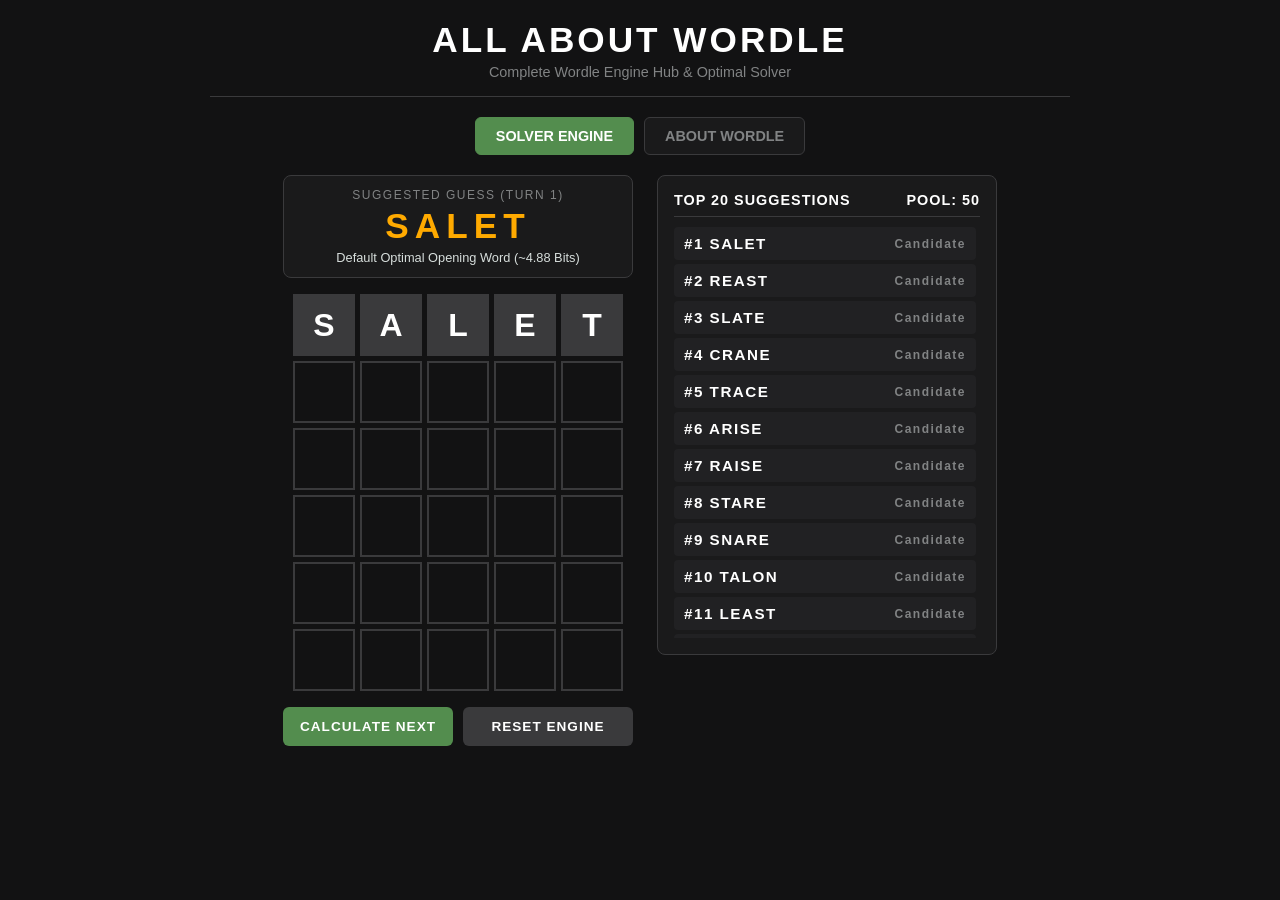
<file: index.html>
<!DOCTYPE html>
<html lang="en">
<head>
  <meta charset="UTF-8">
  <meta name="viewport" content="width=device-width, initial-scale=1.0">
  <title>All About Wordle - Solver & Hub</title>
  <style>
    :root {
      --bg-color: #121213;
      --card-bg: #1a1a1b;
      --border-color: #3a3a3c;
      --text-main: #ffffff;
      --text-muted: #818384;
      --green: #538d4e;
      --yellow: #b59f3b;
      --gray: #3a3a3c;
      --accent: #ffaa00;
    }

    * { box-sizing: border-box; margin: 0; padding: 0; }

    body {
      font-family: 'Clear Sans', 'Helvetica Neue', Arial, sans-serif;
      background-color: var(--bg-color);
      color: var(--text-main);
      display: flex;
      flex-direction: column;
      align-items: center;
      min-height: 100vh;
      padding: 20px 10px;
    }

    header {
      text-align: center;
      margin-bottom: 20px;
      border-bottom: 1px solid var(--border-color);
      width: 100%;
      max-width: 860px;
      padding-bottom: 16px;
    }

    h1 {
      font-size: 2.2rem;
      letter-spacing: 3px;
      text-transform: uppercase;
      font-weight: 800;
    }

    p.subtitle {
      font-size: 0.9rem;
      color: var(--text-muted);
      margin-top: 4px;
    }

    /* Navigation Tabs */
    .nav-tabs {
      display: flex;
      gap: 10px;
      margin-bottom: 20px;
    }

    .tab-btn {
      padding: 10px 20px;
      background-color: var(--card-bg);
      border: 1px solid var(--border-color);
      color: var(--text-muted);
      font-size: 0.9rem;
      font-weight: bold;
      border-radius: 6px;
      cursor: pointer;
      text-transform: uppercase;
      transition: all 0.2s ease;
    }

    .tab-btn.active {
      background-color: var(--green);
      color: white;
      border-color: var(--green);
    }

    /* Tab Content Layouts */
    .tab-content { display: none; width: 100%; max-width: 860px; }
    .tab-content.active { display: flex; flex-direction: column; align-items: center; }

    /* Solver Grid & Top 20 Sidebar Layout */
    .app-layout {
      display: flex;
      flex-direction: row;
      gap: 24px;
      width: 100%;
      justify-content: center;
      align-items: flex-start;
    }

    @media (max-width: 700px) {
      .app-layout { flex-direction: column; align-items: center; }
    }

    .solver-main {
      display: flex;
      flex-direction: column;
      align-items: center;
      gap: 16px;
      width: 100%;
      max-width: 350px;
    }

    /* Recommendation Banner */
    .recommendation-card {
      background-color: var(--card-bg);
      border: 1px solid var(--border-color);
      border-radius: 8px;
      padding: 12px 16px;
      width: 100%;
      text-align: center;
    }

    .rec-header {
      font-size: 0.75rem;
      text-transform: uppercase;
      letter-spacing: 1.5px;
      color: var(--text-muted);
    }

    .rec-word {
      font-size: 2.2rem;
      font-weight: 800;
      letter-spacing: 6px;
      color: var(--accent);
      margin: 4px 0;
    }

    .rec-meta { font-size: 0.8rem; color: #d7dedc; }

    /* Official Wordle Board Style */
    .board { display: flex; flex-direction: column; gap: 5px; }
    .row { display: flex; gap: 5px; }

    .tile {
      width: 62px;
      height: 62px;
      border: 2px solid var(--border-color);
      display: flex;
      justify-content: center;
      align-items: center;
      font-size: 2rem;
      font-weight: bold;
      text-transform: uppercase;
      user-select: none;
      cursor: pointer;
      transition: background-color 0.15s ease, border-color 0.15s ease;
    }

    .tile.absent { background-color: var(--gray); border-color: var(--gray); color: #fff; }
    .tile.present { background-color: var(--yellow); border-color: var(--yellow); color: #fff; }
    .tile.correct { background-color: var(--green); border-color: var(--green); color: #fff; }
    .tile.empty { background-color: transparent; border-color: var(--border-color); color: #fff; }

    /* Controls */
    .actions { display: flex; gap: 10px; width: 100%; }

    button.btn {
      flex: 1;
      padding: 12px;
      font-size: 0.85rem;
      font-weight: bold;
      border: none;
      border-radius: 6px;
      cursor: pointer;
      text-transform: uppercase;
      letter-spacing: 1px;
    }

    .btn-primary { background-color: var(--green); color: white; }
    .btn-primary:hover { background-color: #467641; }
    .btn-secondary { background-color: var(--gray); color: white; }
    .btn-secondary:hover { background-color: #525456; }

    /* Top 20 Candidates List */
    .suggestions-panel {
      background-color: var(--card-bg);
      border: 1px solid var(--border-color);
      border-radius: 8px;
      padding: 16px;
      width: 100%;
      max-width: 340px;
      height: 480px;
      display: flex;
      flex-direction: column;
    }

    .suggestions-header {
      font-size: 0.9rem;
      font-weight: bold;
      text-transform: uppercase;
      letter-spacing: 1px;
      margin-bottom: 10px;
      padding-bottom: 8px;
      border-bottom: 1px solid var(--border-color);
      display: flex;
      justify-content: space-between;
    }

    .suggestions-list {
      list-style: none;
      overflow-y: auto;
      flex-grow: 1;
      padding-right: 4px;
    }

    .suggestion-item {
      display: flex;
      justify-content: space-between;
      align-items: center;
      padding: 8px 10px;
      border-radius: 4px;
      font-size: 0.95rem;
      font-weight: bold;
      letter-spacing: 1.5px;
      cursor: pointer;
      margin-bottom: 4px;
      background-color: #212123;
    }

    .suggestion-item:hover {
      background-color: #2b2b2e;
      color: var(--accent);
    }

    /* Article Content Section */
    .article-container {
      background-color: var(--card-bg);
      border: 1px solid var(--border-color);
      border-radius: 8px;
      padding: 24px;
      line-height: 1.6;
      font-size: 0.95rem;
      color: #d7dedc;
    }

    .article-container h2 { color: var(--green); margin-bottom: 12px; }
    .article-container p { margin-bottom: 14px; }
  </style>
</head>
<body>

  <header>
    <h1>All About Wordle</h1>
    <p class="subtitle">Complete Wordle Engine Hub & Optimal Solver</p>
  </header>

  <div class="nav-tabs">
    <button class="tab-btn active" onclick="switchTab('solver')">Solver Engine</button>
    <button class="tab-btn" onclick="switchTab('about')">About Wordle</button>
  </div>

  <!-- TAB 1: SOLVER ENGINE -->
  <div id="tab-solver" class="tab-content active">
    <div class="app-layout">
      
      <div class="solver-main">
        <div class="recommendation-card">
          <div class="rec-header">Suggested Guess (Turn <span id="turn-num">1</span>)</div>
          <div class="rec-word" id="best-word">SALET</div>
          <div class="rec-meta" id="stats-text">Default Optimal Opening Word (~4.88 Bits)</div>
        </div>

        <div class="board" id="board"></div>

        <div class="actions">
          <button class="btn btn-primary" onclick="processTurn()">Calculate Next</button>
          <button class="btn btn-secondary" onclick="resetSolver()">Reset Engine</button>
        </div>
      </div>

      <div class="suggestions-panel">
        <div class="suggestions-header">
          <span>Top 20 Suggestions</span>
          <span id="candidate-count">Pool: 0</span>
        </div>
        <ul class="suggestions-list" id="suggestions-list"></ul>
      </div>

    </div>
  </div>

  <!-- TAB 2: ABOUT WORDLE & STRATEGY -->
  <div id="tab-about" class="tab-content">
    <div class="article-container">
      <h2>Why SALET is the Optimal Opening Word</h2>
      <p>In Information Theory, Wordle words are evaluated by <strong>Shannon Entropy</strong>. "SALET" tests five of the most common letters in English target word lists (S, A, L, E, T) across highly informative position slots.</p>
      <p>Playing SALET eliminates an average of ~4.88 bits of uncertainty on Turn 1, narrowing down a pool of over 2,300 candidate words down to a fraction of potential answers on average.</p>
    </div>
  </div>

  <script>
    const DICTIONARY = [
      "SALET", "REAST", "SLATE", "CRANE", "TRACE", "ARISE", "RAISE", "STARE", "SNARE", "TALON",
      "LEAST", "TALER", "RATEL", "CARET", "TAROS", "SOARE", "ROATE", "SANTO", "LEAN", "SHINE",
      "AUDIO", "HOUSE", "PILOT", "MAPLE", "LIGHT", "SWEET", "HEART", "WATER", "DREAM", "FLAME",
      "GREAT", "LEMON", "MUSIC", "NIGHT", "OCEAN", "PEACH", "QUEEN", "STAGE", "REACT", "GRAIN",
      "PLANT", "SHARK", "TRAIN", "FLASH", "PRIME", "CLASS", "BILLY", "SPITS", "GLASS", "LOGIC"
    ];

    const DEFAULT_STARTING_WORD = "SALET";
    let candidatePool = [...DICTIONARY];
    let currentTurn = 0;
    
    let boardData = Array(6).fill(null).map(() => 
      Array(5).fill({ char: '', state: 'absent' })
    );

    const boardEl = document.getElementById("board");
    const bestWordEl = document.getElementById("best-word");
    const statsTextEl = document.getElementById("stats-text");
    const turnNumEl = document.getElementById("turn-num");
    const suggestionsListEl = document.getElementById("suggestions-list");
    const candidateCountEl = document.getElementById("candidate-count");

    function switchTab(tabName) {
      document.querySelectorAll('.tab-btn').forEach(b => b.classList.remove('active'));
      document.querySelectorAll('.tab-content').forEach(c => c.classList.remove('active'));
      
      if (tabName === 'solver') {
        document.querySelectorAll('.tab-btn')[0].classList.add('active');
        document.getElementById('tab-solver').classList.add('active');
      } else {
        document.querySelectorAll('.tab-btn')[1].classList.add('active');
        document.getElementById('tab-about').classList.add('active');
      }
    }

    function renderBoard() {
      boardEl.innerHTML = "";
      for (let r = 0; r < 6; r++) {
        const row = document.createElement("div");
        row.className = "row";
        for (let c = 0; c < 5; c++) {
          const tile = document.createElement("div");
          const cell = boardData[r][c];
          
          tile.className = cell.char === '' ? "tile empty" : `tile ${cell.state}`;
          tile.textContent = cell.char;

          if (r === currentTurn && cell.char !== '') {
            tile.onclick = () => cycleTileState(r, c);
          }

          row.appendChild(tile);
        }
        boardEl.appendChild(row);
      }
    }

    function cycleTileState(r, c) {
      const states = ['absent', 'present', 'correct'];
      const nextIndex = (states.indexOf(boardData[r][c].state) + 1) % states.length;
      boardData[r][c] = { ...boardData[r][c], state: states[nextIndex] };
      renderBoard();
    }

    function setRowWord(rowIdx, word) {
      for (let c = 0; c < 5; c++) {
        boardData[rowIdx][c] = { char: word[c], state: 'absent' };
      }
      renderBoard();
    }

    function updateSuggestions() {
      suggestionsListEl.innerHTML = "";
      candidateCountEl.textContent = `Pool: ${candidatePool.length}`;

      if (candidatePool.length === 0) {
        suggestionsListEl.innerHTML = `<li style="padding: 10px; color: var(--text-muted);">No matching words.</li>`;
        return;
      }

      const ranked = candidatePool.slice(0, 20);
      ranked.forEach((w, idx) => {
        const li = document.createElement("li");
        li.className = "suggestion-item";
        li.innerHTML = `<span>#${idx + 1} ${w}</span><span style="font-size:0.75rem; color:var(--text-muted);">Candidate</span>`;
        li.onclick = () => {
          if (currentTurn < 6) {
            setRowWord(currentTurn, w);
            bestWordEl.textContent = w;
          }
        };
        suggestionsListEl.appendChild(li);
      });
    }

    function processTurn() {
      if (currentTurn >= 6) return;

      const currentGuess = boardData[currentTurn].map(t => t.char).join("");
      const currentFeedback = boardData[currentTurn].map(t => t.state);

      if (currentGuess.length < 5) return;

      // Filter remaining words in dictionary based on feedback colors
      candidatePool = candidatePool.filter(candidate => {
        return matchesFeedbackPattern(currentGuess, candidate, currentFeedback);
      });

      currentTurn++;
      turnNumEl.textContent = Math.min(currentTurn + 1, 6);

      updateSuggestions();

      if (candidatePool.length === 0) {
        bestWordEl.textContent = "-----";
        statsTextEl.textContent = "No matching candidate words found in dictionary.";
        return;
      }

      const nextOptimalWord = candidatePool[0];
      bestWordEl.textContent = nextOptimalWord;
      statsTextEl.textContent = `Remaining Candidates: ${candidatePool.length}`;

      if (currentTurn < 6) {
        setRowWord(currentTurn, nextOptimalWord);
      }
    }

    function matchesFeedbackPattern(guess, candidate, pattern) {
      const candArr = candidate.split("");

      // 1. Correct (Green) check
      for (let i = 0; i < 5; i++) {
        if (pattern[i] === "correct") {
          if (guess[i] !== candArr[i]) return false;
          candArr[i] = null;
        }
      }

      // 2. Present (Yellow) & Absent (Gray) check
      for (let i = 0; i < 5; i++) {
        if (pattern[i] === "present") {
          if (guess[i] === candidate[i] || !candArr.includes(guess[i])) return false;
          candArr[candArr.indexOf(guess[i])] = null;
        } else if (pattern[i] === "absent") {
          if (candArr.includes(guess[i])) return false;
        }
      }

      return true;
    }

    function resetSolver() {
      candidatePool = [...DICTIONARY];
      currentTurn = 0;
      boardData = Array(6).fill(null).map(() => Array(5).fill({ char: '', state: 'absent' }));

      turnNumEl.textContent = "1";
      bestWordEl.textContent = DEFAULT_STARTING_WORD;
      statsTextEl.textContent = "Default Optimal Opening Word (~4.88 Bits)";

      setRowWord(0, DEFAULT_STARTING_WORD);
      updateSuggestions();
    }

    // Initialize layout
    resetSolver();
  </script>
</body>
</html>
</file>
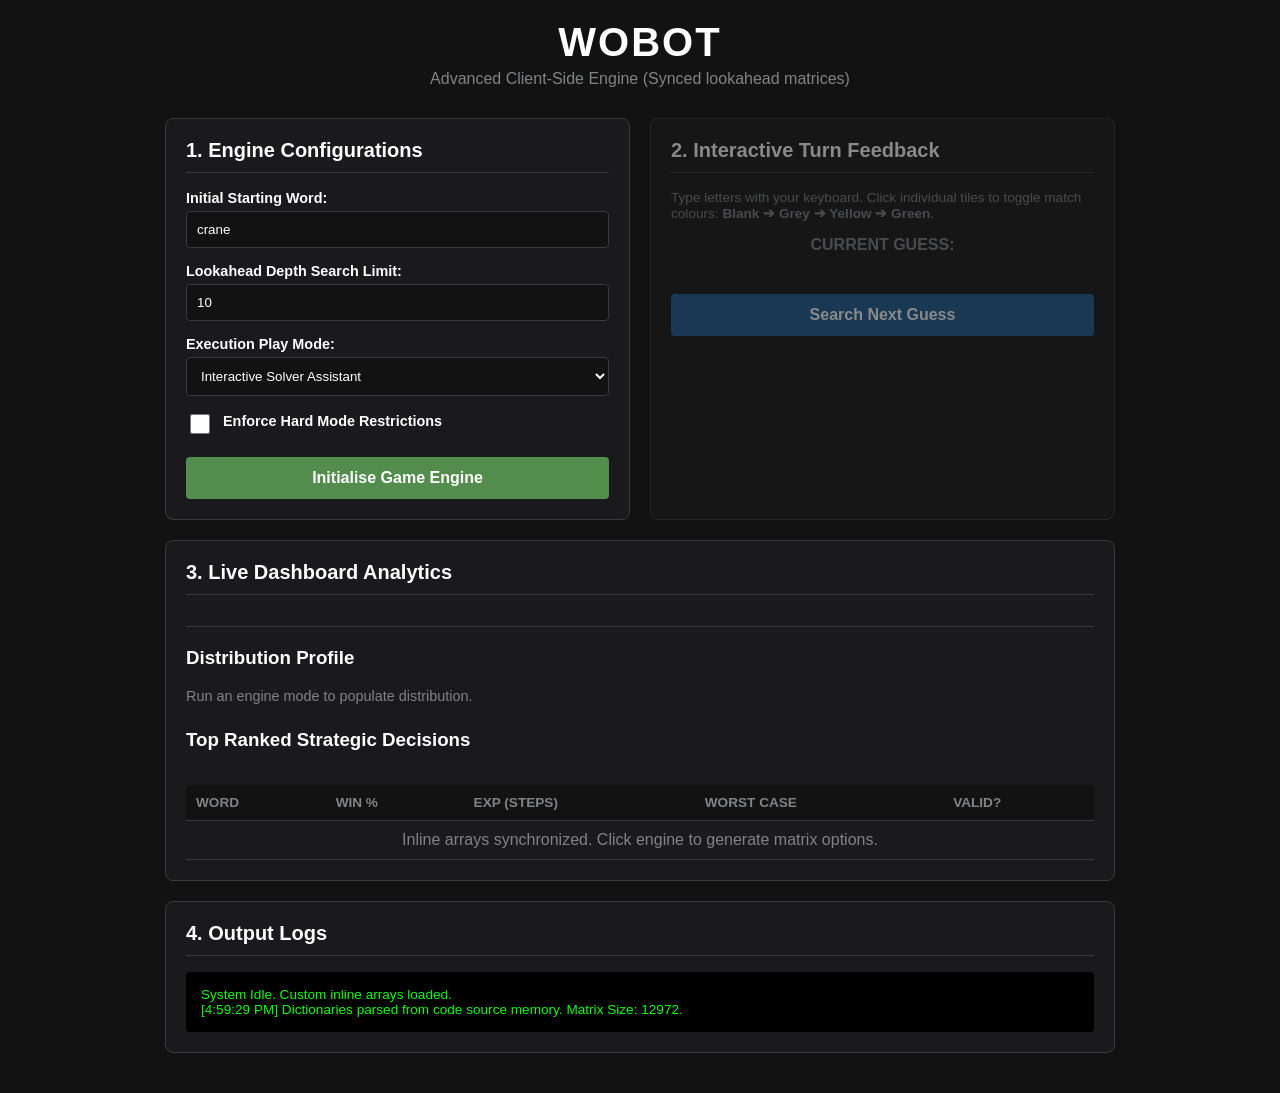
<file: Wordle Solver.html>
<!DOCTYPE html>
<html lang="en">
<head>
    <meta charset="UTF-8">
    <meta name="viewport" content="width=device-width, initial-scale=1.0">
    <title>Wordle Solver Engine</title>
    <style>
        * {
            font-family: "Campton", "Nytfranklin", "Clear sans", "helvetica neue", "verdana", Arial, sans-serif !important;
            box-sizing: border-box;
        }

        :root {
            --bg-dark: #121213;
            --card-bg: #1a1a1c; 
            --border-color: #3a3a3c;
            --border-active: #565758;
            --text-main: #ffffff; 
            --text-muted: #818384;
            --color-green: #538d4e; 
            --color-yellow: #b59f3b; 
            --color-gray: #3a3a3c;
            --color-blue: #205e94;
        }
        
        body {
            background-color: var(--bg-dark);
            color: var(--text-main);
            margin: 0; padding: 20px; display: flex; flex-direction: column; align-items: center;
        }
        
        .container { max-width: 950px; width: 100%; }
        header { text-align: center; margin-bottom: 30px; }
        header h1 { margin: 0; font-size: 2.5rem; letter-spacing: 2px; }
        header p { color: var(--text-muted); margin: 5px 0 0 0; }
        
        .card {
            background-color: var(--card-bg);
            border: 1px solid var(--border-color);
            padding: 20px; margin-bottom: 20px; border-radius: 8px;
        }
        .card h2 { margin-top: 0; border-bottom: 1px solid var(--border-color); padding-bottom: 10px; font-size: 1.25rem; }
        .grid-2 { display: grid; grid-template-columns: 1fr; gap: 20px; }
        @media(min-width: 768px) { .grid-2 { grid-template-columns: 1fr 1fr; } }
        
        .form-group { margin-bottom: 15px; }
        label { display: block; margin-bottom: 5px; font-weight: 600; font-size: 0.9rem; }
        input[type="text"], input[type="number"], select {
            width: 100%;
            padding: 10px; background-color: var(--bg-dark); border: 1px solid var(--border-color);
            color: var(--text-main); border-radius: 4px;
        }
        
        .checkbox-group { display: flex; align-items: center; gap: 10px; margin-top: 15px; }
        .checkbox-group input { width: 20px; height: 20px; cursor: pointer; }
        
        button {
            background-color: var(--color-green);
            color: white; border: none; padding: 12px 20px;
            font-size: 1rem; font-weight: bold; cursor: pointer; width: 100%; transition: background 0.2s;
            border-radius: 4px;
        }
        button:hover { background-color: #43723f; }
        button:disabled { background-color: var(--color-gray); cursor: not-allowed; opacity: 0.6; }
        button.action-btn { background-color: #205e94; margin-top: 10px; }
        button.action-btn:hover { background-color: #1a4a75; }

        .analytics-table { width: 100%; border-collapse: collapse; margin-top: 15px; }
        .analytics-table th, .analytics-table td { padding: 10px; text-align: left; border-bottom: 1px solid var(--border-color); }
        .analytics-table th { background-color: var(--bg-dark); color: var(--text-muted); font-size: 0.85rem; }
        
        .loss-link { cursor: pointer; color: #df7b93; font-weight: bold; text-decoration: underline; text-decoration-style: dotted; }
        .loss-link:hover { color: #ff9cb3; }

        /* --- VISUAL INTERACTIVE GRID --- */
        .interactive-grid { display: flex; gap: 6px; justify-content: center; margin: 15px 0; outline: none; }
        .wordle-letter {
            display: flex;
            align-items: center; justify-content: center;
            width: 58px; height: 58px; font-size: 2rem; font-weight: 700;
            text-transform: uppercase; border: 2px solid var(--border-color);
            cursor: pointer;
            user-select: none;
            background-color: transparent;
        }
        
        .wordle-letter.has-letter {
            border-color: var(--border-active);
        }

        /* Feedback Status Classes */
        .letter-blank { background-color: transparent !important; border-color: var(--border-color) !important; color: white; }
        .letter-_ { background-color: var(--color-gray) !important; border-color: var(--color-gray) !important; color: white; }
        .letter-y { background-color: var(--color-yellow) !important; border-color: var(--color-yellow) !important; color: white; }
        .letter-g { background-color: var(--color-green) !important; border-color: var(--color-green) !important; color: white; }

        #logConsole {
            background-color: #000; padding: 15px; max-height: 250px;
            overflow-y: auto; color: #00ff00; font-size: 0.85rem; white-space: pre-wrap; border-radius: 4px;
        }
        
        .history-row { display: flex; justify-content: center; gap: 4px; margin-bottom: 5px; }
        .history-row .wordle-letter { width: 50px; height: 50px; font-size: 1.3rem; cursor: default; border: none; }

        .bench-row { display: flex; align-items: center; margin-bottom: 6px; font-size: 1.5rem; }
        .bench-label { width: 25px; text-align: right; margin-right: 8px; font-weight: bold; }
        .bench-bar { height: 24px; min-width: 5px; transition: width 0.3s ease-out; }
        .bench-val { margin-left: 8px; font-weight: 500; color: var(--text-main); }
    </style>
</head>
<body>

<div class="container">
    <header>
        <h1>WOBOT</h1>
        <p>Advanced Client-Side Engine (Synced lookahead matrices)</p>
    </header>

    <div class="grid-2">
        <div class="card">
            <h2>1. Engine Configurations</h2>
            <div class="form-group">
                <label>Initial Starting Word:</label>
                <input type="text" id="startWord" value="crane" maxlength="5" style="text-transform: lowercase;">
            </div>
            <div class="form-group">
                <label>Lookahead Depth Search Limit:</label>
                <input type="number" id="depthLimit" value="10" min="1" max="50" placeholder="e.g., 10">
            </div>
            <div class="form-group">
                <label>Execution Play Mode:</label>
                <select id="runMode">
                    <option value="1">Interactive Solver Assistant</option>
                    <option value="2">Single Bot Playthrough Simulation</option>
                    <option value="3">Full Benchmark (Test All Targets)</option>
                </select>
            </div>
            <div class="form-group id-target-wrapper" style="display:none;">
                <label>Target Secret Word:</label>
                <input type="text" id="targetWord" value="apple" maxlength="5" style="text-transform: lowercase;">
            </div>
            <div class="checkbox-group">
                <input type="checkbox" id="hardMode">
                <label>Enforce Hard Mode Restrictions</label>
            </div>
            <div style="margin-top:20px;">
                <button id="runEngineBtn" disabled>Initialise Game Engine</button>
            </div>
        </div>

        <div class="card" id="interactiveInputCard" style="opacity: 0.5; pointer-events: none;">
            <h2>2. Interactive Turn Feedback</h2>
            <p style="font-size:0.85rem; color:var(--text-muted);">
                Type letters with your keyboard. Click individual tiles to toggle match colours: <b>Blank ➔ Grey ➔ Yellow ➔ Green</b>.
            </p>
            <div style="text-align: center; margin-top: 15px; font-weight: bold; color: var(--text-muted);" id="currentGuessLabel">CURRENT GUESS:</div>
            
            <div class="interactive-grid" id="interactiveGrid" tabindex="0"></div>
            
            <button id="nextGuessBtn" class="action-btn">Search Next Guess</button>
        </div>
    </div>

    <div class="card">
        <h2>3. Live Dashboard Analytics</h2>
        <div id="gameProgressDisplay" style="margin-bottom: 20px; border-bottom: 1px solid var(--border-color); padding-bottom: 15px;"></div>
        
        <h3>Distribution Profile</h3>
        <div id="statDistributionContainer">
            <p style="color:var(--text-muted); font-size:0.9rem;">Run an engine mode to populate distribution.</p>
        </div>

        <h3 style="margin-top:25px;">Top Ranked Strategic Decisions</h3>
        <div style="overflow-x:auto;">
            <table class="analytics-table" id="rankingsTable">
                <thead>
                    <tr>
                        <th>WORD</th>
                        <th>WIN %</th>
                        <th>EXP (STEPS)</th>
                        <th>WORST CASE</th>
                        <th>VALID?</th>
                    </tr>
                </thead>
                <tbody>
                    <tr><td colspan="5" style="text-align:center; color:var(--text-muted);">Inline arrays synchronized. Click engine to generate matrix options.</td></tr>
                </tbody>
            </table>
        </div>
    </div>

    <div class="card">
        <h2>4. Output Logs</h2>
        <div id="logConsole">System Idle. Custom inline arrays loaded.</div>
    </div>
</div>

<script>
    // =========================================================================
    // CUSTOM INLINE STRING WORDLIST VARIANTS
    // =========================================================================
    const CUSTOM_PROPER_WORDS = ["aback", "abase", "abate", "abbey", "abbot", "abhor", "abide", "abled", "abode", "abort", "about", "above", "abuse", "abyss", "acorn", "acrid", "actor", "acute", "adage", "adapt", "adept", "admin", "admit", "adobe", "adopt", "adore", "adorn", "adult", "affix", "afire", "afoot", "afoul", "after", "again", "agape", "agate", "agent", "agile", "aging", "aglow", "agony", "agora", "agree", "ahead", "aider", "aisle", "alarm", "album", "alert", "algae", "alibi", "alien", "align", "alike", "alive", "allay", "alley", "allot", "allow", "alloy", "aloft", "alone", "along", "aloof", "aloud", "alpha", "altar", "alter", "amass", "amaze", "amber", "amble", "amend", "amiss", "amity", "among", "ample", "amply", "amuse", "angel", "anger", "angle", "angry", "angst", "anime", "ankle", "annex", "annoy", "annul", "anode", "antic", "anvil", "aorta", "apart", "aphid", "aping", "apnea", "apple", "apply", "apron", "aptly", "arbor", "ardor", "arena", "argue", "arise", "armor", "aroma", "arose", "array", "arrow", "arson", "artsy", "ascot", "ashen", "aside", "askew", "assay", "asset", "atoll", "atone", "attic", "audio", "audit", "augur", "aunty", "avail", "avert", "avian", "avoid", "await", "awake", "award", "aware", "awash", "awful", "awoke", "axial", "axiom", "axion", "azure", "bacon", "badge", "badly", "bagel", "baggy", "baker", "baler", "balmy", "banal", "banjo", "barge", "baron", "basal", "basic", "basil", "basin", "basis", "baste", "batch", "bathe", "baton", "batty", "bawdy", "bayou", "beach", "beady", "beard", "beast", "beech", "beefy", "befit", "began", "begat", "beget", "begin", "begun", "being", "belch", "belie", "belle", "belly", "below", "bench", "beret", "berry", "berth", "beset", "betel", "bevel", "bezel", "bible", "bicep", "biddy", "bigot", "bilge", "billy", "binge", "bingo", "biome", "birch", "birth", "bison", "bitty", "black", "blade", "blame", "bland", "blank", "blare", "blast", "blaze", "bleak", "bleat", "bleed", "bleep", "blend", "bless", "blimp", "blind", "blink", "bliss", "blitz", "bloat", "block", "bloke", "blond", "blood", "bloom", "blown", "bluer", "bluff", "blunt", "blurb", "blurt", "blush", "board", "boast", "bobby", "boney", "bongo", "bonus", "booby", "boost", "booth", "booty", "booze", "boozy", "borax", "borne", "bosom", "bossy", "botch", "bough", "boule", "bound", "bowel", "boxer", "brace", "braid", "brain", "brake", "brand", "brash", "brass", "brave", "bravo", "brawl", "brawn", "bread", "break", "breed", "briar", "bribe", "brick", "bride", "brief", "brine", "bring", "brink", "briny", "brisk", "broad", "broil", "broke", "brood", "brook", "broom", "broth", "brown", "brunt", "brush", "brute", "buddy", "budge", "buggy", "bugle", "build", "built", "bulge", "bulky", "bully", "bunch", "bunny", "burly", "burnt", "burst", "bused", "bushy", "butch", "butte", "buxom", "buyer", "bylaw", "cabal", "cabby", "cabin", "cable", "cacao", "cache", "cacti", "caddy", "cadet", "cagey", "cairn", "camel", "cameo", "canal", "candy", "canny", "canoe", "canon", "caper", "caput", "carat", "cargo", "carol", "carry", "carve", "caste", "catch", "cater", "catty", "caulk", "cause", "cavil", "cease", "cedar", "cello", "chafe", "chaff", "chain", "chair", "chalk", "champ", "chant", "chaos", "chard", "charm", "chart", "chase", "chasm", "cheap", "cheat", "check", "cheek", "cheer", "chess", "chest", "chick", "chide", "chief", "child", "chili", "chill", "chime", "china", "chirp", "chock", "choir", "choke", "chord", "chore", "chose", "chuck", "chump", "chunk", "churn", "chute", "cider", "cigar", "cinch", "circa", "civic", "civil", "clack", "claim", "clamp", "clang", "clank", "clash", "clasp", "class", "clean", "clear", "cleat", "cleft", "clerk", "click", "cliff", "climb", "cling", "clink", "cloak", "clock", "clone", "close", "cloth", "cloud", "clout", "clove", "clown", "cluck", "clued", "clump", "clung", "coach", "coast", "cobra", "cocoa", "colon", "color", "comet", "comfy", "comic", "comma", "conch", "condo", "conic", "copse", "coral", "corer", "corny", "couch", "cough", "could", "count", "coupe", "court", "coven", "cover", "covet", "covey", "cower", "coyly", "crack", "craft", "cramp", "crane", "crank", "crash", "crass", "crate", "crave", "crawl", "craze", "crazy", "creak", "cream", "credo", "creed", "creek", "creep", "creme", "crepe", "crept", "cress", "crest", "crick", "cried", "crier", "crime", "crimp", "crisp", "croak", "crock", "crone", "crony", "crook", "cross", "croup", "crowd", "crown", "crude", "cruel", "crumb", "crump", "crush", "crust", "crypt", "cubic", "cumin", "curio", "curly", "curry", "curse", "curve", "curvy", "cutie", "cyber", "cycle", "cynic", "daddy", "daily", "dairy", "daisy", "dally", "dance", "dandy", "datum", "daunt", "dealt", "death", "debar", "debit", "debug", "debut", "decal", "decay", "decor", "decoy", "decry", "defer", "deign", "deity", "delay", "delta", "delve", "demon", "demur", "denim", "dense", "depot", "depth", "derby", "deter", "detox", "deuce", "devil", "diary", "dicey", "digit", "dilly", "dimly", "diner", "dingo", "dingy", "diode", "dirge", "dirty", "disco", "ditch", "ditto", "ditty", "diver", "dizzy", "dodge", "dodgy", "dogma", "doing", "dolly", "donor", "donut", "dopey", "doubt", "dough", "dowdy", "dowel", "downy", "dowry", "dozen", "draft", "drain", "drake", "drama", "drank", "drape", "drawl", "drawn", "dread", "dream", "dress", "dried", "drier", "drift", "drill", "drink", "drive", "droit", "droll", "drone", "drool", "droop", "dross", "drove", "drown", "druid", "drunk", "dryer", "dryly", "duchy", "dully", "dummy", "dumpy", "dunce", "dusky", "dusty", "dutch", "duvet", "dwarf", "dwell", "dwelt", "dying", "eager", "eagle", "early", "earth", "easel", "eaten", "eater", "ebony", "eclat", "edict", "edify", "eerie", "egret", "eight", "eject", "eking", "elate", "elbow", "elder", "elect", "elegy", "elfin", "elide", "elite", "elope", "elude", "email", "embed", "ember", "emcee", "empty", "enact", "endow", "enema", "enemy", "enjoy", "ennui", "ensue", "enter", "entry", "envoy", "epoch", "epoxy", "equal", "equip", "erase", "erect", "erode", "error", "erupt", "essay", "ester", "ether", "ethic", "ethos", "etude", "evade", "event", "every", "evict", "evoke", "exact", "exalt", "excel", "exert", "exile", "exist", "expel", "extol", "extra", "exult", "eying", "fable", "facet", "faint", "fairy", "faith", "false", "fancy", "fanny", "farce", "fatal", "fatty", "fault", "fauna", "favor", "feast", "fecal", "feign", "fella", "felon", "femme", "femur", "fence", "feral", "ferry", "fetal", "fetch", "fetid", "fetus", "fever", "fewer", "fiber", "fibre", "ficus", "field", "fiend", "fiery", "fifth", "fifty", "fight", "filer", "filet", "filly", "filmy", "filth", "final", "finch", "finer", "first", "fishy", "fixer", "fizzy", "fjord", "flack", "flail", "flair", "flake", "flaky", "flame", "flank", "flare", "flash", "flask", "fleck", "fleet", "flesh", "flick", "flier", "fling", "flint", "flirt", "float", "flock", "flood", "floor", "flora", "floss", "flour", "flout", "flown", "fluff", "fluid", "fluke", "flume", "flung", "flunk", "flush", "flute", "flyer", "foamy", "focal", "focus", "foggy", "foist", "folio", "folly", "foray", "force", "forge", "forgo", "forte", "forth", "forty", "forum", "found", "foyer", "frail", "frame", "frank", "fraud", "freak", "freed", "freer", "fresh", "friar", "fried", "frill", "frisk", "fritz", "frock", "frond", "front", "frost", "froth", "frown", "froze", "fruit", "fudge", "fugue", "fully", "fungi", "funky", "funny", "furor", "furry", "fussy", "fuzzy", "gaffe", "gaily", "gamer", "gamma", "gamut", "gassy", "gaudy", "gauge", "gaunt", "gauze", "gavel", "gawky", "gayer", "gayly", "gazer", "gecko", "geeky", "geese", "genie", "genre", "ghost", "ghoul", "giant", "giddy", "gipsy", "girly", "girth", "given", "giver", "glade", "gland", "glare", "glass", "glaze", "gleam", "glean", "glide", "glint", "gloat", "globe", "gloom", "glory", "gloss", "glove", "glyph", "gnash", "gnome", "godly", "going", "golem", "golly", "gonad", "goner", "goody", "gooey", "goofy", "goose", "gorge", "gouge", "gourd", "grace", "grade", "graft", "grail", "grain", "grand", "grant", "grape", "graph", "grasp", "grass", "grate", "grave", "gravy", "graze", "great", "greed", "green", "greet", "grief", "grill", "grime", "grimy", "grind", "gripe", "groan", "groin", "groom", "grope", "gross", "group", "grout", "grove", "growl", "grown", "gruel", "gruff", "grunt", "guard", "guava", "guess", "guest", "guide", "guild", "guile", "guilt", "guise", "gulch", "gully", "gumbo", "gummy", "guppy", "gusto", "gusty", "gypsy", "habit", "hairy", "halve", "handy", "happy", "hardy", "harem", "harpy", "harry", "harsh", "haste", "hasty", "hatch", "hater", "haunt", "haute", "haven", "havoc", "hazel", "heady", "heard", "heart", "heath", "heave", "heavy", "hedge", "hefty", "heist", "helix", "hello", "hence", "heron", "hilly", "hinge", "hippo", "hippy", "hitch", "hoard", "hobby", "hoist", "holly", "homer", "honey", "honor", "horde", "horny", "horse", "hotel", "hotly", "hound", "house", "hovel", "hover", "howdy", "human", "humid", "humor", "humph", "humus", "hunch", "hunky", "hurry", "husky", "hussy", "hutch", "hydro", "hyena", "hymen", "hyper", "icily", "icing", "ideal", "idiom", "idiot", "idler", "idyll", "igloo", "iliac", "image", "imbue", "impel", "imply", "inane", "inbox", "incur", "index", "inept", "inert", "infer", "ingot", "inlay", "inlet", "inner", "input", "inter", "intro", "ionic", "irate", "irony", "islet", "issue", "itchy", "ivory", "jaunt", "jazzy", "jelly", "jerky", "jetty", "jewel", "jiffy", "joint", "joist", "joker", "jolly", "joust", "judge", "juice", "juicy", "jumbo", "jumpy", "junta", "junto", "juror", "kappa", "karma", "kayak", "kebab", "khaki", "kinky", "kiosk", "kitty", "knack", "knave", "knead", "kneed", "kneel", "knelt", "knife", "knock", "knoll", "known", "koala", "krill", "label", "labor", "laden", "ladle", "lager", "lance", "lanky", "lapel", "lapse", "large", "larva", "lasso", "latch", "later", "lathe", "latte", "laugh", "layer", "leach", "leafy", "leaky", "leant", "leapt", "learn", "lease", "leash", "least", "leave", "ledge", "leech", "leery", "lefty", "legal", "leggy", "lemon", "lemur", "leper", "level", "lever", "libel", "liege", "light", "liken", "lilac", "limbo", "limit", "linen", "liner", "lingo", "lipid", "lithe", "liver", "livid", "llama", "loamy", "loath", "lobby", "local", "locus", "lodge", "lofty", "logic", "login", "loopy", "loose", "lorry", "loser", "louse", "lousy", "lover", "lower", "lowly", "loyal", "lucid", "lucky", "lumen", "lumpy", "lunar", "lunch", "lunge", "lupus", "lurch", "lurid", "lusty", "lying", "lymph", "lynch", "lyric", "macaw", "macho", "macro", "madam", "madly", "mafia", "magic", "magma", "maize", "major", "maker", "mambo", "mamma", "mammy", "manga", "mange", "mango", "mangy", "mania", "manic", "manly", "manor", "maple", "march", "marry", "marsh", "mason", "masse", "match", "matey", "mauve", "maxim", "maybe", "mayor", "mealy", "meant", "meaty", "mecca", "medal", "media", "medic", "melee", "melon", "mercy", "merge", "merit", "merry", "metal", "meter", "metro", "micro", "midge", "midst", "might", "milky", "mimic", "mince", "miner", "minim", "minor", "minty", "minus", "mirth", "miser", "missy", "mocha", "modal", "model", "modem", "mogul", "moist", "molar", "moldy", "money", "month", "moody", "moose", "moral", "moron", "morph", "mossy", "motel", "motif", "motor", "motto", "moult", "mound", "mount", "mourn", "mouse", "mouth", "mover", "movie", "mower", "mucky", "mucus", "muddy", "mulch", "mummy", "munch", "mural", "murky", "mushy", "music", "musky", "musty", "myrrh", "nadir", "naive", "nanny", "nasal", "nasty", "natal", "naval", "navel", "needy", "neigh", "nerdy", "nerve", "never", "newer", "newly", "nicer", "niche", "niece", "night", "ninja", "ninny", "ninth", "noble", "nobly", "noise", "noisy", "nomad", "noose", "north", "nosey", "notch", "novel", "nudge", "nurse", "nutty", "nylon", "nymph", "oaken", "obese", "occur", "ocean", "octal", "octet", "odder", "oddly", "offal", "offer", "often", "olden", "older", "olive", "ombre", "omega", "onion", "onset", "opera", "opine", "opium", "optic", "orbit", "order", "organ", "other", "otter", "ought", "ounce", "outdo", "outer", "outgo", "ovary", "ovate", "overt", "ovine", "ovoid", "owing", "owner", "oxide", "ozone", "paddy", "pagan", "paint", "paler", "palsy", "panel", "panic", "pansy", "papal", "paper", "parer", "parka", "parry", "parse", "party", "pasta", "paste", "pasty", "patch", "patio", "patsy", "patty", "pause", "payee", "payer", "peace", "peach", "pearl", "pecan", "pedal", "penal", "pence", "penne", "penny", "perch", "peril", "perky", "pesky", "pesto", "petal", "petty", "phase", "phone", "phony", "photo", "piano", "picky", "piece", "piety", "piggy", "pilot", "pinch", "piney", "pinky", "pinto", "piper", "pique", "pitch", "pithy", "pivot", "pixel", "pixie", "pizza", "place", "plaid", "plain", "plait", "plane", "plank", "plant", "plate", "plaza", "plead", "pleat", "plied", "plier", "pluck", "plumb", "plume", "plump", "plunk", "plush", "poesy", "point", "poise", "poker", "polar", "polka", "polyp", "pooch", "poppy", "porch", "poser", "posit", "posse", "pouch", "pound", "pouty", "power", "prank", "prawn", "preen", "press", "price", "prick", "pride", "pried", "prime", "primo", "print", "prior", "prism", "privy", "prize", "probe", "prone", "prong", "proof", "prose", "proud", "prove", "prowl", "proxy", "prude", "prune", "psalm", "pubic", "pudgy", "puffy", "pulpy", "pulse", "punch", "pupal", "pupil", "puppy", "puree", "purer", "purge", "purse", "pushy", "putty", "pygmy", "quack", "quail", "quake", "qualm", "quark", "quart", "quash", "quasi", "queen", "queer", "quell", "query", "quest", "queue", "quick", "quiet", "quill", "quilt", "quirk", "quite", "quota", "quote", "quoth", "rabbi", "rabid", "racer", "radar", "radii", "radio", "rainy", "raise", "rajah", "rally", "ralph", "ramen", "ranch", "randy", "range", "rapid", "rarer", "raspy", "ratio", "ratty", "raven", "rayon", "razor", "reach", "react", "ready", "realm", "rearm", "rebar", "rebel", "rebus", "rebut", "recap", "recur", "recut", "reedy", "refer", "refit", "regal", "rehab", "reign", "relax", "relay", "relic", "remit", "renal", "renew", "repay", "repel", "reply", "rerun", "reset", "resin", "retch", "retro", "retry", "reuse", "revel", "revue", "rhino", "rhyme", "rider", "ridge", "rifle", "right", "rigid", "rigor", "rinse", "ripen", "riper", "risen", "riser", "risky", "rival", "river", "rivet", "roach", "roast", "robin", "robot", "rocky", "rodeo", "roger", "rogue", "roomy", "roost", "rotor", "rouge", "rough", "round", "rouse", "route", "rover", "rowdy", "rower", "royal", "ruddy", "ruder", "rugby", "ruler", "rumba", "rumor", "rupee", "rural", "rusty", "sadly", "safer", "saint", "salad", "sally", "salon", "salsa", "salty", "salve", "salvo", "sandy", "saner", "sappy", "sassy", "satin", "satyr", "sauce", "saucy", "sauna", "saute", "savor", "savoy", "savvy", "scald", "scale", "scalp", "scaly", "scamp", "scant", "scare", "scarf", "scary", "scene", "scent", "scion", "scoff", "scold", "scone", "scoop", "scope", "score", "scorn", "scour", "scout", "scowl", "scram", "scrap", "scree", "screw", "scrub", "scrum", "scuba", "sedan", "seedy", "segue", "seize", "semen", "sense", "sepia", "serif", "serum", "serve", "setup", "seven", "sever", "sewer", "shack", "shade", "shady", "shaft", "shake", "shaky", "shale", "shall", "shalt", "shame", "shank", "shape", "shard", "share", "shark", "sharp", "shave", "shawl", "shear", "sheen", "sheep", "sheer", "sheet", "sheik", "shelf", "shell", "shied", "shift", "shine", "shiny", "shire", "shirk", "shirt", "shoal", "shock", "shone", "shook", "shoot", "shore", "shorn", "short", "shout", "shove", "shown", "showy", "shrew", "shrub", "shrug", "shuck", "shunt", "shush", "shyly", "siege", "sieve", "sight", "sigma", "silky", "silly", "since", "sinew", "singe", "siren", "sissy", "sixth", "sixty", "skate", "skier", "skiff", "skill", "skimp", "skirt", "skulk", "skull", "skunk", "slack", "slain", "slang", "slant", "slash", "slate", "slave", "sleek", "sleep", "sleet", "slept", "slice", "slick", "slide", "slime", "slimy", "sling", "slink", "sloop", "slope", "slosh", "sloth", "slump", "slung", "slunk", "slurp", "slush", "slyly", "smack", "small", "smart", "smash", "smear", "smell", "smelt", "smile", "smirk", "smite", "smith", "smock", "smoke", "smoky", "smote", "snack", "snail", "snake", "snaky", "snare", "snarl", "sneak", "sneer", "snide", "sniff", "snipe", "snoop", "snore", "snort", "snout", "snowy", "snuck", "snuff", "soapy", "sober", "soggy", "solar", "solid", "solve", "sonar", "sonic", "sooth", "sooty", "sorry", "sound", "south", "sower", "space", "spade", "spank", "spare", "spark", "spasm", "spawn", "speak", "spear", "speck", "speed", "spell", "spelt", "spend", "spent", "sperm", "spice", "spicy", "spied", "spiel", "spike", "spiky", "spill", "spilt", "spine", "spiny", "spire", "spite", "splat", "split", "spoil", "spoke", "spoof", "spook", "spool", "spoon", "spore", "sport", "spout", "spray", "spree", "sprig", "spunk", "spurn", "spurt", "squad", "squat", "squib", "stack", "staff", "stage", "staid", "stain", "stair", "stake", "stale", "stalk", "stall", "stamp", "stand", "stank", "stare", "stark", "start", "stash", "state", "stave", "stead", "steak", "steal", "steam", "steed", "steel", "steep", "steer", "stein", "stern", "stick", "stiff", "still", "stilt", "sting", "stink", "stint", "stock", "stoic", "stoke", "stole", "stomp", "stone", "stony", "stood", "stool", "stoop", "store", "stork", "storm", "story", "stout", "stove", "strap", "straw", "stray", "strip", "strut", "stuck", "study", "stuff", "stump", "stung", "stunk", "stunt", "style", "suave", "sugar", "suing", "suite", "sulky", "sully", "sumac", "sunny", "super", "surer", "surge", "surly", "sushi", "swami", "swamp", "swarm", "swash", "swath", "swear", "sweat", "sweep", "sweet", "swell", "swept", "swift", "swill", "swine", "swing", "swirl", "swish", "swoon", "swoop", "sword", "swore", "sworn", "swung", "synod", "syrup", "tabby", "table", "taboo", "tacit", "tacky", "taffy", "taint", "taken", "taker", "tally", "talon", "tamer", "tango", "tangy", "taper", "tapir", "tardy", "tarot", "taste", "tasty", "tatty", "taunt", "tawny", "teach", "teary", "tease", "teddy", "teeth", "tempo", "tenet", "tenor", "tense", "tenth", "tepee", "tepid", "terra", "terse", "testy", "thank", "theft", "their", "theme", "there", "these", "theta", "thick", "thief", "thigh", "thing", "think", "third", "thong", "thorn", "those", "three", "threw", "throb", "throw", "thrum", "thumb", "thump", "thyme", "tiara", "tibia", "tidal", "tiger", "tight", "tilde", "timer", "timid", "tipsy", "titan", "tithe", "title", "toast", "today", "toddy", "token", "tonal", "tonga", "tonic", "tooth", "topaz", "topic", "torch", "torso", "torus", "total", "totem", "touch", "tough", "towel", "tower", "toxic", "toxin", "trace", "track", "tract", "trade", "trail", "train", "trait", "tramp", "trash", "trawl", "tread", "treat", "trend", "triad", "trial", "tribe", "trice", "trick", "tried", "tripe", "trite", "troll", "troop", "trope", "trout", "trove", "truce", "truck", "truer", "truly", "trump", "trunk", "truss", "trust", "truth", "tryst", "tubal", "tuber", "tulip", "tulle", "tumor", "tunic", "turbo", "tutor", "twang", "tweak", "tweed", "tweet", "twice", "twine", "twirl", "twist", "twixt", "tying", "udder", "ulcer", "ultra", "umbra", "uncle", "uncut", "under", "undid", "undue", "unfed", "unfit", "unify", "union", "unite", "unity", "unlit", "unmet", "unset", "untie", "until", "unwed", "unzip", "upper", "upset", "urban", "urine", "usage", "usher", "using", "usual", "usurp", "utile", "utter", "vague", "valet", "valid", "valor", "value", "valve", "vapid", "vapor", "vault", "vaunt", "vegan", "venom", "venue", "verge", "verse", "verso", "verve", "vicar", "video", "vigil", "vigor", "villa", "vinyl", "viola", "viper", "viral", "virus", "visit", "visor", "vista", "vital", "vivid", "vixen", "vocal", "vodka", "vogue", "voice", "voila", "vomit", "voter", "vouch", "vowel", "vying", "wacky", "wafer", "wager", "wagon", "waist", "waive", "waltz", "warty", "waste", "watch", "water", "waver", "waxen", "weary", "weave", "wedge", "weedy", "weigh", "weird", "welch", "welsh", "wench", "whack", "whale", "wharf", "wheat", "wheel", "whelp", "where", "which", "whiff", "while", "whine", "whiny", "whirl", "whisk", "white", "whole", "whoop", "whose", "widen", "wider", "widow", "width", "wield", "wight", "willy", "wimpy", "wince", "winch", "windy", "wiser", "wispy", "witch", "witty", "woken", "woman", "women", "woody", "wooer", "wooly", "woozy", "wordy", "world", "worry", "worse", "worst", "worth", "would", "wound", "woven", "wrack", "wrath", "wreak", "wreck", "wrest", "wring", "wrist", "write", "wrong", "wrote", "wrung", "wryly", "yacht", "yearn", "yeast", "yield", "young", "youth", "zebra", "zesty", "zonal"]; 
    const CUSTOM_WORD_LIST    = ["aahed", "aalii", "aargh", "aarti", "abaca", "abaci", "aback", "abacs", "abaft", "abaka", "abamp", "aband", "abase", "abash", "abask", "abate", "abaya", "abbas", "abbed", "abbes", "abbey", "abbot", "abcee", "abeam", "abear", "abele", "abers", "abets", "abhor", "abide", "abies", "abled", "abler", "ables", "ablet", "ablow", "abmho", "abode", "abohm", "aboil", "aboma", "aboon", "abord", "abore", "abort", "about", "above", "abram", "abray", "abrim", "abrin", "abris", "absey", "absit", "abuna", "abune", "abuse", "abuts", "abuzz", "abyes", "abysm", "abyss", "acais", "acari", "accas", "accoy", "acerb", "acers", "aceta", "achar", "ached", "aches", "achoo", "acids", "acidy", "acing", "acini", "ackee", "acker", "acmes", "acmic", "acned", "acnes", "acock", "acold", "acorn", "acred", "acres", "acrid", "acros", "acted", "actin", "acton", "actor", "acute", "acyls", "adage", "adapt", "adaws", "adays", "adbot", "addax", "added", "adder", "addio", "addle", "adeem", "adept", "adhan", "adieu", "adios", "adits", "adman", "admen", "admin", "admit", "admix", "adobe", "adobo", "adopt", "adore", "adorn", "adown", "adoze", "adrad", "adred", "adsum", "aduki", "adult", "adunc", "adust", "advew", "adyta", "adzed", "adzes", "aecia", "aedes", "aegis", "aeons", "aerie", "aeros", "aesir", "afald", "afara", "afars", "afear", "affix", "afire", "aflaj", "afoot", "afore", "afoul", "afrit", "afros", "after", "again", "agama", "agami", "agape", "agars", "agast", "agate", "agave", "agaze", "agene", "agent", "agers", "agger", "aggie", "aggri", "aggro", "aggry", "aghas", "agila", "agile", "aging", "agios", "agism", "agist", "agita", "aglee", "aglet", "agley", "agloo", "aglow", "aglus", "agmas", "agoge", "agone", "agons", "agony", "agood", "agora", "agree", "agria", "agrin", "agros", "agued", "agues", "aguna", "aguti", "ahead", "aheap", "ahent", "ahigh", "ahind", "ahing", "ahint", "ahold", "ahull", "ahuru", "aidas", "aided", "aider", "aides", "aidoi", "aidos", "aiery", "aigas", "aight", "ailed", "aimed", "aimer", "ainee", "ainga", "aioli", "aired", "airer", "airns", "airth", "airts", "aisle", "aitch", "aitus", "aiver", "aiyee", "aizle", "ajies", "ajiva", "ajuga", "ajwan", "akees", "akela", "akene", "aking", "akita", "akkas", "alaap", "alack", "alamo", "aland", "alane", "alang", "alans", "alant", "alapa", "alaps", "alarm", "alary", "alate", "alays", "albas", "albee", "album", "alcid", "alcos", "aldea", "alder", "aldol", "aleck", "alecs", "alefs", "aleft", "aleph", "alert", "alews", "aleye", "alfas", "algae", "algal", "algas", "algid", "algin", "algor", "algum", "alias", "alibi", "alien", "alifs", "align", "alike", "aline", "alist", "alive", "aliya", "alkie", "alkos", "alkyd", "alkyl", "allay", "allee", "allel", "alley", "allis", "allod", "allot", "allow", "alloy", "allyl", "almah", "almas", "almeh", "almes", "almud", "almug", "alods", "aloed", "aloes", "aloft", "aloha", "aloin", "alone", "along", "aloof", "aloos", "aloud", "alowe", "alpha", "altar", "alter", "altho", "altos", "alula", "alums", "alure", "alvar", "alway", "amahs", "amain", "amass", "amate", "amaut", "amaze", "amban", "amber", "ambit", "amble", "ambos", "ambry", "ameba", "ameer", "amend", "amene", "amens", "ament", "amias", "amice", "amici", "amide", "amido", "amids", "amies", "amiga", "amigo", "amine", "amino", "amins", "amirs", "amiss", "amity", "amlas", "amman", "ammon", "ammos", "amnia", "amnic", "amnio", "amoks", "amole", "among", "amort", "amour", "amove", "amowt", "amped", "ample", "amply", "ampul", "amrit", "amuck", "amuse", "amyls", "anana", "anata", "ancho", "ancle", "ancon", "andro", "anear", "anele", "anent", "angas", "angel", "anger", "angle", "anglo", "angry", "angst", "anigh", "anile", "anils", "anima", "anime", "animi", "anion", "anise", "anker", "ankhs", "ankle", "ankus", "anlas", "annal", "annas", "annat", "annex", "annoy", "annul", "anoas", "anode", "anole", "anomy", "ansae", "antae", "antar", "antas", "anted", "antes", "antic", "antis", "antra", "antre", "antsy", "anura", "anvil", "anyon", "aorta", "apace", "apage", "apaid", "apart", "apayd", "apays", "apeak", "apeek", "apers", "apert", "apery", "apgar", "aphid", "aphis", "apian", "aping", "apiol", "apish", "apism", "apnea", "apode", "apods", "apoop", "aport", "appal", "appay", "appel", "apple", "apply", "appro", "appui", "appuy", "apres", "apron", "apses", "apsis", "apsos", "apted", "apter", "aptly", "aquae", "aquas", "araba", "araks", "arame", "arars", "arbas", "arbor", "arced", "archi", "arcos", "arcus", "ardeb", "ardor", "ardri", "aread", "areae", "areal", "arear", "areas", "areca", "aredd", "arede", "arefy", "areic", "arena", "arene", "arepa", "arere", "arete", "arets", "arett", "argal", "argan", "argil", "argle", "argol", "argon", "argot", "argue", "argus", "arhat", "arias", "ariel", "ariki", "arils", "ariot", "arise", "arish", "arked", "arled", "arles", "armed", "armer", "armet", "armil", "armor", "arnas", "arnut", "aroba", "aroha", "aroid", "aroma", "arose", "arpas", "arpen", "arrah", "arras", "array", "arret", "arris", "arrow", "arroz", "arsed", "arses", "arsey", "arsis", "arson", "artal", "artel", "artic", "artis", "artsy", "aruhe", "arums", "arval", "arvee", "arvos", "aryls", "asana", "ascon", "ascot", "ascus", "asdic", "ashed", "ashen", "ashes", "ashet", "aside", "asked", "asker", "askew", "askoi", "askos", "aspen", "asper", "aspic", "aspie", "aspis", "aspro", "assai", "assam", "assay", "asses", "asset", "assez", "assot", "aster", "astir", "astun", "asura", "asway", "aswim", "asyla", "ataps", "ataxy", "atigi", "atilt", "atimy", "atlas", "atman", "atmas", "atmos", "atocs", "atoke", "atoks", "atoll", "atoms", "atomy", "atone", "atony", "atopy", "atria", "atrip", "attap", "attar", "attic", "atuas", "audad", "audio", "audit", "auger", "aught", "augur", "aulas", "aulic", "auloi", "aulos", "aumil", "aunes", "aunts", "aunty", "aurae", "aural", "aurar", "auras", "aurei", "aures", "auric", "auris", "aurum", "autos", "auxin", "avail", "avale", "avant", "avast", "avels", "avens", "avers", "avert", "avgas", "avian", "avine", "avion", "avise", "aviso", "avize", "avoid", "avows", "avyze", "await", "awake", "award", "aware", "awarn", "awash", "awato", "awave", "aways", "awdls", "aweel", "aweto", "awful", "awing", "awmry", "awned", "awner", "awoke", "awols", "awork", "axels", "axial", "axile", "axils", "axing", "axiom", "axion", "axite", "axled", "axles", "axman", "axmen", "axoid", "axone", "axons", "ayahs", "ayaya", "ayelp", "aygre", "ayins", "ayont", "ayres", "ayrie", "azans", "azide", "azido", "azine", "azlon", "azoic", "azole", "azons", "azote", "azoth", "azuki", "azure", "azurn", "azury", "azygy", "azyme", "azyms", "baaed", "baals", "babas", "babel", "babes", "babka", "baboo", "babul", "babus", "bacca", "bacco", "baccy", "bacha", "bachs", "backs", "bacon", "baddy", "badge", "badly", "baels", "baffs", "baffy", "bafts", "bagel", "baggy", "baghs", "bagie", "bahts", "bahus", "bahut", "bails", "bairn", "baisa", "baith", "baits", "baiza", "baize", "bajan", "bajra", "bajri", "bajus", "baked", "baken", "baker", "bakes", "bakra", "balas", "balds", "baldy", "baled", "baler", "bales", "balks", "balky", "balls", "bally", "balms", "balmy", "baloo", "balsa", "balti", "balun", "balus", "bambi", "banak", "banal", "banco", "bancs", "banda", "bandh", "bands", "bandy", "baned", "banes", "bangs", "bania", "banjo", "banks", "banns", "bants", "bantu", "banty", "banya", "bapus", "barbe", "barbs", "barby", "barca", "barde", "bardo", "bards", "bardy", "bared", "barer", "bares", "barfi", "barfs", "barge", "baric", "barks", "barky", "barms", "barmy", "barns", "barny", "baron", "barps", "barra", "barre", "barro", "barry", "barye", "basal", "basan", "based", "basen", "baser", "bases", "basho", "basic", "basij", "basil", "basin", "basis", "basks", "bason", "basse", "bassi", "basso", "bassy", "basta", "baste", "basti", "basto", "basts", "batch", "bated", "bates", "bathe", "baths", "batik", "baton", "batta", "batts", "battu", "batty", "bauds", "bauks", "baulk", "baurs", "bavin", "bawds", "bawdy", "bawks", "bawls", "bawns", "bawrs", "bawty", "bayed", "bayer", "bayes", "bayle", "bayou", "bayts", "bazar", "bazoo", "beach", "beads", "beady", "beaks", "beaky", "beals", "beams", "beamy", "beano", "beans", "beany", "beard", "beare", "bears", "beast", "beath", "beats", "beaty", "beaus", "beaut", "beaux", "bebop", "becap", "becke", "becks", "bedad", "bedel", "bedes", "bedew", "bedim", "bedye", "beech", "beedi", "beefs", "beefy", "beeps", "beers", "beery", "beets", "befit", "befog", "begad", "began", "begar", "begat", "begem", "beget", "begin", "begot", "begum", "begun", "beige", "beigy", "being", "beins", "bekah", "belah", "belar", "belay", "belch", "belee", "belga", "belie", "belle", "bells", "belly", "belon", "below", "belts", "bemad", "bemas", "bemix", "bemud", "bench", "bends", "bendy", "benes", "benet", "benga", "benis", "benne", "benni", "benny", "bento", "bents", "benty", "bepat", "beray", "beres", "beret", "bergs", "berko", "berks", "berme", "berms", "berob", "berry", "berth", "beryl", "besat", "besaw", "besee", "beses", "beset", "besit", "besom", "besot", "besti", "bests", "betas", "beted", "betel", "betes", "beths", "betid", "beton", "betta", "betty", "bevel", "bever", "bevor", "bevue", "bevvy", "bewet", "bewig", "bezel", "bezes", "bezil", "bezzy", "bhais", "bhaji", "bhang", "bhats", "bhels", "bhoot", "bhuna", "bhuts", "biach", "biali", "bialy", "bibbs", "bibes", "bible", "biccy", "bicep", "bices", "biddy", "bided", "bider", "bides", "bidet", "bidis", "bidon", "bield", "biers", "biffo", "biffs", "biffy", "bifid", "bigae", "biggs", "biggy", "bigha", "bight", "bigly", "bigos", "bigot", "bijou", "biked", "biker", "bikes", "bikie", "bilbo", "bilby", "biled", "biles", "bilge", "bilgy", "bilks", "bills", "billy", "bimah", "bimas", "bimbo", "binal", "bindi", "binds", "biner", "bines", "binge", "bingo", "bings", "bingy", "binit", "binks", "bints", "biogs", "biome", "biont", "biota", "biped", "bipod", "birch", "birds", "birks", "birle", "birls", "biros", "birrs", "birse", "birsy", "birth", "bises", "bisks", "bisom", "bison", "bitch", "biter", "bites", "bitos", "bitou", "bitsy", "bitte", "bitts", "bitty", "bivia", "bivvy", "bizes", "bizzo", "bizzy", "blabs", "black", "blade", "blads", "blady", "blaer", "blaes", "blaff", "blags", "blahs", "blain", "blame", "blams", "bland", "blank", "blare", "blart", "blase", "blash", "blast", "blate", "blats", "blatt", "blaud", "blawn", "blaws", "blays", "blaze", "bleak", "blear", "bleat", "blebs", "blech", "bleed", "bleep", "blees", "blend", "blent", "blert", "bless", "blest", "blets", "bleys", "blimp", "blimy", "blind", "bling", "blini", "blink", "blins", "bliny", "blips", "bliss", "blist", "blite", "blits", "blitz", "blive", "bloat", "blobs", "block", "blocs", "blogs", "bloke", "blond", "blood", "blook", "bloom", "bloop", "blore", "blots", "blown", "blows", "blowy", "blubs", "blude", "bluds", "bludy", "blued", "bluer", "blues", "bluet", "bluey", "bluff", "bluid", "blume", "blunk", "blunt", "blurb", "blurs", "blurt", "blush", "blype", "boabs", "boaks", "board", "boars", "boart", "boast", "boats", "bobac", "bobak", "bobas", "bobby", "bobol", "bobos", "bocca", "bocce", "bocci", "boche", "bocks", "boded", "bodes", "bodge", "bodhi", "bodle", "boeps", "boets", "boeuf", "boffo", "boffs", "bogan", "bogey", "boggy", "bogie", "bogle", "bogue", "bogus", "bohea", "bohos", "boils", "boing", "boink", "boite", "boked", "bokeh", "bokes", "bokos", "bolar", "bolas", "bolds", "boles", "bolix", "bolls", "bolos", "bolts", "bolus", "bomas", "bombe", "bombo", "bombs", "bonce", "bonds", "boned", "boner", "bones", "boney", "bongo", "bongs", "bonie", "bonks", "bonne", "bonny", "bonus", "bonza", "bonze", "booai", "booay", "boobs", "booby", "boody", "booed", "boofy", "boogy", "boohs", "books", "booky", "bools", "booms", "boomy", "boong", "boons", "boord", "boors", "boose", "boost", "booth", "boots", "booty", "booze", "boozy", "boppy", "borak", "boral", "boras", "borax", "borde", "bords", "bored", "boree", "borel", "borer", "bores", "borgo", "boric", "borks", "borms", "borna", "borne", "boron", "borts", "borty", "bortz", "bosie", "bosks", "bosky", "bosom", "boson", "bossy", "bosun", "botas", "botch", "botel", "botes", "bothy", "botte", "botts", "botty", "bouge", "bough", "bouks", "boule", "boult", "bound", "bouns", "bourd", "bourg", "bourn", "bouse", "bousy", "bouts", "bovid", "bowat", "bowed", "bowel", "bower", "bowes", "bowet", "bowie", "bowls", "bowne", "bowrs", "bowse", "boxed", "boxen", "boxer", "boxes", "boxla", "boxty", "boyar", "boyau", "boyed", "boyfs", "boygs", "boyla", "boyos", "boysy", "bozos", "braai", "brace", "brach", "brack", "bract", "brads", "braes", "brags", "braid", "brail", "brain", "brake", "braks", "braky", "brame", "brand", "brane", "brank", "brans", "brant", "brash", "brass", "brast", "brats", "brava", "brave", "bravi", "bravo", "brawl", "brawn", "braws", "braxy", "brays", "braza", "braze", "bread", "break", "bream", "brede", "breds", "breed", "breem", "breer", "brees", "breid", "breis", "breme", "brens", "brent", "brere", "brers", "breve", "brews", "breys", "briar", "bribe", "brick", "bride", "brief", "brier", "bries", "brigs", "briki", "briks", "brill", "brims", "brine", "bring", "brink", "brins", "briny", "brios", "brise", "brisk", "briss", "brith", "brits", "britt", "brize", "broad", "broch", "brock", "brods", "brogh", "brogs", "broil", "broke", "brome", "bromo", "bronc", "brond", "brood", "brook", "brool", "broom", "broos", "brose", "brosy", "broth", "brown", "brows", "brugh", "bruin", "bruit", "brule", "brume", "brung", "brunt", "brush", "brusk", "brust", "brute", "bruts", "buats", "buaze", "bubal", "bubas", "bubba", "bubbe", "bubby", "bubus", "buchu", "bucko", "bucks", "bucku", "budas", "buddy", "budge", "budis", "budos", "buffa", "buffe", "buffi", "buffo", "buffs", "buffy", "bufos", "bufty", "buggy", "bugle", "buhls", "buhrs", "buiks", "build", "built", "buist", "bukes", "bulbs", "bulge", "bulgy", "bulks", "bulky", "bulla", "bulls", "bully", "bulse", "bumbo", "bumfs", "bumph", "bumps", "bumpy", "bunas", "bunce", "bunch", "bunco", "bunde", "bundh", "bunds", "bundt", "bundu", "bundy", "bungs", "bungy", "bunia", "bunje", "bunjy", "bunko", "bunks", "bunns", "bunny", "bunts", "bunty", "bunya", "buoys", "buppy", "buran", "buras", "burbs", "burds", "buret", "burfi", "burgh", "burgs", "burin", "burka", "burke", "burks", "burls", "burly", "burns", "burnt", "buroo", "burps", "burqa", "burro", "burrs", "burry", "bursa", "burse", "burst", "busby", "bused", "buses", "bushy", "busks", "busky", "bussu", "busti", "busts", "busty", "butch", "buteo", "butes", "butle", "butoh", "butte", "butts", "butty", "butut", "butyl", "buxom", "buyer", "buzzy", "bwana", "bwazi", "byded", "bydes", "byked", "bykes", "bylaw", "byres", "byrls", "byssi", "bytes", "byway", "caaed", "cabal", "cabas", "cabby", "caber", "cabin", "cable", "cabob", "caboc", "cabre", "cacao", "cacas", "cache", "cacks", "cacky", "cacti", "caddy", "cadee", "cades", "cadet", "cadge", "cadgy", "cadie", "cadis", "cadre", "caeca", "caese", "cafes", "caffs", "caged", "cager", "cages", "cagey", "cagot", "cahow", "caids", "cains", "caird", "cairn", "cajon", "cajun", "caked", "cakes", "cakey", "calfs", "calid", "calif", "calix", "calks", "calla", "calls", "calms", "calmy", "calos", "calpa", "calps", "calve", "calyx", "caman", "camas", "camel", "cameo", "cames", "camis", "camos", "campi", "campo", "camps", "campy", "camus", "canal", "candy", "caned", "caneh", "caner", "canes", "cangs", "canid", "canna", "canns", "canny", "canoe", "canon", "canso", "canst", "canto", "cants", "canty", "capas", "caped", "caper", "capes", "capex", "caphs", "capiz", "caple", "capon", "capos", "capot", "capri", "capul", "caput", "carap", "carat", "carbo", "carbs", "carby", "cardi", "cards", "cardy", "cared", "carer", "cares", "caret", "carex", "cargo", "carks", "carle", "carls", "carns", "carny", "carob", "carol", "carom", "caron", "carpi", "carps", "carrs", "carry", "carse", "carta", "carte", "carts", "carve", "carvy", "casas", "casco", "cased", "cases", "casks", "casky", "caste", "casts", "casus", "catch", "cater", "cates", "catty", "cauda", "cauks", "cauld", "caulk", "cauls", "caums", "caups", "cauri", "causa", "cause", "cavas", "caved", "cavel", "caver", "caves", "cavie", "cavil", "cawed", "cawks", "caxon", "cease", "ceaze", "cebid", "cecal", "cecum", "cedar", "ceded", "ceder", "cedes", "cedis", "ceiba", "ceili", "ceils", "celeb", "cella", "celli", "cello", "cells", "celom", "celts", "cense", "cento", "cents", "centu", "ceorl", "cepes", "cerci", "cered", "ceres", "cerge", "ceria", "ceric", "cerne", "ceroc", "ceros", "certs", "certy", "cesse", "cesta", "cesti", "cetes", "cetyl", "cezve", "chace", "chack", "chaco", "chado", "chads", "chafe", "chaff", "chaft", "chain", "chair", "chais", "chalk", "chals", "champ", "chams", "chana", "chang", "chank", "chant", "chaos", "chape", "chaps", "chapt", "chara", "chard", "chare", "chark", "charm", "charr", "chars", "chart", "chary", "chase", "chasm", "chats", "chave", "chavs", "chawk", "chaws", "chaya", "chays", "cheap", "cheat", "check", "cheek", "cheep", "cheer", "chefs", "cheka", "chela", "chelp", "chemo", "chems", "chere", "chert", "chess", "chest", "cheth", "chevy", "chews", "chewy", "chiao", "chias", "chibs", "chica", "chich", "chick", "chico", "chics", "chide", "chief", "chiel", "chiks", "child", "chile", "chili", "chill", "chimb", "chime", "chimo", "chimp", "china", "chine", "ching", "chink", "chino", "chins", "chips", "chirk", "chirl", "chirm", "chiro", "chirp", "chirr", "chirt", "chiru", "chits", "chive", "chivs", "chivy", "chizz", "chock", "choco", "chocs", "chode", "chogs", "choil", "choir", "choke", "choko", "choky", "chola", "choli", "cholo", "chomp", "chons", "choof", "chook", "choom", "choon", "chops", "chord", "chore", "chose", "chota", "chott", "chout", "choux", "chowk", "chows", "chubs", "chuck", "chufa", "chuff", "chugs", "chump", "chums", "chunk", "churl", "churn", "churr", "chuse", "chute", "chuts", "chyle", "chyme", "chynd", "cibol", "cided", "cider", "cides", "ciels", "cigar", "ciggy", "cilia", "cills", "cimar", "cimex", "cinch", "cinct", "cines", "cinqs", "cions", "cippi", "circa", "circs", "cires", "cirls", "cirri", "cisco", "cissy", "cists", "cital", "cited", "citer", "cites", "cives", "civet", "civic", "civie", "civil", "civvy", "clach", "clack", "clade", "clads", "claes", "clags", "claim", "clame", "clamp", "clams", "clang", "clank", "clans", "claps", "clapt", "claro", "clart", "clary", "clash", "clasp", "class", "clast", "clats", "claut", "clave", "clavi", "claws", "clays", "clean", "clear", "cleat", "cleck", "cleek", "cleep", "clefs", "cleft", "clegs", "cleik", "clems", "clepe", "clept", "clerk", "cleve", "clews", "click", "clied", "clies", "cliff", "clift", "climb", "clime", "cline", "cling", "clink", "clint", "clipe", "clips", "clipt", "clits", "cloak", "cloam", "clock", "clods", "cloff", "clogs", "cloke", "clomb", "clomp", "clone", "clonk", "clons", "cloop", "cloot", "clops", "close", "clote", "cloth", "clots", "cloud", "clour", "clous", "clout", "clove", "clown", "clows", "cloye", "cloys", "cloze", "clubs", "cluck", "clued", "clues", "cluey", "clump", "clung", "clunk", "clype", "cnida", "coach", "coact", "coady", "coala", "coals", "coaly", "coapt", "coarb", "coast", "coate", "coati", "coats", "cobbs", "cobby", "cobia", "coble", "cobra", "cobza", "cocas", "cocci", "cocco", "cocks", "cocky", "cocoa", "cocos", "codas", "codec", "coded", "coden", "coder", "codes", "codex", "codon", "coeds", "coffs", "cogie", "cogon", "cogue", "cohab", "cohen", "cohoe", "cohog", "cohos", "coifs", "coign", "coils", "coins", "coirs", "coits", "coked", "cokes", "colas", "colby", "colds", "coled", "coles", "coley", "colic", "colin", "colls", "colly", "colog", "colon", "color", "colts", "colza", "comae", "comal", "comas", "combe", "combi", "combo", "combs", "comby", "comer", "comes", "comet", "comfy", "comic", "comix", "comma", "commo", "comms", "commy", "compo", "comps", "compt", "comte", "comus", "conch", "condo", "coned", "cones", "coney", "confs", "conga", "conge", "congo", "conia", "conic", "conin", "conks", "conky", "conne", "conns", "conte", "conto", "conus", "convo", "cooch", "cooed", "cooee", "cooer", "cooey", "coofs", "cooks", "cooky", "cools", "cooly", "coomb", "cooms", "coomy", "coons", "coops", "coopt", "coost", "coots", "cooze", "copal", "copay", "coped", "copen", "coper", "copes", "coppy", "copra", "copse", "copsy", "coqui", "coral", "coram", "corbe", "corby", "cords", "cored", "corer", "cores", "corey", "corgi", "coria", "corks", "corky", "corms", "corni", "corno", "corns", "cornu", "corny", "corps", "corse", "corso", "cosec", "cosed", "coses", "coset", "cosey", "cosie", "costa", "coste", "costs", "cotan", "coted", "cotes", "coths", "cotta", "cotts", "couch", "coude", "cough", "could", "count", "coupe", "coups", "courb", "courd", "coure", "cours", "court", "couta", "couth", "coved", "coven", "cover", "coves", "covet", "covey", "covin", "cowal", "cowan", "cowed", "cower", "cowks", "cowls", "cowps", "cowry", "coxae", "coxal", "coxed", "coxes", "coxib", "coyau", "coyed", "coyer", "coyly", "coypu", "cozed", "cozen", "cozes", "cozey", "cozie", "craal", "crabs", "crack", "craft", "crags", "craic", "craig", "crake", "crame", "cramp", "crams", "crane", "crank", "crans", "crape", "craps", "crapy", "crare", "crash", "crass", "crate", "crave", "crawl", "craws", "crays", "craze", "crazy", "creak", "cream", "credo", "creds", "creed", "creek", "creel", "creep", "crees", "creme", "crems", "crena", "crepe", "creps", "crept", "crepy", "cress", "crest", "crewe", "crews", "crias", "cribs", "crick", "cried", "crier", "cries", "crime", "crimp", "crims", "crine", "crios", "cripe", "crips", "crise", "crisp", "crith", "crits", "croak", "croci", "crock", "crocs", "croft", "crogs", "cromb", "crome", "crone", "cronk", "crons", "crony", "crook", "crool", "croon", "crops", "crore", "cross", "crost", "croup", "crout", "crowd", "crown", "crows", "croze", "cruck", "crude", "crudo", "cruds", "crudy", "cruel", "crues", "cruet", "cruft", "crumb", "crump", "crunk", "cruor", "crura", "cruse", "crush", "crust", "crusy", "cruve", "crwth", "cryer", "crypt", "ctene", "cubby", "cubeb", "cubed", "cuber", "cubes", "cubic", "cubit", "cuddy", "cuffo", "cuffs", "cuifs", "cuing", "cuish", "cuits", "cukes", "culch", "culet", "culex", "culls", "cully", "culms", "culpa", "culti", "cults", "culty", "cumec", "cumin", "cundy", "cunei", "cunit", "cunts", "cupel", "cupid", "cuppa", "cuppy", "curat", "curbs", "curch", "curds", "curdy", "cured", "curer", "cures", "curet", "curfs", "curia", "curie", "curio", "curli", "curls", "curly", "curns", "curny", "currs", "curry", "curse", "cursi", "curst", "curve", "curvy", "cusec", "cushy", "cusks", "cusps", "cuspy", "cusso", "cusum", "cutch", "cuter", "cutes", "cutey", "cutie", "cutin", "cutis", "cutto", "cutty", "cutup", "cuvee", "cuzes", "cwtch", "cyano", "cyans", "cyber", "cycad", "cycas", "cycle", "cyclo", "cyder", "cylix", "cymae", "cymar", "cymas", "cymes", "cymol", "cynic", "cysts", "cytes", "cyton", "czars", "daals", "dabba", "daces", "dacha", "dacks", "dadah", "dadas", "daddy", "dados", "daffs", "daffy", "dagga", "daggy", "dagos", "dahls", "daiko", "daily", "daine", "daint", "dairy", "daisy", "daker", "daled", "dales", "dalis", "dalle", "dally", "dalts", "daman", "damar", "dames", "damme", "damns", "damps", "dampy", "dance", "dancy", "dandy", "dangs", "danio", "danks", "danny", "dants", "daraf", "darbs", "darcy", "dared", "darer", "dares", "darga", "dargs", "daric", "daris", "darks", "darky", "darns", "darre", "darts", "darzi", "dashi", "dashy", "datal", "dated", "dater", "dates", "datos", "datto", "datum", "daube", "daubs", "dauby", "dauds", "dault", "daunt", "daurs", "dauts", "daven", "davit", "dawah", "dawds", "dawed", "dawen", "dawks", "dawns", "dawts", "dayan", "daych", "daynt", "dazed", "dazer", "dazes", "deads", "deair", "deals", "dealt", "deans", "deare", "dearn", "dears", "deary", "deash", "death", "deave", "deaws", "deawy", "debag", "debar", "debby", "debel", "debes", "debit", "debts", "debud", "debug", "debur", "debus", "debut", "debye", "decad", "decaf", "decal", "decan", "decay", "decko", "decks", "decor", "decos", "decoy", "decry", "dedal", "deeds", "deedy", "deely", "deems", "deens", "deeps", "deere", "deers", "deets", "deeve", "deevs", "defat", "defer", "deffo", "defis", "defog", "degas", "degum", "degus", "deice", "deids", "deify", "deign", "deils", "deism", "deist", "deity", "deked", "dekes", "dekko", "delay", "deled", "deles", "delfs", "delft", "delis", "dells", "delly", "delos", "delph", "delta", "delts", "delve", "deman", "demes", "demic", "demit", "demob", "demoi", "demon", "demos", "dempt", "demur", "denar", "denay", "dench", "denes", "denet", "denim", "denis", "dense", "dents", "deoxy", "depot", "depth", "derat", "deray", "derby", "dered", "deres", "derig", "derma", "derms", "derns", "derny", "deros", "derro", "derry", "derth", "dervs", "desex", "deshi", "desis", "desks", "desse", "deter", "detox", "deuce", "devas", "devel", "devil", "devis", "devon", "devos", "devot", "dewan", "dewar", "dewax", "dewed", "dexes", "dexie", "dhaba", "dhaks", "dhals", "dhikr", "dhobi", "dhole", "dholl", "dhols", "dhoti", "dhows", "dhuti", "diact", "dials", "diane", "diary", "diazo", "dibbs", "diced", "dicer", "dices", "dicey", "dicht", "dicks", "dicky", "dicot", "dicta", "dicts", "dicty", "diddy", "didie", "didos", "didst", "diebs", "diels", "diene", "diets", "diffs", "dight", "digit", "dikas", "diked", "diker", "dikes", "dikey", "dildo", "dilli", "dills", "dilly", "dimbo", "dimer", "dimes", "dimly", "dimps", "dinar", "dined", "diner", "dines", "dinge", "dingo", "dings", "dingy", "dinic", "dinks", "dinky", "dinna", "dinos", "dints", "diode", "diols", "diota", "dippy", "dipso", "diram", "direr", "dirge", "dirke", "dirks", "dirls", "dirts", "dirty", "disas", "disci", "disco", "discs", "dishy", "disks", "disme", "dital", "ditas", "ditch", "dited", "dites", "ditsy", "ditto", "ditts", "ditty", "ditzy", "divan", "divas", "dived", "diver", "dives", "divis", "divna", "divos", "divot", "divvy", "diwan", "dixie", "dixit", "diyas", "dizen", "dizzy", "djinn", "djins", "doabs", "doats", "dobby", "dobes", "dobie", "dobla", "dobra", "dobro", "docht", "docks", "docos", "docus", "doddy", "dodge", "dodgy", "dodos", "doeks", "doers", "doest", "doeth", "doffs", "dogan", "doges", "dogey", "doggo", "doggy", "dogie", "dogma", "dohyo", "doilt", "doily", "doing", "doits", "dojos", "dolce", "dolci", "doled", "doles", "dolia", "dolls", "dolly", "dolma", "dolor", "dolos", "dolts", "domal", "domed", "domes", "domic", "donah", "donas", "donee", "doner", "donga", "dongs", "donko", "donna", "donne", "donny", "donor", "donsy", "donut", "doobs", "dooce", "doody", "dooks", "doole", "dools", "dooly", "dooms", "doomy", "doona", "doorn", "doors", "doozy", "dopas", "doped", "doper", "dopes", "dopey", "dorad", "dorba", "dorbs", "doree", "dores", "doric", "doris", "dorks", "dorky", "dorms", "dormy", "dorps", "dorrs", "dorsa", "dorse", "dorts", "dorty", "dosai", "dosas", "dosed", "doseh", "doser", "doses", "dosha", "dotal", "doted", "doter", "dotes", "dotty", "douar", "doubt", "douce", "doucs", "dough", "douks", "doula", "douma", "doums", "doups", "doura", "douse", "douts", "doved", "doven", "dover", "doves", "dovie", "dowar", "dowds", "dowdy", "dowed", "dowel", "dower", "dowie", "dowle", "dowls", "dowly", "downa", "downs", "downy", "dowps", "dowry", "dowse", "dowts", "doxed", "doxes", "doxie", "doyen", "doyly", "dozed", "dozen", "dozer", "dozes", "drabs", "drack", "draco", "draff", "draft", "drags", "drail", "drain", "drake", "drama", "drams", "drank", "drant", "drape", "draps", "drats", "drave", "drawl", "drawn", "draws", "drays", "dread", "dream", "drear", "dreck", "dreed", "dreer", "drees", "dregs", "dreks", "drent", "drere", "dress", "drest", "dreys", "dribs", "drice", "dried", "drier", "dries", "drift", "drill", "drily", "drink", "drips", "dript", "drive", "droid", "droil", "droit", "droke", "drole", "droll", "drome", "drone", "drony", "droob", "droog", "drook", "drool", "droop", "drops", "dropt", "dross", "drouk", "drove", "drown", "drows", "drubs", "drugs", "druid", "drums", "drunk", "drupe", "druse", "drusy", "druxy", "dryad", "dryas", "dryer", "dryly", "dsobo", "dsomo", "duads", "duals", "duans", "duars", "dubbo", "ducal", "ducat", "duces", "duchy", "ducks", "ducky", "ducts", "duddy", "duded", "dudes", "duels", "duets", "duett", "duffs", "dufus", "duing", "duits", "dukas", "duked", "dukes", "dukka", "dulce", "dules", "dulia", "dulls", "dully", "dulse", "dumas", "dumbo", "dumbs", "dumka", "dumky", "dummy", "dumps", "dumpy", "dunam", "dunce", "dunch", "dunes", "dungs", "dungy", "dunks", "dunno", "dunny", "dunsh", "dunts", "duomi", "duomo", "duped", "duper", "dupes", "duple", "duply", "duppy", "dural", "duras", "dured", "dures", "durgy", "durns", "duroc", "duros", "duroy", "durra", "durrs", "durry", "durst", "durum", "durzi", "dusks", "dusky", "dusts", "dusty", "dutch", "duvet", "duxes", "dwaal", "dwale", "dwalm", "dwams", "dwang", "dwarf", "dwaum", "dweeb", "dwell", "dwelt", "dwile", "dwine", "dyads", "dyers", "dying", "dyked", "dykes", "dykey", "dykon", "dynel", "dynes", "dzhos", "eager", "eagle", "eagre", "ealed", "eales", "eaned", "eards", "eared", "earls", "early", "earns", "earnt", "earst", "earth", "eased", "easel", "easer", "eases", "easle", "easts", "eaten", "eater", "eathe", "eaved", "eaves", "ebbed", "ebbet", "ebons", "ebony", "ebook", "ecads", "eched", "eches", "echos", "eclat", "ecrus", "edema", "edged", "edger", "edges", "edict", "edify", "edile", "edits", "educe", "educt", "eejit", "eensy", "eerie", "eeven", "eevns", "effed", "egads", "egers", "egest", "eggar", "egged", "egger", "egmas", "egret", "ehing", "eider", "eidos", "eight", "eigne", "eiked", "eikon", "eilds", "eisel", "eject", "ejido", "eking", "ekkas", "elain", "eland", "elans", "elate", "elbow", "elchi", "elder", "eldin", "elect", "elegy", "elemi", "elfed", "elfin", "eliad", "elide", "elint", "elite", "elmen", "eloge", "elogy", "eloin", "elope", "elops", "elpee", "elsin", "elude", "elute", "elvan", "elven", "elver", "elves", "emacs", "email", "embar", "embay", "embed", "ember", "embog", "embow", "embox", "embus", "emcee", "emeer", "emend", "emerg", "emery", "emeus", "emics", "emirs", "emits", "emmas", "emmer", "emmet", "emmew", "emmys", "emoji", "emong", "emote", "emove", "empts", "empty", "emule", "emure", "emyde", "emyds", "enact", "enarm", "enate", "ended", "ender", "endew", "endow", "endue", "enema", "enemy", "enews", "enfix", "eniac", "enjoy", "enlit", "enmew", "ennog", "ennui", "enoki", "enols", "enorm", "enows", "enrol", "ensew", "ensky", "ensue", "enter", "entia", "entry", "enure", "enurn", "envoi", "envoy", "enzym", "eorls", "eosin", "epact", "epees", "ephah", "ephas", "ephod", "ephor", "epics", "epoch", "epode", "epopt", "epoxy", "epris", "equal", "eques", "equid", "equip", "erase", "erbia", "erect", "erevs", "ergon", "ergos", "ergot", "erhus", "erica", "erick", "erics", "ering", "erned", "ernes", "erode", "erose", "erred", "error", "erses", "eruct", "erugo", "erupt", "eruvs", "erven", "ervil", "escar", "escot", "esile", "eskar", "esker", "esnes", "essay", "esses", "ester", "estoc", "estop", "estro", "etage", "etape", "etats", "etens", "ethal", "ether", "ethic", "ethne", "ethos", "ethyl", "etics", "etnas", "ettin", "ettle", "etude", "etuis", "etwee", "etyma", "eughs", "euked", "eupad", "euros", "eusol", "evade", "evens", "event", "evert", "every", "evets", "evhoe", "evict", "evils", "evite", "evohe", "evoke", "ewers", "ewest", "ewhow", "ewked", "exact", "exalt", "exams", "excel", "exeat", "execs", "exeem", "exeme", "exert", "exfil", "exies", "exile", "exine", "exing", "exist", "exits", "exode", "exome", "exons", "expat", "expel", "expos", "extol", "extra", "exude", "exuls", "exult", "exurb", "eyass", "eyers", "eying", "eyots", "eyras", "eyres", "eyrie", "eyrir", "ezine", "fabby", "fable", "faced", "facer", "faces", "facet", "facia", "facta", "facts", "faddy", "faded", "fader", "fades", "fadge", "fados", "faena", "faery", "faffs", "faffy", "faggy", "fagin", "fagot", "faiks", "fails", "faine", "fains", "faint", "fairs", "fairy", "faith", "faked", "faker", "fakes", "fakey", "fakie", "fakir", "falaj", "falls", "false", "famed", "fames", "fanal", "fancy", "fands", "fanes", "fanga", "fango", "fangs", "fanks", "fanny", "fanon", "fanos", "fanum", "faqir", "farad", "farce", "farci", "farcy", "fards", "fared", "farer", "fares", "farle", "farls", "farms", "faros", "farro", "farse", "farts", "fasci", "fasti", "fasts", "fatal", "fated", "fates", "fatly", "fatso", "fatty", "fatwa", "faugh", "fauld", "fault", "fauna", "fauns", "faurd", "fauts", "fauve", "favas", "favel", "faver", "faves", "favor", "favus", "fawns", "fawny", "faxed", "faxes", "fayed", "fayer", "fayne", "fayre", "fazed", "fazes", "feals", "feare", "fears", "feart", "fease", "feast", "feats", "feaze", "fecal", "feces", "fecht", "fecit", "fecks", "fedex", "feebs", "feeds", "feels", "feens", "feers", "feese", "feeze", "fehme", "feign", "feint", "feist", "felch", "felid", "fella", "fells", "felly", "felon", "felts", "felty", "femal", "femes", "femme", "femmy", "femur", "fence", "fends", "fendy", "fenis", "fenks", "fenny", "fents", "feods", "feoff", "feral", "ferer", "feres", "feria", "ferly", "fermi", "ferms", "ferns", "ferny", "ferry", "fesse", "festa", "fests", "festy", "fetal", "fetas", "fetch", "feted", "fetes", "fetid", "fetor", "fetta", "fetts", "fetus", "fetwa", "feuar", "feuds", "feued", "fever", "fewer", "feyed", "feyer", "feyly", "fezes", "fezzy", "fiars", "fiats", "fiber", "fibre", "fibro", "fices", "fiche", "fichu", "ficin", "ficos", "ficus", "fides", "fidge", "fidos", "fiefs", "field", "fiend", "fient", "fiere", "fiers", "fiery", "fiest", "fifed", "fifer", "fifes", "fifis", "fifth", "fifty", "figgy", "fight", "figos", "fiked", "fikes", "filar", "filch", "filed", "filer", "files", "filet", "filii", "filks", "fille", "fillo", "fills", "filly", "filmi", "films", "filmy", "filos", "filth", "filum", "final", "finca", "finch", "finds", "fined", "finer", "fines", "finis", "finks", "finny", "finos", "fiord", "fiqhs", "fique", "fired", "firer", "fires", "firie", "firks", "firms", "firns", "firry", "first", "firth", "fiscs", "fishy", "fisks", "fists", "fisty", "fitch", "fitly", "fitna", "fitte", "fitts", "fiver", "fives", "fixed", "fixer", "fixes", "fixit", "fizzy", "fjeld", "fjord", "flabs", "flack", "flaff", "flags", "flail", "flair", "flake", "flaks", "flaky", "flame", "flamm", "flams", "flamy", "flane", "flank", "flans", "flaps", "flare", "flary", "flash", "flask", "flats", "flava", "flawn", "flaws", "flawy", "flaxy", "flays", "fleam", "fleas", "fleck", "fleek", "fleer", "flees", "fleet", "flegs", "fleme", "flesh", "fleur", "flews", "flexi", "flexo", "fleys", "flick", "flics", "flied", "flier", "flies", "flimp", "flims", "fling", "flint", "flips", "flirs", "flirt", "flisk", "flite", "flits", "flitt", "float", "flobs", "flock", "flocs", "floes", "flogs", "flong", "flood", "floor", "flops", "flora", "flors", "flory", "flosh", "floss", "flota", "flote", "flour", "flout", "flown", "flows", "flubs", "flued", "flues", "fluey", "fluff", "fluid", "fluke", "fluky", "flume", "flump", "flung", "flunk", "fluor", "flurr", "flush", "flute", "fluty", "fluyt", "flyby", "flyer", "flype", "flyte", "foals", "foams", "foamy", "focal", "focus", "foehn", "fogey", "foggy", "fogie", "fogle", "fogou", "fohns", "foids", "foils", "foins", "foist", "folds", "foley", "folia", "folic", "folie", "folio", "folks", "folky", "folly", "fomes", "fonda", "fonds", "fondu", "fones", "fonly", "fonts", "foods", "foody", "fools", "foots", "footy", "foram", "foray", "forbs", "forby", "force", "fordo", "fords", "forel", "fores", "forex", "forge", "forgo", "forks", "forky", "forme", "forms", "forte", "forth", "forts", "forty", "forum", "forza", "forze", "fossa", "fosse", "fouat", "fouds", "fouer", "fouet", "foule", "fouls", "found", "fount", "fours", "fouth", "fovea", "fowls", "fowth", "foxed", "foxes", "foxie", "foyer", "foyle", "foyne", "frabs", "frack", "fract", "frags", "frail", "fraim", "frame", "franc", "frank", "frape", "fraps", "frass", "frate", "frati", "frats", "fraud", "fraus", "frays", "freak", "freed", "freer", "frees", "freet", "freit", "fremd", "frena", "freon", "frere", "fresh", "frets", "friar", "fribs", "fried", "frier", "fries", "frigs", "frill", "frise", "frisk", "frist", "frith", "frits", "fritt", "fritz", "frize", "frizz", "frock", "froes", "frogs", "frond", "frons", "front", "frore", "frorn", "frory", "frosh", "frost", "froth", "frown", "frows", "frowy", "froze", "frugs", "fruit", "frump", "frush", "frust", "fryer", "fubar", "fubby", "fubsy", "fucks", "fucus", "fuddy", "fudge", "fudgy", "fuels", "fuero", "fuffs", "fuffy", "fugal", "fuggy", "fugie", "fugio", "fugle", "fugly", "fugue", "fugus", "fujis", "fulls", "fully", "fumed", "fumer", "fumes", "fumet", "fundi", "funds", "fundy", "fungi", "fungo", "fungs", "funks", "funky", "funny", "fural", "furan", "furca", "furls", "furol", "furor", "furrs", "furry", "furth", "furze", "furzy", "fused", "fusee", "fusel", "fuses", "fusil", "fusks", "fussy", "fusts", "fusty", "futon", "fuzed", "fuzee", "fuzes", "fuzil", "fuzzy", "fyces", "fyked", "fykes", "fyles", "fyrds", "fytte", "gabba", "gabby", "gable", "gaddi", "gades", "gadge", "gadid", "gadis", "gadje", "gadjo", "gadso", "gaffe", "gaffs", "gaged", "gager", "gages", "gaids", "gaily", "gains", "gairs", "gaita", "gaits", "gaitt", "gajos", "galah", "galas", "galax", "galea", "galed", "gales", "galls", "gally", "galop", "galut", "galvo", "gamas", "gamay", "gamba", "gambe", "gambo", "gambs", "gamed", "gamer", "games", "gamey", "gamic", "gamin", "gamma", "gamme", "gammy", "gamps", "gamut", "ganch", "gandy", "ganef", "ganev", "gangs", "ganja", "ganof", "gants", "gaols", "gaped", "gaper", "gapes", "gapos", "gappy", "garbe", "garbo", "garbs", "garda", "gares", "garis", "garms", "garni", "garre", "garth", "garum", "gases", "gasps", "gaspy", "gassy", "gasts", "gatch", "gated", "gater", "gates", "gaths", "gator", "gauch", "gaucy", "gauds", "gaudy", "gauge", "gauje", "gault", "gaums", "gaumy", "gaunt", "gaups", "gaurs", "gauss", "gauze", "gauzy", "gavel", "gavot", "gawcy", "gawds", "gawks", "gawky", "gawps", "gawsy", "gayal", "gayer", "gayly", "gazal", "gazar", "gazed", "gazer", "gazes", "gazon", "gazoo", "geals", "geans", "geare", "gears", "geats", "gebur", "gecko", "gecks", "geeks", "geeky", "geeps", "geese", "geest", "geist", "geits", "gelds", "gelee", "gelid", "gelly", "gelts", "gemel", "gemma", "gemmy", "gemot", "genal", "genas", "genes", "genet", "genic", "genie", "genii", "genip", "genny", "genoa", "genom", "genre", "genro", "gents", "genty", "genua", "genus", "geode", "geoid", "gerah", "gerbe", "geres", "gerle", "germs", "germy", "gerne", "gesse", "gesso", "geste", "gests", "getas", "getup", "geums", "geyan", "geyer", "ghast", "ghats", "ghaut", "ghazi", "ghees", "ghest", "ghost", "ghoul", "ghyll", "giant", "gibed", "gibel", "giber", "gibes", "gibli", "gibus", "giddy", "gifts", "gigas", "gighe", "gigot", "gigue", "gilas", "gilds", "gilet", "gills", "gilly", "gilpy", "gilts", "gimel", "gimme", "gimps", "gimpy", "ginch", "ginge", "gings", "ginks", "ginny", "ginzo", "gipon", "gippo", "gippy", "gipsy", "girds", "girls", "girly", "girns", "giron", "giros", "girrs", "girsh", "girth", "girts", "gismo", "gisms", "gists", "gitch", "gites", "giust", "gived", "given", "giver", "gives", "gizmo", "glace", "glade", "glads", "glady", "glaik", "glair", "glams", "gland", "glans", "glare", "glary", "glass", "glaum", "glaur", "glaze", "glazy", "gleam", "glean", "gleba", "glebe", "gleby", "glede", "gleds", "gleed", "gleek", "glees", "gleet", "gleis", "glens", "glent", "gleys", "glial", "glias", "glibs", "glide", "gliff", "glift", "glike", "glime", "glims", "glint", "glisk", "glits", "glitz", "gloam", "gloat", "globe", "globi", "globs", "globy", "glode", "glogg", "gloms", "gloom", "gloop", "glops", "glory", "gloss", "glost", "glout", "glove", "glows", "gloze", "glued", "gluer", "glues", "gluey", "glugs", "glume", "glums", "gluon", "glute", "gluts", "glyph", "gnarl", "gnarr", "gnars", "gnash", "gnats", "gnawn", "gnaws", "gnome", "gnows", "goads", "goafs", "goals", "goary", "goats", "goaty", "goban", "gobar", "gobbi", "gobbo", "gobby", "gobis", "gobos", "godet", "godly", "godso", "goels", "goers", "goest", "goeth", "goety", "gofer", "goffs", "gogga", "gogos", "goier", "going", "gojis", "golds", "goldy", "golem", "goles", "golfs", "golly", "golpe", "golps", "gombo", "gomer", "gompa", "gonad", "gonch", "gonef", "goner", "gongs", "gonia", "gonif", "gonks", "gonna", "gonof", "gonys", "gonzo", "gooby", "goods", "goody", "gooey", "goofs", "goofy", "googs", "gooks", "gooky", "goold", "gools", "gooly", "goons", "goony", "goops", "goopy", "goors", "goory", "goose", "goosy", "gopak", "gopik", "goral", "goras", "gored", "gores", "gorge", "goris", "gorms", "gormy", "gorps", "gorse", "gorsy", "gosht", "gosse", "gotch", "goths", "gothy", "gotta", "gouch", "gouge", "gouks", "goura", "gourd", "gouts", "gouty", "gowan", "gowds", "gowfs", "gowks", "gowls", "gowns", "goxes", "goyim", "goyle", "graal", "grabs", "grace", "grade", "grads", "graff", "graft", "grail", "grain", "graip", "grama", "grame", "gramp", "grams", "grana", "grand", "grans", "grant", "grape", "graph", "grapy", "grasp", "grass", "grate", "grave", "gravs", "gravy", "grays", "graze", "great", "grebe", "grebo", "grece", "greed", "greek", "green", "grees", "greet", "grege", "grego", "grein", "grens", "grese", "greve", "grews", "greys", "grice", "gride", "grids", "grief", "griff", "grift", "grigs", "grike", "grill", "grime", "grimy", "grind", "grins", "griot", "gripe", "grips", "gript", "gripy", "grise", "grist", "grisy", "grith", "grits", "grize", "groan", "groat", "grody", "grogs", "groin", "groks", "groma", "grone", "groof", "groom", "grope", "gross", "grosz", "grots", "grouf", "group", "grout", "grove", "grovy", "growl", "grown", "grows", "grrls", "grrrl", "grubs", "grued", "gruel", "grues", "grufe", "gruff", "grume", "grump", "grund", "grunt", "gryce", "gryde", "gryke", "grype", "grypt", "guaco", "guana", "guano", "guans", "guard", "guars", "guava", "gucks", "gucky", "gudes", "guess", "guest", "guffs", "gugas", "guide", "guids", "guild", "guile", "guilt", "guimp", "guiro", "guise", "gulag", "gular", "gulas", "gulch", "gules", "gulet", "gulfs", "gulfy", "gulls", "gully", "gulph", "gulps", "gulpy", "gumbo", "gumma", "gummi", "gummy", "gumps", "gundy", "gunge", "gungy", "gunks", "gunky", "gunny", "guppy", "guqin", "gurdy", "gurge", "gurls", "gurly", "gurns", "gurry", "gursh", "gurus", "gushy", "gusla", "gusle", "gusli", "gussy", "gusto", "gusts", "gusty", "gutsy", "gutta", "gutty", "guyed", "guyle", "guyot", "guyse", "gwine", "gyals", "gyans", "gybed", "gybes", "gyeld", "gymps", "gynae", "gynie", "gynny", "gynos", "gyoza", "gypos", "gyppo", "gyppy", "gypsy", "gyral", "gyred", "gyres", "gyron", "gyros", "gyrus", "gytes", "gyved", "gyves", "haafs", "haars", "habit", "hable", "habus", "hacek", "hacks", "hadal", "haded", "hades", "hadji", "hadst", "haems", "haets", "haffs", "hafiz", "hafts", "haggs", "hahas", "haick", "haika", "haiks", "haiku", "hails", "haily", "hains", "haint", "hairs", "hairy", "haith", "hajes", "hajis", "hajji", "hakam", "hakas", "hakea", "hakes", "hakim", "hakus", "halal", "haled", "haler", "hales", "halfa", "halfs", "halid", "hallo", "halls", "halma", "halms", "halon", "halos", "halse", "halts", "halva", "halve", "halwa", "hamal", "hamba", "hamed", "hames", "hammy", "hamza", "hanap", "hance", "hanch", "hands", "handy", "hangi", "hangs", "hanks", "hanky", "hansa", "hanse", "hants", "haole", "haoma", "hapax", "haply", "happi", "happy", "hapus", "haram", "hards", "hardy", "hared", "harem", "hares", "harim", "harks", "harls", "harms", "harns", "haros", "harps", "harpy", "harry", "harsh", "harts", "hashy", "hasks", "hasps", "hasta", "haste", "hasty", "hatch", "hated", "hater", "hates", "hatha", "hauds", "haufs", "haugh", "hauld", "haulm", "hauls", "hault", "hauns", "haunt", "hause", "haute", "haven", "haver", "haves", "havoc", "hawed", "hawks", "hawms", "hawse", "hayed", "hayer", "hayey", "hayle", "hazan", "hazed", "hazel", "hazer", "hazes", "heads", "heady", "heald", "heals", "heame", "heaps", "heapy", "heard", "heare", "hears", "heart", "heast", "heath", "heats", "heave", "heavy", "heben", "hebes", "hecht", "hecks", "heder", "hedge", "hedgy", "heeds", "heedy", "heels", "heeze", "hefte", "hefts", "hefty", "heids", "heigh", "heils", "heirs", "heist", "hejab", "hejra", "heled", "heles", "helio", "helix", "hello", "hells", "helms", "helos", "helot", "helps", "helve", "hemal", "hemes", "hemic", "hemin", "hemps", "hempy", "hence", "hench", "hends", "henge", "henna", "henny", "henry", "hents", "hepar", "herbs", "herby", "herds", "heres", "herls", "herma", "herms", "herns", "heron", "heros", "herry", "herse", "hertz", "herye", "hesps", "hests", "hetes", "heths", "heuch", "heugh", "hevea", "hewed", "hewer", "hewgh", "hexad", "hexed", "hexer", "hexes", "hexyl", "heyed", "hiant", "hicks", "hided", "hider", "hides", "hiems", "highs", "hight", "hijab", "hijra", "hiked", "hiker", "hikes", "hikoi", "hilar", "hilch", "hillo", "hills", "hilly", "hilts", "hilum", "hilus", "himbo", "hinau", "hinds", "hinge", "hings", "hinky", "hinny", "hints", "hiois", "hiply", "hippo", "hippy", "hired", "hiree", "hirer", "hires", "hissy", "hists", "hitch", "hithe", "hived", "hiver", "hives", "hizen", "hoaed", "hoagy", "hoard", "hoars", "hoary", "hoast", "hobby", "hobos", "hocks", "hocus", "hodad", "hodja", "hoers", "hogan", "hogen", "hoggs", "hoghs", "hohed", "hoick", "hoied", "hoiks", "hoing", "hoise", "hoist", "hokas", "hoked", "hokes", "hokey", "hokis", "hokku", "hokum", "holds", "holed", "holes", "holey", "holks", "holla", "hollo", "holly", "holme", "holms", "holon", "holos", "holts", "homas", "homed", "homer", "homes", "homey", "homie", "homme", "homos", "honan", "honda", "honds", "honed", "honer", "hones", "honey", "hongi", "hongs", "honks", "honky", "honor", "hooch", "hoods", "hoody", "hooey", "hoofs", "hooka", "hooks", "hooky", "hooly", "hoons", "hoops", "hoord", "hoors", "hoosh", "hoots", "hooty", "hoove", "hopak", "hoped", "hoper", "hopes", "hoppy", "horah", "horal", "horas", "horde", "horis", "horks", "horme", "horns", "horny", "horse", "horst", "horsy", "hosed", "hosel", "hosen", "hoser", "hoses", "hosey", "hosta", "hosts", "hotch", "hotel", "hoten", "hotly", "hotty", "houff", "houfs", "hough", "hound", "houri", "hours", "house", "houts", "hovea", "hoved", "hovel", "hoven", "hover", "hoves", "howbe", "howdy", "howes", "howff", "howfs", "howks", "howls", "howre", "howso", "hoxed", "hoxes", "hoyas", "hoyed", "hoyle", "hubby", "hucks", "hudna", "hudud", "huers", "huffs", "huffy", "huger", "huggy", "huhus", "huias", "hulas", "hules", "hulks", "hulky", "hullo", "hulls", "hully", "human", "humas", "humfs", "humic", "humid", "humor", "humph", "humps", "humpy", "humus", "hunch", "hunks", "hunky", "hunts", "hurds", "hurls", "hurly", "hurra", "hurry", "hurst", "hurts", "hushy", "husks", "husky", "husos", "hussy", "hutch", "hutia", "huzza", "huzzy", "hwyls", "hydra", "hydro", "hyena", "hyens", "hygge", "hying", "hykes", "hylas", "hyleg", "hyles", "hylic", "hymen", "hymns", "hynde", "hyoid", "hyped", "hyper", "hypes", "hypha", "hyphy", "hypos", "hyrax", "hyson", "hythe", "iambi", "iambs", "ibrik", "icers", "iched", "iches", "ichor", "icier", "icily", "icing", "icker", "ickle", "icons", "ictal", "ictic", "ictus", "idant", "ideal", "ideas", "idees", "ident", "idiom", "idiot", "idled", "idler", "idles", "idola", "idols", "idyll", "idyls", "iftar", "igapo", "igged", "igloo", "iglus", "ihram", "ikans", "ikats", "ikons", "ileac", "ileal", "ileum", "ileus", "iliac", "iliad", "ilial", "ilium", "iller", "illth", "image", "imago", "imams", "imari", "imaum", "imbar", "imbed", "imbue", "imide", "imido", "imids", "imine", "imino", "immew", "immit", "immix", "imped", "impel", "impis", "imply", "impot", "impro", "imshi", "imshy", "inane", "inapt", "inarm", "inbox", "inbye", "incel", "incle", "incog", "incur", "incus", "incut", "indew", "index", "india", "indie", "indol", "indow", "indri", "indue", "inept", "inerm", "inert", "infer", "infix", "infos", "infra", "ingan", "ingle", "ingot", "inion", "inked", "inker", "inkle", "inlay", "inlet", "inned", "inner", "innit", "inorb", "input", "inrun", "inset", "inspo", "intel", "inter", "intil", "intis", "intra", "intro", "inula", "inure", "inurn", "inust", "invar", "inwit", "iodic", "iodid", "iodin", "ionic", "iotas", "ippon", "irade", "irate", "irids", "iring", "irked", "iroko", "irone", "irons", "irony", "isbas", "ishes", "isled", "isles", "islet", "isnae", "issei", "issue", "istle", "itchy", "items", "ither", "ivied", "ivies", "ivory", "ixias", "ixnay", "ixora", "ixtle", "izard", "izars", "izzat", "jaaps", "jabot", "jacal", "jacks", "jacky", "jaded", "jades", "jafas", "jaffa", "jagas", "jager", "jaggs", "jaggy", "jagir", "jagra", "jails", "jaker", "jakes", "jakey", "jalap", "jalop", "jambe", "jambo", "jambs", "jambu", "james", "jammy", "jamon", "janes", "janns", "janny", "janty", "japan", "japed", "japer", "japes", "jarks", "jarls", "jarps", "jarta", "jarul", "jasey", "jaspe", "jasps", "jatos", "jauks", "jaunt", "jaups", "javas", "javel", "jawan", "jawed", "jaxie", "jazzy", "jeans", "jeats", "jebel", "jedis", "jeels", "jeely", "jeeps", "jeers", "jeeze", "jefes", "jeffs", "jehad", "jehus", "jelab", "jello", "jells", "jelly", "jembe", "jemmy", "jenny", "jeons", "jerid", "jerks", "jerky", "jerry", "jesse", "jests", "jesus", "jetes", "jeton", "jetty", "jeune", "jewed", "jewel", "jewie", "jhala", "jiaos", "jibba", "jibbs", "jibed", "jiber", "jibes", "jiffs", "jiffy", "jiggy", "jigot", "jihad", "jills", "jilts", "jimmy", "jimpy", "jingo", "jinks", "jinne", "jinni", "jinns", "jirds", "jirga", "jirre", "jisms", "jived", "jiver", "jives", "jivey", "jnana", "jobed", "jobes", "jocko", "jocks", "jocky", "jocos", "jodel", "joeys", "johns", "joins", "joint", "joist", "joked", "joker", "jokes", "jokey", "jokol", "joled", "joles", "jolls", "jolly", "jolts", "jolty", "jomon", "jomos", "jones", "jongs", "jonty", "jooks", "joram", "jorum", "jotas", "jotty", "jotun", "joual", "jougs", "jouks", "joule", "jours", "joust", "jowar", "jowed", "jowls", "jowly", "joyed", "jubas", "jubes", "jucos", "judas", "judge", "judgy", "judos", "jugal", "jugum", "juice", "juicy", "jujus", "juked", "jukes", "jukus", "julep", "jumar", "jumbo", "jumby", "jumps", "jumpy", "junco", "junks", "junky", "junta", "junto", "jupes", "jupon", "jural", "jurat", "jurel", "jures", "juror", "justs", "jutes", "jutty", "juves", "juvie", "kaama", "kabab", "kabar", "kabob", "kacha", "kacks", "kadai", "kades", "kadis", "kafir", "kagos", "kagus", "kahal", "kaiak", "kaids", "kaies", "kaifs", "kaika", "kaiks", "kails", "kaims", "kaing", "kains", "kakas", "kakis", "kalam", "kales", "kalif", "kalis", "kalpa", "kamas", "kames", "kamik", "kamis", "kamme", "kanae", "kanas", "kandy", "kaneh", "kanes", "kanga", "kangs", "kanji", "kants", "kanzu", "kaons", "kapas", "kaphs", "kapok", "kapow", "kappa", "kapus", "kaput", "karas", "karat", "karks", "karma", "karns", "karoo", "karos", "karri", "karst", "karsy", "karts", "karzy", "kasha", "kasme", "katal", "katas", "katis", "katti", "kaugh", "kauri", "kauru", "kaury", "kaval", "kavas", "kawas", "kawau", "kawed", "kayak", "kayle", "kayos", "kazis", "kazoo", "kbars", "kebab", "kebar", "kebob", "kecks", "kedge", "kedgy", "keech", "keefs", "keeks", "keels", "keema", "keeno", "keens", "keeps", "keets", "keeve", "kefir", "kehua", "keirs", "kelep", "kelim", "kells", "kelly", "kelps", "kelpy", "kelts", "kelty", "kembo", "kembs", "kemps", "kempt", "kempy", "kenaf", "kench", "kendo", "kenos", "kente", "kents", "kepis", "kerbs", "kerel", "kerfs", "kerky", "kerma", "kerne", "kerns", "keros", "kerry", "kerve", "kesar", "kests", "ketas", "ketch", "ketes", "ketol", "kevel", "kevil", "kexes", "keyed", "keyer", "khadi", "khafs", "khaki", "khans", "khaph", "khats", "khaya", "khazi", "kheda", "kheth", "khets", "khoja", "khors", "khoum", "khuds", "kiaat", "kiack", "kiang", "kibbe", "kibbi", "kibei", "kibes", "kibla", "kicks", "kicky", "kiddo", "kiddy", "kidel", "kidge", "kiefs", "kiers", "kieve", "kievs", "kight", "kikes", "kikoi", "kiley", "kilim", "kills", "kilns", "kilos", "kilps", "kilts", "kilty", "kimbo", "kinas", "kinda", "kinds", "kindy", "kines", "kings", "kinin", "kinks", "kinky", "kinos", "kiore", "kiosk", "kipes", "kippa", "kipps", "kirby", "kirks", "kirns", "kirri", "kisan", "kissy", "kists", "kited", "kiter", "kites", "kithe", "kiths", "kitty", "kitul", "kivas", "kiwis", "klang", "klaps", "klett", "klick", "klieg", "kliks", "klong", "kloof", "kluge", "klutz", "knack", "knags", "knaps", "knarl", "knars", "knaur", "knave", "knawe", "knead", "kneed", "kneel", "knees", "knell", "knelt", "knife", "knish", "knits", "knive", "knobs", "knock", "knoll", "knops", "knosp", "knots", "knout", "knowe", "known", "knows", "knubs", "knurl", "knurr", "knurs", "knuts", "koala", "koans", "koaps", "koban", "kobos", "koels", "koffs", "kofta", "kogal", "kohas", "kohen", "kohls", "koine", "kojis", "kokam", "kokas", "koker", "kokra", "kokum", "kolas", "kolos", "kombu", "konbu", "kondo", "konks", "kooks", "kooky", "koori", "kopek", "kophs", "kopje", "koppa", "korai", "koras", "korat", "kores", "korma", "koros", "korun", "korus", "koses", "kotch", "kotos", "kotow", "koura", "kraal", "krabs", "kraft", "krais", "krait", "krang", "krans", "kranz", "kraut", "krays", "kreep", "kreng", "krewe", "krill", "krona", "krone", "kroon", "krubi", "krunk", "ksars", "kubie", "kudos", "kudus", "kudzu", "kufis", "kugel", "kuias", "kukri", "kukus", "kulak", "kulan", "kulas", "kulfi", "kumis", "kumys", "kuris", "kurre", "kurta", "kurus", "kusso", "kutas", "kutch", "kutis", "kutus", "kuzus", "kvass", "kvell", "kwela", "kyack", "kyaks", "kyang", "kyars", "kyats", "kybos", "kydst", "kyles", "kylie", "kylin", "kylix", "kyloe", "kynde", "kynds", "kypes", "kyrie", "kytes", "kythe", "laari", "labda", "label", "labia", "labis", "labor", "labra", "laced", "lacer", "laces", "lacet", "lacey", "lacks", "laddy", "laded", "laden", "lader", "lades", "ladle", "laers", "laevo", "lagan", "lager", "lahal", "lahar", "laich", "laics", "laids", "laigh", "laika", "laiks", "laird", "lairs", "lairy", "laith", "laity", "laked", "laker", "lakes", "lakhs", "lakin", "laksa", "laldy", "lalls", "lamas", "lambs", "lamby", "lamed", "lamer", "lames", "lamia", "lammy", "lamps", "lanai", "lanas", "lance", "lanch", "lande", "lands", "lanes", "lanks", "lanky", "lants", "lapel", "lapin", "lapis", "lapje", "lapse", "larch", "lards", "lardy", "laree", "lares", "large", "largo", "laris", "larks", "larky", "larns", "larnt", "larum", "larva", "lased", "laser", "lases", "lassi", "lasso", "lassu", "lassy", "lasts", "latah", "latch", "lated", "laten", "later", "latex", "lathe", "lathi", "laths", "lathy", "latke", "latte", "latus", "lauan", "lauch", "lauds", "laufs", "laugh", "laund", "laura", "laval", "lavas", "laved", "laver", "laves", "lavra", "lavvy", "lawed", "lawer", "lawin", "lawks", "lawns", "lawny", "laxed", "laxer", "laxes", "laxly", "layed", "layer", "layin", "layup", "lazar", "lazed", "lazes", "lazos", "lazzi", "lazzo", "leach", "leads", "leady", "leafs", "leafy", "leaks", "leaky", "leams", "leans", "leant", "leany", "leaps", "leapt", "leare", "learn", "lears", "leary", "lease", "leash", "least", "leats", "leave", "leavy", "leaze", "leben", "leccy", "ledes", "ledge", "ledgy", "ledum", "leear", "leech", "leeks", "leeps", "leers", "leery", "leese", "leets", "leeze", "lefte", "lefts", "lefty", "legal", "leger", "leges", "legge", "leggo", "leggy", "legit", "lehrs", "lehua", "leirs", "leish", "leman", "lemed", "lemel", "lemes", "lemma", "lemme", "lemon", "lemur", "lends", "lenes", "lengs", "lenis", "lenos", "lense", "lenti", "lento", "leone", "leper", "lepid", "lepra", "lepta", "lered", "leres", "lerps", "lesbo", "leses", "lests", "letch", "lethe", "letup", "leuch", "leuco", "leuds", "leugh", "levas", "levee", "level", "lever", "leves", "levin", "levis", "lewis", "lexes", "lexis", "lezes", "lezza", "lezzy", "liana", "liane", "liang", "liard", "liars", "liart", "libel", "liber", "libra", "libri", "lichi", "licht", "licit", "licks", "lidar", "lidos", "liefs", "liege", "liens", "liers", "lieus", "lieve", "lifer", "lifes", "lifts", "ligan", "liger", "ligge", "light", "ligne", "liked", "liken", "liker", "likes", "likin", "lilac", "lills", "lilos", "lilts", "liman", "limas", "limax", "limba", "limbi", "limbo", "limbs", "limby", "limed", "limen", "limes", "limey", "limit", "limma", "limns", "limos", "limpa", "limps", "linac", "linch", "linds", "lindy", "lined", "linen", "liner", "lines", "liney", "linga", "lingo", "lings", "lingy", "linin", "links", "linky", "linns", "linny", "linos", "lints", "linty", "linum", "linux", "lions", "lipas", "lipes", "lipid", "lipin", "lipos", "lippy", "liras", "lirks", "lirot", "lisks", "lisle", "lisps", "lists", "litai", "litas", "lited", "liter", "lites", "lithe", "litho", "liths", "litre", "lived", "liven", "liver", "lives", "livid", "livor", "livre", "llama", "llano", "loach", "loads", "loafs", "loams", "loamy", "loans", "loast", "loath", "loave", "lobar", "lobby", "lobed", "lobes", "lobos", "lobus", "local", "loche", "lochs", "locie", "locis", "locks", "locos", "locum", "locus", "loden", "lodes", "lodge", "loess", "lofts", "lofty", "logan", "loges", "loggy", "logia", "logic", "logie", "login", "logoi", "logon", "logos", "lohan", "loids", "loins", "loipe", "loirs", "lokes", "lolls", "lolly", "lolog", "lomas", "lomed", "lomes", "loner", "longa", "longe", "longs", "looby", "looed", "looey", "loofa", "loofs", "looie", "looks", "looky", "looms", "loons", "loony", "loops", "loopy", "loord", "loose", "loots", "loped", "loper", "lopes", "loppy", "loral", "loran", "lords", "lordy", "lorel", "lores", "loric", "loris", "lorry", "losed", "losel", "losen", "loser", "loses", "lossy", "lotah", "lotas", "lotes", "lotic", "lotos", "lotsa", "lotta", "lotte", "lotto", "lotus", "loued", "lough", "louie", "louis", "louma", "lound", "louns", "loupe", "loups", "loure", "lours", "loury", "louse", "lousy", "louts", "lovat", "loved", "lover", "loves", "lovey", "lovie", "lowan", "lowed", "lower", "lowes", "lowly", "lownd", "lowne", "lowns", "lowps", "lowry", "lowse", "lowts", "loxed", "loxes", "loyal", "lozen", "luach", "luaus", "lubed", "lubes", "lubra", "luces", "lucid", "lucks", "lucky", "lucre", "ludes", "ludic", "ludos", "luffa", "luffs", "luged", "luger", "luges", "lulls", "lulus", "lumas", "lumbi", "lumen", "lumme", "lummy", "lumps", "lumpy", "lunar", "lunas", "lunch", "lunes", "lunet", "lunge", "lungi", "lungs", "lunks", "lunts", "lupin", "lupus", "lurch", "lured", "lurer", "lures", "lurex", "lurgi", "lurgy", "lurid", "lurks", "lurry", "lurve", "luser", "lushy", "lusks", "lusts", "lusty", "lusus", "lutea", "luted", "luter", "lutes", "luvvy", "luxed", "luxer", "luxes", "lweis", "lyams", "lyard", "lyart", "lyase", "lycea", "lycee", "lycra", "lying", "lymes", "lymph", "lynch", "lynes", "lyres", "lyric", "lysed", "lyses", "lysin", "lysis", "lysol", "lyssa", "lyted", "lytes", "lythe", "lytic", "lytta", "maaed", "maare", "maars", "mabes", "macas", "macaw", "maced", "macer", "maces", "mache", "machi", "macho", "machs", "macks", "macle", "macon", "macro", "madam", "madge", "madid", "madly", "madre", "maerl", "mafia", "mafic", "mages", "maggs", "magic", "magma", "magot", "magus", "mahoe", "mahua", "mahwa", "maids", "maiko", "maiks", "maile", "maill", "mails", "maims", "mains", "maire", "mairs", "maise", "maist", "maize", "major", "makar", "maker", "makes", "makis", "makos", "malam", "malar", "malas", "malax", "males", "malic", "malik", "malis", "malls", "malms", "malmy", "malts", "malty", "malus", "malva", "malwa", "mamas", "mamba", "mambo", "mamee", "mamey", "mamie", "mamma", "mammy", "manas", "manat", "mandi", "maneb", "maned", "maneh", "manes", "manet", "manga", "mange", "mango", "mangs", "mangy", "mania", "manic", "manis", "manky", "manly", "manna", "manor", "manos", "manse", "manta", "manto", "manty", "manul", "manus", "mapau", "maple", "maqui", "marae", "marah", "maras", "march", "marcs", "mardy", "mares", "marge", "margs", "maria", "marid", "marka", "marks", "marle", "marls", "marly", "marms", "maron", "maror", "marra", "marri", "marry", "marse", "marsh", "marts", "marvy", "masas", "mased", "maser", "mases", "mashy", "masks", "mason", "massa", "masse", "massy", "masts", "masty", "masus", "matai", "match", "mated", "mater", "mates", "matey", "maths", "matin", "matlo", "matte", "matts", "matza", "matzo", "mauby", "mauds", "mauls", "maund", "mauri", "mausy", "mauts", "mauve", "mauzy", "maven", "mavie", "mavin", "mavis", "mawed", "mawks", "mawky", "mawns", "mawrs", "maxed", "maxes", "maxim", "maxis", "mayan", "mayas", "maybe", "mayed", "mayor", "mayos", "mayst", "mazed", "mazer", "mazes", "mazey", "mazut", "mbira", "meads", "meals", "mealy", "meane", "means", "meant", "meany", "meare", "mease", "meath", "meats", "meaty", "mebos", "mecca", "mechs", "mecks", "medal", "media", "medic", "medii", "medle", "meeds", "meers", "meets", "meffs", "meins", "meint", "meiny", "meith", "mekka", "melas", "melba", "melds", "melee", "melic", "melik", "mells", "melon", "melts", "melty", "memes", "memos", "menad", "mends", "mened", "menes", "menge", "mengs", "mensa", "mense", "mensh", "menta", "mento", "menus", "meous", "meows", "merch", "mercs", "mercy", "merde", "mered", "merel", "merer", "meres", "merge", "meril", "meris", "merit", "merks", "merle", "merls", "merry", "merse", "mesal", "mesas", "mesel", "meses", "meshy", "mesic", "mesne", "meson", "messy", "mesto", "metal", "meted", "meter", "metes", "metho", "meths", "metic", "metif", "metis", "metol", "metre", "metro", "meuse", "meved", "meves", "mewed", "mewls", "meynt", "mezes", "mezze", "mezzo", "mhorr", "miaou", "miaow", "miasm", "miaul", "micas", "miche", "micht", "micks", "micky", "micos", "micra", "micro", "middy", "midge", "midgy", "midis", "midst", "miens", "mieve", "miffs", "miffy", "mifty", "miggs", "might", "mihas", "mihis", "miked", "mikes", "mikra", "mikva", "milch", "milds", "miler", "miles", "milfs", "milia", "milko", "milks", "milky", "mille", "mills", "milor", "milos", "milpa", "milts", "milty", "miltz", "mimed", "mimeo", "mimer", "mimes", "mimic", "mimsy", "minae", "minar", "minas", "mince", "mincy", "minds", "mined", "miner", "mines", "minge", "mings", "mingy", "minim", "minis", "minke", "minks", "minny", "minor", "minos", "mints", "minty", "minus", "mired", "mires", "mirex", "mirid", "mirin", "mirks", "mirky", "mirly", "miros", "mirth", "mirvs", "mirza", "misch", "misdo", "miser", "mises", "misgo", "misos", "missa", "missy", "mists", "misty", "mitch", "miter", "mites", "mitis", "mitre", "mitts", "mixed", "mixen", "mixer", "mixes", "mixte", "mixup", "mizen", "mizzy", "mneme", "moans", "moats", "mobby", "mobes", "mobey", "mobie", "moble", "mocha", "mochi", "mochs", "mochy", "mocks", "modal", "model", "modem", "moder", "modes", "modge", "modii", "modus", "moers", "mofos", "moggy", "mogul", "mohel", "mohos", "mohrs", "mohua", "mohur", "moile", "moils", "moira", "moire", "moist", "moits", "mojos", "mokes", "mokis", "mokos", "molal", "molar", "molas", "molds", "moldy", "moled", "moles", "molla", "molls", "molly", "molto", "molts", "molys", "momes", "momma", "mommy", "momus", "monad", "monal", "monas", "monde", "mondo", "moner", "money", "mongo", "mongs", "monic", "monie", "monks", "monos", "monte", "month", "monty", "moobs", "mooch", "moods", "moody", "mooed", "mooks", "moola", "mooli", "mools", "mooly", "moong", "moons", "moony", "moops", "moors", "moory", "moose", "moots", "moove", "moped", "moper", "mopes", "mopey", "moppy", "mopsy", "mopus", "morae", "moral", "moras", "morat", "moray", "morel", "mores", "moria", "morne", "morns", "moron", "morph", "morra", "morro", "morse", "morts", "mosed", "moses", "mosey", "mosks", "mosso", "mossy", "moste", "mosts", "moted", "motel", "moten", "motes", "motet", "motey", "moths", "mothy", "motif", "motis", "motor", "motte", "motto", "motts", "motty", "motus", "motza", "mouch", "moues", "mould", "mouls", "moult", "mound", "mount", "moups", "mourn", "mouse", "moust", "mousy", "mouth", "moved", "mover", "moves", "movie", "mowas", "mowed", "mower", "mowra", "moxas", "moxie", "moyas", "moyle", "moyls", "mozed", "mozes", "mozos", "mpret", "mucho", "mucic", "mucid", "mucin", "mucks", "mucky", "mucor", "mucro", "mucus", "muddy", "mudge", "mudir", "mudra", "muffs", "mufti", "mugga", "muggs", "muggy", "muhly", "muids", "muils", "muirs", "muist", "mujik", "mulch", "mulct", "muled", "mules", "muley", "mulga", "mulie", "mulla", "mulls", "mulse", "mulsh", "mumms", "mummy", "mumps", "mumsy", "mumus", "munch", "munga", "munge", "mungo", "mungs", "munis", "munts", "muntu", "muons", "mural", "muras", "mured", "mures", "murex", "murid", "murks", "murky", "murls", "murly", "murra", "murre", "murri", "murrs", "murry", "murti", "murva", "musar", "musca", "mused", "muser", "muses", "muset", "musha", "mushy", "music", "musit", "musks", "musky", "musos", "musse", "mussy", "musth", "musts", "musty", "mutch", "muted", "muter", "mutes", "mutha", "mutis", "muton", "mutts", "muxed", "muxes", "muzak", "muzzy", "mvule", "myall", "mylar", "mynah", "mynas", "myoid", "myoma", "myope", "myops", "myopy", "myrrh", "mysid", "mythi", "myths", "mythy", "myxos", "mzees", "naams", "naans", "nabes", "nabis", "nabks", "nabla", "nabob", "nache", "nacho", "nacre", "nadas", "nadir", "naeve", "naevi", "naffs", "nagas", "naggy", "nagor", "nahal", "naiad", "naifs", "naiks", "nails", "naira", "nairu", "naive", "naked", "naker", "nakfa", "nalas", "naled", "nalla", "named", "namer", "names", "namma", "namus", "nanas", "nance", "nancy", "nandu", "nanna", "nanny", "nanos", "nanua", "napas", "naped", "napes", "napoo", "nappa", "nappe", "nappy", "naras", "narco", "narcs", "nards", "nares", "naric", "naris", "narks", "narky", "narre", "nasal", "nashi", "nasty", "natal", "natch", "nates", "natis", "natty", "nauch", "naunt", "naval", "navar", "navel", "naves", "navew", "navvy", "nawab", "nazes", "nazir", "nazis", "nduja", "neafe", "neals", "neaps", "nears", "neath", "neats", "nebek", "nebel", "necks", "neddy", "needs", "needy", "neeld", "neele", "neemb", "neems", "neeps", "neese", "neeze", "negro", "negus", "neifs", "neigh", "neist", "neive", "nelis", "nelly", "nemas", "nemns", "nempt", "nenes", "neons", "neper", "nepit", "neral", "nerds", "nerdy", "nerka", "nerks", "nerol", "nerts", "nertz", "nerve", "nervy", "nests", "netes", "netop", "netts", "netty", "neuks", "neume", "neums", "nevel", "never", "neves", "nevus", "newbs", "newed", "newel", "newer", "newie", "newly", "newsy", "newts", "nexts", "nexus", "ngaio", "ngana", "ngati", "ngoma", "ngwee", "nicad", "nicer", "niche", "nicht", "nicks", "nicol", "nidal", "nided", "nides", "nidor", "nidus", "niece", "niefs", "nieve", "nifes", "niffs", "niffy", "nifty", "niger", "nighs", "night", "nihil", "nikab", "nikah", "nikau", "nills", "nimbi", "nimbs", "nimps", "niner", "nines", "ninja", "ninny", "ninon", "ninth", "nipas", "nippy", "niqab", "nirls", "nirly", "nisei", "nisse", "nisus", "niter", "nites", "nitid", "niton", "nitre", "nitro", "nitry", "nitty", "nival", "nixed", "nixer", "nixes", "nixie", "nizam", "nkosi", "noahs", "nobby", "noble", "nobly", "nocks", "nodal", "noddy", "nodes", "nodus", "noels", "noggs", "nohow", "noils", "noily", "noint", "noirs", "noise", "noisy", "noles", "nolls", "nolos", "nomad", "nomas", "nomen", "nomes", "nomic", "nomoi", "nomos", "nonas", "nonce", "nones", "nonet", "nongs", "nonis", "nonny", "nonyl", "noobs", "nooit", "nooks", "nooky", "noons", "noops", "noose", "nopal", "noria", "noris", "norks", "norma", "norms", "north", "nosed", "noser", "noses", "nosey", "notal", "notch", "noted", "noter", "notes", "notum", "nould", "noule", "nouls", "nouns", "nouny", "noups", "novae", "novas", "novel", "novum", "noway", "nowed", "nowls", "nowts", "nowty", "noxal", "noxes", "noyau", "noyed", "noyes", "nubby", "nubia", "nucha", "nuddy", "nuder", "nudes", "nudge", "nudie", "nudzh", "nuffs", "nugae", "nuked", "nukes", "nulla", "nulls", "numbs", "numen", "nummy", "nunny", "nurds", "nurdy", "nurls", "nurrs", "nurse", "nutso", "nutsy", "nutty", "nyaff", "nyala", "nying", "nylon", "nymph", "nyssa", "oaked", "oaken", "oaker", "oakum", "oared", "oases", "oasis", "oasts", "oaten", "oater", "oaths", "oaves", "obang", "obeah", "obeli", "obese", "obeys", "obias", "obied", "obiit", "obits", "objet", "oboes", "obole", "oboli", "obols", "occam", "occur", "ocean", "ocher", "oches", "ochre", "ochry", "ocker", "ocrea", "octad", "octal", "octan", "octas", "octet", "octyl", "oculi", "odahs", "odals", "odder", "oddly", "odeon", "odeum", "odism", "odist", "odium", "odors", "odour", "odyle", "odyls", "ofays", "offal", "offed", "offer", "offie", "oflag", "often", "ofter", "ogams", "ogeed", "ogees", "oggin", "ogham", "ogive", "ogled", "ogler", "ogles", "ogmic", "ogres", "ohias", "ohing", "ohmic", "ohone", "oidia", "oiled", "oiler", "oinks", "oints", "ojime", "okapi", "okays", "okehs", "okras", "oktas", "olden", "older", "oldie", "oleic", "olein", "olent", "oleos", "oleum", "olios", "olive", "ollas", "ollav", "oller", "ollie", "ology", "olpae", "olpes", "omasa", "omber", "ombre", "ombus", "omega", "omens", "omers", "omits", "omlah", "omovs", "omrah", "oncer", "onces", "oncet", "oncus", "onely", "oners", "onery", "onion", "onium", "onkus", "onlay", "onned", "onset", "ontic", "oobit", "oohed", "oomph", "oonts", "ooped", "oorie", "ooses", "ootid", "oozed", "oozes", "opahs", "opals", "opens", "opepe", "opera", "opine", "oping", "opium", "oppos", "opsin", "opted", "opter", "optic", "orach", "oracy", "orals", "orang", "orant", "orate", "orbed", "orbit", "orcas", "orcin", "order", "ordos", "oread", "orfes", "organ", "orgia", "orgic", "orgue", "oribi", "oriel", "orixa", "orles", "orlon", "orlop", "ormer", "ornis", "orpin", "orris", "ortho", "orval", "orzos", "oscar", "oshac", "osier", "osmic", "osmol", "ossia", "ostia", "otaku", "otary", "other", "ottar", "otter", "ottos", "oubit", "oucht", "ouens", "ought", "ouija", "oulks", "oumas", "ounce", "oundy", "oupas", "ouped", "ouphe", "ouphs", "ourie", "ousel", "ousts", "outby", "outdo", "outed", "outer", "outgo", "outre", "outro", "outta", "ouzel", "ouzos", "ovals", "ovary", "ovate", "ovels", "ovens", "overs", "overt", "ovine", "ovist", "ovoid", "ovoli", "ovolo", "ovule", "owche", "owies", "owing", "owled", "owler", "owlet", "owned", "owner", "owres", "owrie", "owsen", "oxbow", "oxers", "oxeye", "oxide", "oxids", "oxies", "oxime", "oxims", "oxlip", "oxter", "oyers", "ozeki", "ozone", "ozzie", "paals", "paans", "pacas", "paced", "pacer", "paces", "pacey", "pacha", "packs", "pacos", "pacta", "pacts", "paddy", "padis", "padle", "padma", "padre", "padri", "paean", "paedo", "paeon", "pagan", "paged", "pager", "pages", "pagle", "pagod", "pagri", "paiks", "pails", "pains", "paint", "paire", "pairs", "paisa", "paise", "pakka", "palas", "palay", "palea", "paled", "paler", "pales", "palet", "palis", "palki", "palla", "palls", "pally", "palms", "palmy", "palpi", "palps", "palsa", "palsy", "pampa", "panax", "pance", "panda", "pands", "pandy", "paned", "panel", "panes", "panga", "pangs", "panic", "panim", "panko", "panne", "panni", "pansy", "panto", "pants", "panty", "paoli", "paolo", "papal", "papas", "papaw", "paper", "papes", "pappi", "pappy", "parae", "paras", "parch", "pardi", "pards", "pardy", "pared", "paren", "pareo", "parer", "pares", "pareu", "parev", "parge", "pargo", "paris", "parka", "parki", "parks", "parky", "parle", "parly", "parma", "parol", "parps", "parra", "parrs", "parry", "parse", "parti", "parts", "party", "parve", "parvo", "paseo", "pases", "pasha", "pashm", "paska", "paspy", "passe", "pasta", "paste", "pasts", "pasty", "patch", "pated", "paten", "pater", "pates", "paths", "patin", "patio", "patka", "patly", "patsy", "patte", "patty", "patus", "pauas", "pauls", "pause", "pavan", "paved", "paven", "paver", "paves", "pavid", "pavin", "pavis", "pawas", "pawaw", "pawed", "pawer", "pawks", "pawky", "pawls", "pawns", "paxes", "payed", "payee", "payer", "payor", "paysd", "peace", "peach", "peage", "peags", "peaks", "peaky", "peals", "peans", "peare", "pearl", "pears", "peart", "pease", "peats", "peaty", "peavy", "peaze", "pebas", "pecan", "pechs", "pecke", "pecks", "pecky", "pedal", "pedes", "pedis", "pedro", "peece", "peeks", "peels", "peens", "peeoy", "peepe", "peeps", "peers", "peery", "peeve", "peggy", "peghs", "peins", "peise", "peize", "pekan", "pekes", "pekin", "pekoe", "pelas", "pelau", "peles", "pelfs", "pells", "pelma", "pelon", "pelta", "pelts", "penal", "pence", "pends", "pendu", "pened", "penes", "pengo", "penie", "penis", "penks", "penna", "penne", "penni", "penny", "pents", "peons", "peony", "pepla", "pepos", "peppy", "pepsi", "perai", "perce", "perch", "percs", "perdu", "perdy", "perea", "peres", "peril", "peris", "perks", "perky", "perms", "perns", "perog", "perps", "perry", "perse", "perst", "perts", "perve", "pervo", "pervs", "pervy", "pesky", "pesos", "pesto", "pests", "pesty", "petal", "petar", "peter", "petit", "petre", "petri", "petti", "petto", "petty", "pewee", "pewit", "peyse", "phage", "phang", "phare", "pharm", "phase", "pheer", "phene", "pheon", "phese", "phial", "phish", "phizz", "phlox", "phoca", "phone", "phono", "phons", "phony", "photo", "phots", "phpht", "phuts", "phyla", "phyle", "piani", "piano", "pians", "pibal", "pical", "picas", "piccy", "picks", "picky", "picot", "picra", "picul", "piece", "piend", "piers", "piert", "pieta", "piets", "piety", "piezo", "piggy", "pight", "pigmy", "piing", "pikas", "pikau", "piked", "piker", "pikes", "pikey", "pikis", "pikul", "pilae", "pilaf", "pilao", "pilar", "pilau", "pilaw", "pilch", "pilea", "piled", "pilei", "piler", "piles", "pilis", "pills", "pilot", "pilow", "pilum", "pilus", "pimas", "pimps", "pinas", "pinch", "pined", "pines", "piney", "pingo", "pings", "pinko", "pinks", "pinky", "pinna", "pinny", "pinon", "pinot", "pinta", "pinto", "pints", "pinup", "pions", "piony", "pious", "pioye", "pioys", "pipal", "pipas", "piped", "piper", "pipes", "pipet", "pipis", "pipit", "pippy", "pipul", "pique", "pirai", "pirls", "pirns", "pirog", "pisco", "pises", "pisky", "pisos", "pissy", "piste", "pitas", "pitch", "piths", "pithy", "piton", "pitot", "pitta", "piums", "pivot", "pixel", "pixes", "pixie", "pized", "pizes", "pizza", "plaas", "place", "plack", "plage", "plaid", "plain", "plait", "plane", "plank", "plans", "plant", "plaps", "plash", "plasm", "plast", "plate", "plats", "platt", "platy", "playa", "plays", "plaza", "plead", "pleas", "pleat", "plebe", "plebs", "plena", "pleon", "plesh", "plews", "plica", "plied", "plier", "plies", "plims", "pling", "plink", "ploat", "plods", "plong", "plonk", "plook", "plops", "plots", "plotz", "plouk", "plows", "ploye", "ploys", "pluck", "plues", "pluff", "plugs", "plumb", "plume", "plump", "plums", "plumy", "plunk", "pluot", "plush", "pluto", "plyer", "poach", "poaka", "poake", "poboy", "pocks", "pocky", "podal", "poddy", "podex", "podge", "podgy", "podia", "poems", "poeps", "poesy", "poets", "pogey", "pogge", "pogos", "pohed", "poilu", "poind", "point", "poise", "pokal", "poked", "poker", "pokes", "pokey", "pokie", "polar", "poled", "poler", "poles", "poley", "polio", "polis", "polje", "polka", "polks", "polls", "polly", "polos", "polts", "polyp", "polys", "pombe", "pomes", "pommy", "pomos", "pomps", "ponce", "poncy", "ponds", "pones", "poney", "ponga", "pongo", "pongs", "pongy", "ponks", "ponts", "ponty", "ponzu", "pooch", "poods", "pooed", "poofs", "poofy", "poohs", "pooja", "pooka", "pooks", "pools", "poons", "poops", "poopy", "poori", "poort", "poots", "poove", "poovy", "popes", "poppa", "poppy", "popsy", "porae", "poral", "porch", "pored", "porer", "pores", "porge", "porgy", "porin", "porks", "porky", "porno", "porns", "porny", "porta", "ports", "porty", "posed", "poser", "poses", "posey", "posho", "posit", "posse", "posts", "potae", "potch", "poted", "potes", "potin", "potoo", "potsy", "potto", "potts", "potty", "pouch", "pouff", "poufs", "pouke", "pouks", "poule", "poulp", "poult", "pound", "poupe", "poupt", "pours", "pouts", "pouty", "powan", "power", "powin", "pownd", "powns", "powny", "powre", "poxed", "poxes", "poynt", "poyou", "poyse", "pozzy", "praam", "prads", "prahu", "prams", "prana", "prang", "prank", "praos", "prase", "prate", "prats", "pratt", "praty", "praus", "prawn", "prays", "predy", "preed", "preen", "prees", "preif", "prems", "premy", "prent", "preon", "preop", "preps", "presa", "prese", "press", "prest", "preve", "prexy", "preys", "prial", "price", "prick", "pricy", "pride", "pried", "prief", "prier", "pries", "prigs", "prill", "prima", "prime", "primi", "primo", "primp", "prims", "primy", "prink", "print", "prion", "prior", "prise", "prism", "priss", "privy", "prize", "proas", "probe", "probs", "prods", "proem", "profs", "progs", "proin", "proke", "prole", "proll", "promo", "proms", "prone", "prong", "pronk", "proof", "props", "prore", "prose", "proso", "pross", "prost", "prosy", "proto", "proud", "proul", "prove", "prowl", "prows", "proxy", "proyn", "prude", "prune", "prunt", "pruta", "pryer", "pryse", "psalm", "pseud", "pshaw", "psion", "psoae", "psoai", "psoas", "psora", "psych", "psyop", "pubco", "pubes", "pubic", "pubis", "pucan", "pucer", "puces", "pucka", "pucks", "puddy", "pudge", "pudgy", "pudic", "pudor", "pudsy", "pudus", "puers", "puffa", "puffs", "puffy", "puggy", "pugil", "puhas", "pujah", "pujas", "pukas", "puked", "puker", "pukes", "pukey", "pukka", "pukus", "pulao", "pulas", "puled", "puler", "pules", "pulik", "pulis", "pulka", "pulks", "pulli", "pulls", "pully", "pulmo", "pulps", "pulpy", "pulse", "pulus", "pumas", "pumie", "pumps", "punas", "punce", "punch", "punga", "pungs", "punji", "punka", "punks", "punky", "punny", "punto", "punts", "punty", "pupae", "pupal", "pupas", "pupil", "puppy", "pupus", "purda", "pured", "puree", "purer", "pures", "purge", "purin", "puris", "purls", "purpy", "purrs", "purse", "pursy", "purty", "puses", "pushy", "pusle", "pussy", "putid", "puton", "putti", "putto", "putts", "putty", "puzel", "pwned", "pyats", "pyets", "pygal", "pygmy", "pyins", "pylon", "pyned", "pynes", "pyoid", "pyots", "pyral", "pyran", "pyres", "pyrex", "pyric", "pyros", "pyxed", "pyxes", "pyxie", "pyxis", "pzazz", "qadis", "qaids", "qajaq", "qanat", "qapik", "qibla", "qophs", "qorma", "quack", "quads", "quaff", "quags", "quail", "quair", "quais", "quake", "quaky", "quale", "qualm", "quant", "quare", "quark", "quart", "quash", "quasi", "quass", "quate", "quats", "quayd", "quays", "qubit", "quean", "queen", "queer", "quell", "queme", "quena", "quern", "query", "quest", "queue", "queyn", "queys", "quich", "quick", "quids", "quiet", "quiff", "quill", "quilt", "quims", "quina", "quine", "quino", "quins", "quint", "quipo", "quips", "quipu", "quire", "quirk", "quirt", "quist", "quite", "quits", "quoad", "quods", "quoif", "quoin", "quoit", "quoll", "quonk", "quops", "quota", "quote", "quoth", "qursh", "quyte", "rabat", "rabbi", "rabic", "rabid", "rabis", "raced", "racer", "races", "rache", "racks", "racon", "radar", "radge", "radii", "radio", "radix", "radon", "raffs", "rafts", "ragas", "ragde", "raged", "ragee", "rager", "rages", "ragga", "raggs", "raggy", "ragis", "ragus", "rahed", "rahui", "raias", "raids", "raiks", "raile", "rails", "raine", "rains", "rainy", "raird", "raise", "raita", "raits", "rajah", "rajas", "rajes", "raked", "rakee", "raker", "rakes", "rakia", "rakis", "rakus", "rales", "rally", "ralph", "ramal", "ramee", "ramen", "ramet", "ramie", "ramin", "ramis", "rammy", "ramps", "ramus", "ranas", "rance", "ranch", "rands", "randy", "ranee", "ranga", "range", "rangi", "rangs", "rangy", "ranid", "ranis", "ranke", "ranks", "rants", "raped", "raper", "rapes", "raphe", "rapid", "rappe", "rared", "raree", "rarer", "rares", "rarks", "rased", "raser", "rases", "rasps", "raspy", "rasse", "rasta", "ratal", "ratan", "ratas", "ratch", "rated", "ratel", "rater", "rates", "ratha", "rathe", "raths", "ratio", "ratoo", "ratos", "ratty", "ratus", "rauns", "raupo", "raved", "ravel", "raven", "raver", "raves", "ravey", "ravin", "rawer", "rawin", "rawly", "rawns", "raxed", "raxes", "rayah", "rayas", "rayed", "rayle", "rayne", "rayon", "razed", "razee", "razer", "razes", "razoo", "razor", "reach", "react", "readd", "reads", "ready", "reais", "reaks", "realm", "realo", "reals", "reame", "reams", "reamy", "reans", "reaps", "rearm", "rears", "reast", "reata", "reate", "reave", "rebar", "rebbe", "rebec", "rebel", "rebid", "rebit", "rebop", "rebus", "rebut", "rebuy", "recal", "recap", "recce", "recco", "reccy", "recit", "recks", "recon", "recta", "recti", "recto", "recur", "recut", "redan", "redds", "reddy", "reded", "redes", "redia", "redid", "redip", "redly", "redon", "redos", "redox", "redry", "redub", "redux", "redye", "reech", "reede", "reeds", "reedy", "reefs", "reefy", "reeks", "reeky", "reels", "reens", "reest", "reeve", "refed", "refel", "refer", "reffo", "refis", "refit", "refix", "refly", "refry", "regal", "regar", "reges", "reggo", "regie", "regma", "regna", "regos", "regur", "rehab", "rehem", "reifs", "reify", "reign", "reiki", "reiks", "reink", "reins", "reird", "reist", "reive", "rejig", "rejon", "reked", "rekes", "rekey", "relax", "relay", "relet", "relic", "relie", "relit", "rello", "reman", "remap", "remen", "remet", "remex", "remit", "remix", "renal", "renay", "rends", "renew", "reney", "renga", "renig", "renin", "renne", "renos", "rente", "rents", "reoil", "reorg", "repay", "repeg", "repel", "repin", "repla", "reply", "repos", "repot", "repps", "repro", "reran", "rerig", "rerun", "resat", "resaw", "resay", "resee", "reses", "reset", "resew", "resid", "resin", "resit", "resod", "resow", "resto", "rests", "resty", "resus", "retag", "retax", "retch", "retem", "retia", "retie", "retox", "retro", "retry", "reuse", "revel", "revet", "revie", "revue", "rewan", "rewax", "rewed", "rewet", "rewin", "rewon", "rewth", "rexes", "rezes", "rheas", "rheme", "rheum", "rhies", "rhime", "rhine", "rhino", "rhody", "rhomb", "rhone", "rhumb", "rhyme", "rhyne", "rhyta", "riads", "rials", "riant", "riata", "ribas", "ribby", "ribes", "riced", "ricer", "rices", "ricey", "richt", "ricin", "ricks", "rider", "rides", "ridge", "ridgy", "ridic", "riels", "riems", "rieve", "rifer", "riffs", "rifle", "rifte", "rifts", "rifty", "riggs", "right", "rigid", "rigol", "rigor", "riled", "riles", "riley", "rille", "rills", "rimae", "rimed", "rimer", "rimes", "rimus", "rinds", "rindy", "rines", "rings", "rinks", "rinse", "rioja", "riots", "riped", "ripen", "riper", "ripes", "ripps", "risen", "riser", "rises", "rishi", "risks", "risky", "risps", "risus", "rites", "ritts", "ritzy", "rival", "rivas", "rived", "rivel", "riven", "river", "rives", "rivet", "riyal", "rizas", "roach", "roads", "roams", "roans", "roars", "roary", "roast", "roate", "robed", "robes", "robin", "roble", "robot", "rocks", "rocky", "roded", "rodeo", "rodes", "roger", "rogue", "roguy", "rohes", "roids", "roils", "roily", "roins", "roist", "rojak", "rojis", "roked", "roker", "rokes", "rolag", "roles", "rolfs", "rolls", "romal", "roman", "romeo", "romps", "ronde", "rondo", "roneo", "rones", "ronin", "ronne", "ronte", "ronts", "roods", "roofs", "roofy", "rooks", "rooky", "rooms", "roomy", "roons", "roops", "roopy", "roosa", "roose", "roost", "roots", "rooty", "roped", "roper", "ropes", "ropey", "roque", "roral", "rores", "roric", "rorid", "rorie", "rorts", "rorty", "rosed", "roses", "roset", "roshi", "rosin", "rosit", "rosti", "rosts", "rotal", "rotan", "rotas", "rotch", "roted", "rotes", "rotis", "rotls", "roton", "rotor", "rotos", "rotte", "rouen", "roues", "rouge", "rough", "roule", "rouls", "roums", "round", "roups", "roupy", "rouse", "roust", "route", "routh", "routs", "roved", "roven", "rover", "roves", "rowan", "rowdy", "rowed", "rowel", "rowen", "rower", "rowie", "rowme", "rownd", "rowth", "rowts", "royal", "royne", "royst", "rozet", "rozit", "ruana", "rubai", "rubby", "rubel", "rubes", "rubin", "ruble", "rubli", "rubus", "ruche", "rucks", "rudas", "rudds", "ruddy", "ruder", "rudes", "rudie", "rudis", "rueda", "ruers", "ruffe", "ruffs", "rugae", "rugal", "rugby", "ruggy", "ruing", "ruins", "rukhs", "ruled", "ruler", "rules", "rumal", "rumba", "rumbo", "rumen", "rumes", "rumly", "rummy", "rumor", "rumpo", "rumps", "rumpy", "runch", "runds", "runed", "runes", "rungs", "runic", "runny", "runts", "runty", "rupee", "rupia", "rural", "rurps", "rurus", "rusas", "ruses", "rushy", "rusks", "rusma", "russe", "rusts", "rusty", "ruths", "rutin", "rutty", "ryals", "rybat", "ryked", "rykes", "rymme", "rynds", "ryots", "ryper", "saags", "sabal", "sabed", "saber", "sabes", "sabha", "sabin", "sabir", "sable", "sabot", "sabra", "sabre", "sacks", "sacra", "saddo", "sades", "sadhe", "sadhu", "sadis", "sadly", "sados", "sadza", "safed", "safer", "safes", "sagas", "sager", "sages", "saggy", "sagos", "sagum", "saheb", "sahib", "saice", "saick", "saics", "saids", "saiga", "sails", "saims", "saine", "sains", "saint", "sairs", "saist", "saith", "sajou", "sakai", "saker", "sakes", "sakia", "sakis", "sakti", "salad", "salal", "salat", "salep", "sales", "salet", "salic", "salix", "salle", "sally", "salmi", "salol", "salon", "salop", "salpa", "salps", "salsa", "salse", "salto", "salts", "salty", "salue", "salut", "salve", "salvo", "saman", "samas", "samba", "sambo", "samek", "samel", "samen", "sames", "samey", "samfu", "sammy", "sampi", "samps", "sands", "sandy", "saned", "saner", "sanes", "sanga", "sangh", "sango", "sangs", "sanko", "sansa", "santo", "sants", "saola", "sapan", "sapid", "sapor", "sappy", "saran", "sards", "sared", "saree", "sarge", "sargo", "sarin", "saris", "sarks", "sarky", "sarod", "saros", "sarus", "saser", "sasin", "sasse", "sassy", "satai", "satay", "sated", "satem", "sates", "satin", "satis", "satyr", "sauba", "sauce", "sauch", "saucy", "saugh", "sauls", "sault", "sauna", "saunt", "saury", "saute", "sauts", "saved", "saver", "saves", "savey", "savin", "savor", "savoy", "savvy", "sawah", "sawed", "sawer", "saxes", "sayed", "sayer", "sayid", "sayne", "sayon", "sayst", "sazes", "scabs", "scads", "scaff", "scags", "scail", "scala", "scald", "scale", "scall", "scalp", "scaly", "scamp", "scams", "scand", "scans", "scant", "scapa", "scape", "scapi", "scare", "scarf", "scarp", "scars", "scart", "scary", "scath", "scats", "scatt", "scaud", "scaup", "scaur", "scaws", "sceat", "scena", "scend", "scene", "scent", "schav", "schmo", "schul", "schwa", "scion", "sclim", "scody", "scoff", "scogs", "scold", "scone", "scoog", "scoop", "scoot", "scopa", "scope", "scops", "score", "scorn", "scots", "scoug", "scoup", "scour", "scout", "scowl", "scowp", "scows", "scrab", "scrae", "scrag", "scram", "scran", "scrap", "scrat", "scraw", "scray", "scree", "screw", "scrim", "scrip", "scrob", "scrod", "scrog", "scrow", "scrub", "scrum", "scuba", "scudi", "scudo", "scuds", "scuff", "scuft", "scugs", "sculk", "scull", "sculp", "sculs", "scums", "scups", "scurf", "scurs", "scuse", "scuta", "scute", "scuts", "scuzz", "scyes", "sdayn", "sdein", "seals", "seame", "seams", "seamy", "seans", "seare", "sears", "sease", "seats", "seaze", "sebum", "secco", "sechs", "sects", "sedan", "seder", "sedes", "sedge", "sedgy", "sedum", "seeds", "seedy", "seeks", "seeld", "seels", "seely", "seems", "seeps", "seepy", "seers", "sefer", "segar", "segni", "segno", "segol", "segos", "segue", "sehri", "seifs", "seils", "seine", "seirs", "seise", "seism", "seity", "seiza", "seize", "sekos", "sekts", "selah", "seles", "selfs", "sella", "selle", "sells", "selva", "semee", "semen", "semes", "semie", "semis", "senas", "sends", "senes", "sengi", "senna", "senor", "sensa", "sense", "sensi", "sente", "senti", "sents", "senvy", "senza", "sepad", "sepal", "sepia", "sepic", "sepoy", "septa", "septs", "serac", "serai", "seral", "sered", "serer", "seres", "serfs", "serge", "seric", "serif", "serin", "serks", "seron", "serow", "serra", "serre", "serrs", "serry", "serum", "serve", "servo", "sesey", "sessa", "setae", "setal", "seton", "setts", "setup", "seven", "sever", "sewan", "sewar", "sewed", "sewel", "sewen", "sewer", "sewin", "sexed", "sexer", "sexes", "sexto", "sexts", "seyen", "shack", "shade", "shads", "shady", "shaft", "shags", "shahs", "shake", "shako", "shakt", "shaky", "shale", "shall", "shalm", "shalt", "shaly", "shama", "shame", "shams", "shand", "shank", "shans", "shape", "shaps", "shard", "share", "shark", "sharn", "sharp", "shash", "shaul", "shave", "shawl", "shawm", "shawn", "shaws", "shaya", "shays", "shchi", "sheaf", "sheal", "shear", "sheas", "sheds", "sheel", "sheen", "sheep", "sheer", "sheet", "sheik", "shelf", "shell", "shend", "shent", "sheol", "sherd", "shere", "shero", "shets", "sheva", "shewn", "shews", "shiai", "shied", "shiel", "shier", "shies", "shift", "shill", "shily", "shims", "shine", "shins", "shiny", "ships", "shire", "shirk", "shirr", "shirs", "shirt", "shish", "shiso", "shist", "shite", "shits", "shiur", "shiva", "shive", "shivs", "shlep", "shlub", "shmek", "shmoe", "shoal", "shoat", "shock", "shoed", "shoer", "shoes", "shogi", "shogs", "shoji", "shojo", "shola", "shone", "shook", "shool", "shoon", "shoos", "shoot", "shope", "shops", "shore", "shorl", "shorn", "short", "shote", "shots", "shott", "shout", "shove", "showd", "shown", "shows", "showy", "shoyu", "shred", "shrew", "shris", "shrow", "shrub", "shrug", "shtik", "shtum", "shtup", "shuck", "shule", "shuln", "shuls", "shuns", "shunt", "shura", "shush", "shute", "shuts", "shwas", "shyer", "shyly", "sials", "sibbs", "sibyl", "sices", "sicht", "sicko", "sicks", "sicky", "sidas", "sided", "sider", "sides", "sidha", "sidhe", "sidle", "siege", "sield", "siens", "sient", "sieth", "sieur", "sieve", "sifts", "sighs", "sight", "sigil", "sigla", "sigma", "signa", "signs", "sijos", "sikas", "siker", "sikes", "silds", "siled", "silen", "siler", "siles", "silex", "silks", "silky", "sills", "silly", "silos", "silts", "silty", "silva", "simar", "simas", "simba", "simis", "simps", "simul", "since", "sinds", "sined", "sines", "sinew", "singe", "sings", "sinhs", "sinks", "sinky", "sinus", "siped", "sipes", "sippy", "sired", "siree", "siren", "sires", "sirih", "siris", "siroc", "sirra", "sirup", "sisal", "sises", "sissy", "sista", "sists", "sitar", "sited", "sites", "sithe", "sitka", "situp", "situs", "siver", "sixer", "sixes", "sixmo", "sixte", "sixth", "sixty", "sizar", "sized", "sizel", "sizer", "sizes", "skags", "skail", "skald", "skank", "skart", "skate", "skats", "skatt", "skaws", "skean", "skear", "skeds", "skeed", "skeef", "skeen", "skeer", "skees", "skeet", "skegg", "skegs", "skein", "skelf", "skell", "skelm", "skelp", "skene", "skens", "skeos", "skeps", "skers", "skets", "skews", "skids", "skied", "skier", "skies", "skiey", "skiff", "skill", "skimo", "skimp", "skims", "skink", "skins", "skint", "skios", "skips", "skirl", "skirr", "skirt", "skite", "skits", "skive", "skivy", "sklim", "skoal", "skody", "skoff", "skogs", "skols", "skool", "skort", "skosh", "skran", "skrik", "skuas", "skugs", "skulk", "skull", "skunk", "skyed", "skyer", "skyey", "skyfs", "skyre", "skyrs", "skyte", "slabs", "slack", "slade", "slaes", "slags", "slaid", "slain", "slake", "slams", "slane", "slang", "slank", "slant", "slaps", "slart", "slash", "slate", "slats", "slaty", "slave", "slaws", "slays", "slebs", "sleds", "sleek", "sleep", "sleer", "sleet", "slept", "slews", "sleys", "slice", "slick", "slide", "slier", "slily", "slime", "slims", "slimy", "sling", "slink", "slipe", "slips", "slipt", "slish", "slits", "slive", "sloan", "slobs", "sloes", "slogs", "sloid", "slojd", "slomo", "sloom", "sloop", "sloot", "slope", "slops", "slopy", "slorm", "slosh", "sloth", "slots", "slove", "slows", "sloyd", "slubb", "slubs", "slued", "slues", "sluff", "slugs", "sluit", "slump", "slums", "slung", "slunk", "slurb", "slurp", "slurs", "sluse", "slush", "sluts", "slyer", "slyly", "slype", "smaak", "smack", "smaik", "small", "smalm", "smalt", "smarm", "smart", "smash", "smaze", "smear", "smeek", "smees", "smeik", "smeke", "smell", "smelt", "smerk", "smews", "smile", "smirk", "smirr", "smirs", "smite", "smith", "smits", "smock", "smogs", "smoke", "smoko", "smoky", "smolt", "smoor", "smoot", "smore", "smorg", "smote", "smout", "smowt", "smugs", "smurs", "smush", "smuts", "snabs", "snack", "snafu", "snags", "snail", "snake", "snaky", "snaps", "snare", "snarf", "snark", "snarl", "snars", "snary", "snash", "snath", "snaws", "snead", "sneak", "sneap", "snebs", "sneck", "sneds", "sneed", "sneer", "snees", "snell", "snibs", "snick", "snide", "snies", "sniff", "snift", "snigs", "snipe", "snips", "snipy", "snirt", "snits", "snobs", "snods", "snoek", "snoep", "snogs", "snoke", "snood", "snook", "snool", "snoop", "snoot", "snore", "snort", "snots", "snout", "snowk", "snows", "snowy", "snubs", "snuck", "snuff", "snugs", "snush", "snyes", "soaks", "soaps", "soapy", "soare", "soars", "soave", "sobas", "sober", "socas", "soces", "socko", "socks", "socle", "sodas", "soddy", "sodic", "sodom", "sofar", "sofas", "softa", "softs", "softy", "soger", "soggy", "sohur", "soils", "soily", "sojas", "sojus", "sokah", "soken", "sokes", "sokol", "solah", "solan", "solar", "solas", "solde", "soldi", "soldo", "solds", "soled", "solei", "soler", "soles", "solid", "solon", "solos", "solum", "solus", "solve", "soman", "somas", "sonar", "sonce", "sonde", "sones", "songs", "sonic", "sonly", "sonne", "sonny", "sonse", "sonsy", "sooey", "sooks", "sooky", "soole", "sools", "sooms", "soops", "soote", "sooth", "soots", "sooty", "sophs", "sophy", "sopor", "soppy", "sopra", "soral", "soras", "sorbo", "sorbs", "sorda", "sordo", "sords", "sored", "soree", "sorel", "sorer", "sores", "sorex", "sorgo", "sorns", "sorra", "sorry", "sorta", "sorts", "sorus", "soths", "sotol", "souce", "souct", "sough", "souks", "souls", "soums", "sound", "soups", "soupy", "sours", "souse", "south", "souts", "sowar", "sowce", "sowed", "sower", "sowff", "sowfs", "sowle", "sowls", "sowms", "sownd", "sowne", "sowps", "sowse", "sowth", "soyas", "soyle", "soyuz", "sozin", "space", "spacy", "spade", "spado", "spaed", "spaer", "spaes", "spags", "spahi", "spail", "spain", "spait", "spake", "spald", "spale", "spall", "spalt", "spams", "spane", "spang", "spank", "spans", "spard", "spare", "spark", "spars", "spart", "spasm", "spate", "spats", "spaul", "spawl", "spawn", "spaws", "spayd", "spays", "spaza", "spazz", "speak", "speal", "spean", "spear", "speat", "speck", "specs", "spect", "speed", "speel", "speer", "speil", "speir", "speks", "speld", "spelk", "spell", "spelt", "spend", "spent", "speos", "sperm", "spets", "speug", "spews", "spewy", "spial", "spica", "spice", "spick", "spics", "spicy", "spide", "spied", "spiel", "spier", "spies", "spiff", "spifs", "spike", "spiks", "spiky", "spile", "spill", "spilt", "spims", "spina", "spine", "spink", "spins", "spiny", "spire", "spirt", "spiry", "spite", "spits", "spitz", "spivs", "splat", "splay", "split", "splog", "spode", "spods", "spoil", "spoke", "spoof", "spook", "spool", "spoom", "spoon", "spoor", "spoot", "spore", "spork", "sport", "sposh", "spots", "spout", "sprad", "sprag", "sprat", "spray", "spred", "spree", "sprew", "sprig", "sprit", "sprod", "sprog", "sprue", "sprug", "spuds", "spued", "spuer", "spues", "spugs", "spule", "spume", "spumy", "spunk", "spurn", "spurs", "spurt", "sputa", "spyal", "spyre", "squab", "squad", "squat", "squaw", "squeg", "squib", "squid", "squit", "squiz", "stabs", "stack", "stade", "staff", "stage", "stags", "stagy", "staid", "staig", "stain", "stair", "stake", "stale", "stalk", "stall", "stamp", "stand", "stane", "stang", "stank", "staph", "staps", "stare", "stark", "starn", "starr", "stars", "start", "stash", "state", "stats", "staun", "stave", "staws", "stays", "stead", "steak", "steal", "steam", "stean", "stear", "stedd", "stede", "steds", "steed", "steek", "steel", "steem", "steen", "steep", "steer", "steil", "stein", "stela", "stele", "stell", "steme", "stems", "stend", "steno", "stens", "stent", "steps", "stept", "stere", "stern", "stets", "stews", "stewy", "steys", "stich", "stick", "stied", "sties", "stiff", "stilb", "stile", "still", "stilt", "stime", "stims", "stimy", "sting", "stink", "stint", "stipa", "stipe", "stire", "stirk", "stirp", "stirs", "stive", "stivy", "stoae", "stoai", "stoas", "stoat", "stobs", "stock", "stoep", "stogy", "stoic", "stoit", "stoke", "stole", "stoln", "stoma", "stomp", "stond", "stone", "stong", "stonk", "stonn", "stony", "stood", "stook", "stool", "stoop", "stoor", "stope", "stops", "stopt", "store", "stork", "storm", "story", "stoss", "stots", "stott", "stoun", "stoup", "stour", "stout", "stove", "stown", "stowp", "stows", "strad", "strae", "strag", "strak", "strap", "straw", "stray", "strep", "strew", "stria", "strig", "strim", "strip", "strop", "strow", "stroy", "strum", "strut", "stubs", "stuck", "stude", "studs", "study", "stuff", "stull", "stulm", "stumm", "stump", "stums", "stung", "stunk", "stuns", "stunt", "stupa", "stupe", "sture", "sturt", "styed", "styes", "style", "styli", "stylo", "styme", "stymy", "styre", "styte", "suave", "subah", "subas", "subby", "suber", "subha", "succi", "sucks", "sucky", "sucre", "sudds", "sudor", "sudsy", "suede", "suent", "suers", "suete", "suets", "suety", "sugan", "sugar", "sughs", "sugos", "suhur", "suids", "suing", "suint", "suite", "suits", "sujee", "sukhs", "sukuk", "sulci", "sulfa", "sulfo", "sulks", "sulky", "sully", "sulph", "sulus", "sumac", "sumis", "summa", "sumos", "sumph", "sumps", "sunis", "sunks", "sunna", "sunns", "sunny", "sunup", "super", "supes", "supra", "surah", "sural", "suras", "surat", "surds", "sured", "surer", "sures", "surfs", "surfy", "surge", "surgy", "surly", "surra", "sused", "suses", "sushi", "susus", "sutor", "sutra", "sutta", "swabs", "swack", "swads", "swage", "swags", "swail", "swain", "swale", "swaly", "swami", "swamp", "swamy", "swang", "swank", "swans", "swaps", "swapt", "sward", "sware", "swarf", "swarm", "swart", "swash", "swath", "swats", "swayl", "sways", "sweal", "swear", "sweat", "swede", "sweed", "sweel", "sweep", "sweer", "swees", "sweet", "sweir", "swell", "swelt", "swept", "swerf", "sweys", "swies", "swift", "swigs", "swile", "swill", "swims", "swine", "swing", "swink", "swipe", "swire", "swirl", "swish", "swiss", "swith", "swits", "swive", "swizz", "swobs", "swole", "swoln", "swoon", "swoop", "swops", "swopt", "sword", "swore", "sworn", "swots", "swoun", "swung", "sybbe", "sybil", "syboe", "sybow", "sycee", "syces", "sycon", "syens", "syker", "sykes", "sylis", "sylph", "sylva", "symar", "synch", "syncs", "synds", "syned", "synes", "synod", "synth", "syped", "sypes", "syphs", "syrah", "syren", "syrup", "sysop", "sythe", "syver", "taals", "taata", "tabby", "taber", "tabes", "tabid", "tabis", "tabla", "table", "taboo", "tabor", "tabun", "tabus", "tacan", "taces", "tacet", "tache", "tacho", "tachs", "tacit", "tacks", "tacky", "tacos", "tacts", "taels", "taffy", "tafia", "taggy", "tagma", "tahas", "tahrs", "taiga", "taigs", "taiko", "tails", "tains", "taint", "taira", "taish", "taits", "tajes", "takas", "taken", "taker", "takes", "takhi", "takin", "takis", "takky", "talak", "talaq", "talar", "talas", "talcs", "talcy", "talea", "taler", "tales", "talks", "talky", "talls", "tally", "talma", "talon", "talpa", "taluk", "talus", "tamal", "tamed", "tamer", "tames", "tamin", "tamis", "tammy", "tamps", "tanas", "tanga", "tangi", "tango", "tangs", "tangy", "tanhs", "tanka", "tanks", "tanky", "tanna", "tansy", "tanti", "tanto", "tanty", "tapas", "taped", "tapen", "taper", "tapes", "tapet", "tapir", "tapis", "tappa", "tapus", "taras", "tardo", "tardy", "tared", "tares", "targa", "targe", "tarns", "taroc", "tarok", "taros", "tarot", "tarps", "tarre", "tarry", "tarsi", "tarts", "tarty", "tasar", "tased", "taser", "tases", "tasks", "tassa", "tasse", "tasso", "taste", "tasty", "tatar", "tater", "tates", "taths", "tatie", "tatou", "tatts", "tatty", "tatus", "taube", "tauld", "taunt", "tauon", "taupe", "tauts", "tavah", "tavas", "taver", "tawai", "tawas", "tawed", "tawer", "tawie", "tawny", "tawse", "tawts", "taxed", "taxer", "taxes", "taxis", "taxol", "taxon", "taxor", "taxus", "tayra", "tazza", "tazze", "teach", "teade", "teads", "teaed", "teaks", "teals", "teams", "tears", "teary", "tease", "teats", "teaze", "techs", "techy", "tecta", "teddy", "teels", "teems", "teend", "teene", "teens", "teeny", "teers", "teeth", "teffs", "teggs", "tegua", "tegus", "tehrs", "teiid", "teils", "teind", "teins", "telae", "telco", "teles", "telex", "telia", "telic", "tells", "telly", "teloi", "telos", "temed", "temes", "tempi", "tempo", "temps", "tempt", "temse", "tench", "tends", "tendu", "tenes", "tenet", "tenge", "tenia", "tenne", "tenno", "tenny", "tenon", "tenor", "tense", "tenth", "tents", "tenty", "tenue", "tepal", "tepas", "tepee", "tepid", "tepoy", "terai", "teras", "terce", "terek", "teres", "terfe", "terfs", "terga", "terms", "terne", "terns", "terra", "terry", "terse", "terts", "tesla", "testa", "teste", "tests", "testy", "tetes", "teths", "tetra", "tetri", "teuch", "teugh", "tewed", "tewel", "tewit", "texas", "texes", "texts", "thack", "thagi", "thaim", "thale", "thali", "thana", "thane", "thang", "thank", "thans", "thanx", "tharm", "thars", "thaws", "thawy", "thebe", "theca", "theed", "theek", "thees", "theft", "thegn", "theic", "thein", "their", "thelf", "thema", "theme", "thens", "theow", "there", "therm", "these", "thesp", "theta", "thete", "thews", "thewy", "thick", "thief", "thigh", "thigs", "thilk", "thill", "thine", "thing", "think", "thins", "thiol", "third", "thirl", "thoft", "thole", "tholi", "thong", "thorn", "thoro", "thorp", "those", "thous", "thowl", "thrae", "thraw", "three", "threw", "thrid", "thrip", "throb", "throe", "throw", "thrum", "thuds", "thugs", "thuja", "thumb", "thump", "thunk", "thurl", "thuya", "thyme", "thymi", "thymy", "tians", "tiara", "tiars", "tibia", "tical", "ticca", "ticed", "tices", "tichy", "ticks", "ticky", "tidal", "tiddy", "tided", "tides", "tiers", "tiffs", "tifos", "tifts", "tiger", "tiges", "tight", "tigon", "tikas", "tikes", "tikis", "tikka", "tilak", "tilde", "tiled", "tiler", "tiles", "tills", "tilly", "tilth", "tilts", "timbo", "timed", "timer", "times", "timid", "timon", "timps", "tinas", "tinct", "tinds", "tinea", "tined", "tines", "tinge", "tings", "tinks", "tinny", "tints", "tinty", "tipis", "tippy", "tipsy", "tired", "tires", "tirls", "tiros", "tirrs", "titan", "titch", "titer", "tithe", "titis", "title", "titre", "titty", "titup", "tiyin", "tiyns", "tizes", "tizzy", "toads", "toady", "toast", "toaze", "tocks", "tocky", "tocos", "today", "todde", "toddy", "toeas", "toffs", "toffy", "tofts", "tofus", "togae", "togas", "toged", "toges", "togue", "tohos", "toile", "toils", "toing", "toise", "toits", "tokay", "toked", "token", "toker", "tokes", "tokos", "tolan", "tolar", "tolas", "toled", "toles", "tolls", "tolly", "tolts", "tolus", "tolyl", "toman", "tombs", "tomes", "tomia", "tommy", "tomos", "tonal", "tondi", "tondo", "toned", "toner", "tones", "toney", "tonga", "tongs", "tonic", "tonka", "tonks", "tonne", "tonus", "tools", "tooms", "toons", "tooth", "toots", "topaz", "toped", "topee", "topek", "toper", "topes", "tophe", "tophi", "tophs", "topic", "topis", "topoi", "topos", "toppy", "toque", "torah", "toran", "toras", "torch", "torcs", "tores", "toric", "torii", "toros", "torot", "torrs", "torse", "torsi", "torsk", "torso", "torta", "torte", "torts", "torus", "tosas", "tosed", "toses", "toshy", "tossy", "total", "toted", "totem", "toter", "totes", "totty", "touch", "tough", "touks", "touns", "tours", "touse", "tousy", "touts", "touze", "touzy", "towed", "towel", "tower", "towie", "towns", "towny", "towse", "towsy", "towts", "towze", "towzy", "toxic", "toxin", "toyed", "toyer", "toyon", "toyos", "tozed", "tozes", "tozie", "trabs", "trace", "track", "tract", "trade", "trads", "tragi", "traik", "trail", "train", "trait", "tramp", "trams", "trank", "tranq", "trans", "trant", "trape", "traps", "trapt", "trash", "trass", "trats", "tratt", "trave", "trawl", "trayf", "trays", "tread", "treat", "treck", "treed", "treen", "trees", "trefa", "treif", "treks", "trema", "trems", "trend", "tress", "trest", "trets", "trews", "treyf", "treys", "triac", "triad", "trial", "tribe", "trice", "trick", "tride", "tried", "trier", "tries", "triff", "trigo", "trigs", "trike", "trild", "trill", "trims", "trine", "trins", "triol", "trior", "trios", "tripe", "trips", "tripy", "trist", "trite", "troad", "troak", "troat", "trock", "trode", "trods", "trogs", "trois", "troke", "troll", "tromp", "trona", "tronc", "trone", "tronk", "trons", "troop", "trooz", "trope", "troth", "trots", "trout", "trove", "trows", "troys", "truce", "truck", "trued", "truer", "trues", "trugo", "trugs", "trull", "truly", "trump", "trunk", "truss", "trust", "truth", "tryer", "tryke", "tryma", "tryps", "tryst", "tsade", "tsadi", "tsars", "tsked", "tsuba", "tsubo", "tuans", "tuart", "tuath", "tubae", "tubal", "tubar", "tubas", "tubby", "tubed", "tuber", "tubes", "tucks", "tufas", "tuffe", "tuffs", "tufts", "tufty", "tugra", "tuile", "tuina", "tuism", "tuktu", "tules", "tulip", "tulle", "tulpa", "tulsi", "tumid", "tummy", "tumor", "tumps", "tumpy", "tunas", "tunds", "tuned", "tuner", "tunes", "tungs", "tunic", "tunny", "tupek", "tupik", "tuple", "tuque", "turbo", "turds", "turfs", "turfy", "turks", "turme", "turms", "turns", "turnt", "turps", "turrs", "tushy", "tusks", "tusky", "tutee", "tutor", "tutti", "tutty", "tutus", "tuxes", "tuyer", "twaes", "twain", "twals", "twang", "twank", "twats", "tways", "tweak", "tweed", "tweel", "tween", "tweep", "tweer", "tweet", "twerk", "twerp", "twice", "twier", "twigs", "twill", "twilt", "twine", "twink", "twins", "twiny", "twire", "twirl", "twirp", "twist", "twite", "twits", "twixt", "twoer", "twyer", "tyees", "tyers", "tying", "tyiyn", "tykes", "tyler", "tymps", "tynde", "tyned", "tynes", "typal", "typed", "types", "typey", "typic", "typos", "typps", "typto", "tyran", "tyred", "tyres", "tyros", "tythe", "tzars", "udals", "udder", "udons", "ugali", "ugged", "uhlan", "uhuru", "ukase", "ulama", "ulans", "ulcer", "ulema", "ulmin", "ulnad", "ulnae", "ulnar", "ulnas", "ulpan", "ultra", "ulvas", "ulyie", "ulzie", "umami", "umbel", "umber", "umble", "umbos", "umbra", "umbre", "umiac", "umiak", "umiaq", "ummah", "ummas", "ummed", "umped", "umphs", "umpie", "umpty", "umrah", "umras", "unais", "unapt", "unarm", "unary", "unaus", "unbag", "unban", "unbar", "unbed", "unbid", "unbox", "uncap", "unces", "uncia", "uncle", "uncos", "uncoy", "uncus", "uncut", "undam", "undee", "under", "undid", "undos", "undue", "undug", "uneth", "unfed", "unfit", "unfix", "ungag", "unget", "ungod", "ungot", "ungum", "unhat", "unhip", "unica", "unify", "union", "unite", "units", "unity", "unjam", "unked", "unket", "unkid", "unlaw", "unlay", "unled", "unlet", "unlid", "unlit", "unman", "unmet", "unmew", "unmix", "unpay", "unpeg", "unpen", "unpin", "unred", "unrid", "unrig", "unrip", "unsaw", "unsay", "unsee", "unset", "unsew", "unsex", "unsod", "untax", "untie", "until", "untin", "unwed", "unwet", "unwit", "unwon", "unzip", "upbow", "upbye", "updos", "updry", "upend", "upjet", "uplay", "upled", "uplit", "upped", "upper", "upran", "uprun", "upsee", "upset", "upsey", "uptak", "upter", "uptie", "uraei", "urali", "uraos", "urare", "urari", "urase", "urate", "urban", "urbex", "urbia", "urdee", "ureal", "ureas", "uredo", "ureic", "urena", "urent", "urged", "urger", "urges", "urial", "urine", "urite", "urman", "urnal", "urned", "urped", "ursae", "ursid", "urson", "urubu", "urvas", "usage", "users", "usher", "using", "usnea", "usque", "usual", "usure", "usurp", "usury", "uteri", "utile", "utter", "uveal", "uveas", "uvula", "vacua", "vaded", "vades", "vagal", "vague", "vagus", "vails", "vaire", "vairs", "vairy", "vakas", "vakil", "vales", "valet", "valid", "valis", "valor", "valse", "value", "valve", "vamps", "vampy", "vanda", "vaned", "vanes", "vangs", "vants", "vaped", "vaper", "vapes", "vapid", "vapor", "varan", "varas", "vardy", "varec", "vares", "varia", "varix", "varna", "varus", "varve", "vasal", "vases", "vasts", "vasty", "vatic", "vatus", "vauch", "vault", "vaunt", "vaute", "vauts", "vawte", "vaxes", "veale", "veals", "vealy", "veena", "veeps", "veers", "veery", "vegan", "vegas", "veges", "vegie", "vegos", "vehme", "veils", "veily", "veins", "veiny", "velar", "velds", "veldt", "veles", "vells", "velum", "venae", "venal", "vends", "vendu", "veney", "venge", "venin", "venom", "vents", "venue", "venus", "verbs", "verge", "verra", "verry", "verse", "verso", "verst", "verts", "vertu", "verve", "vespa", "vesta", "vests", "vetch", "vexed", "vexer", "vexes", "vexil", "vezir", "vials", "viand", "vibes", "vibex", "vibey", "vicar", "viced", "vices", "vichy", "video", "viers", "views", "viewy", "vifda", "viffs", "vigas", "vigia", "vigil", "vigor", "vilde", "viler", "villa", "villi", "vills", "vimen", "vinal", "vinas", "vinca", "vined", "viner", "vines", "vinew", "vinic", "vinos", "vints", "vinyl", "viola", "viold", "viols", "viper", "viral", "vired", "vireo", "vires", "virga", "virge", "virid", "virls", "virtu", "virus", "visas", "vised", "vises", "visie", "visit", "visne", "vison", "visor", "vista", "visto", "vitae", "vital", "vitas", "vitex", "vitro", "vitta", "vivas", "vivat", "vivda", "viver", "vives", "vivid", "vixen", "vizir", "vizor", "vleis", "vlies", "vlogs", "voars", "vocab", "vocal", "voces", "voddy", "vodka", "vodou", "vodun", "voema", "vogie", "vogue", "voice", "voids", "voila", "voile", "voips", "volae", "volar", "voled", "voles", "volet", "volks", "volta", "volte", "volti", "volts", "volva", "volve", "vomer", "vomit", "voted", "voter", "votes", "vouch", "vouge", "voulu", "vowed", "vowel", "vower", "voxel", "vozhd", "vraic", "vrils", "vroom", "vrous", "vrouw", "vrows", "vuggs", "vuggy", "vughs", "vughy", "vulgo", "vulns", "vulva", "vutty", "vying", "waacs", "wacke", "wacko", "wacks", "wacky", "wadds", "waddy", "waded", "wader", "wades", "wadge", "wadis", "wadts", "wafer", "waffs", "wafts", "waged", "wager", "wages", "wagga", "wagon", "wagyu", "wahoo", "waide", "waifs", "waift", "wails", "wains", "wairs", "waist", "waite", "waits", "waive", "wakas", "waked", "waken", "waker", "wakes", "wakfs", "waldo", "walds", "waled", "waler", "wales", "walie", "walis", "walks", "walla", "walls", "wally", "walty", "waltz", "wamed", "wames", "wamus", "wands", "waned", "wanes", "waney", "wangs", "wanks", "wanky", "wanle", "wanly", "wanna", "wants", "wanty", "wanze", "waqfs", "warbs", "warby", "wards", "wared", "wares", "warez", "warks", "warms", "warns", "warps", "warre", "warst", "warts", "warty", "wases", "washy", "wasms", "wasps", "waspy", "waste", "wasts", "watap", "watch", "water", "watts", "wauff", "waugh", "wauks", "waulk", "wauls", "waurs", "waved", "waver", "waves", "wavey", "wawas", "wawes", "wawls", "waxed", "waxen", "waxer", "waxes", "wayed", "wazir", "wazoo", "weald", "weals", "weamb", "weans", "wears", "weary", "weave", "webby", "weber", "wecht", "wedel", "wedge", "wedgy", "weeds", "weedy", "weeke", "weeks", "weels", "weems", "weens", "weeny", "weeps", "weepy", "weest", "weete", "weets", "wefte", "wefts", "weids", "weigh", "weils", "weird", "weirs", "weise", "weize", "wekas", "welch", "welds", "welke", "welks", "welkt", "wells", "welly", "welsh", "welts", "wembs", "wench", "wends", "wenge", "wenny", "wents", "weros", "wersh", "wests", "wetas", "wetly", "wexed", "wexes", "whack", "whale", "whamo", "whams", "whang", "whaps", "whare", "wharf", "whata", "whats", "whaup", "whaur", "wheal", "whear", "wheat", "wheel", "wheen", "wheep", "wheft", "whelk", "whelm", "whelp", "whens", "where", "whets", "whews", "wheys", "which", "whids", "whiff", "whift", "whigs", "while", "whilk", "whims", "whine", "whins", "whiny", "whios", "whips", "whipt", "whirl", "whirr", "whirs", "whish", "whisk", "whiss", "whist", "white", "whits", "whity", "whizz", "whole", "whomp", "whoof", "whoop", "whoot", "whops", "whore", "whorl", "whort", "whose", "whoso", "whows", "whump", "whups", "whyda", "wicca", "wicks", "wicky", "widdy", "widen", "wider", "wides", "widow", "width", "wield", "wiels", "wifed", "wifes", "wifey", "wifie", "wifty", "wigan", "wigga", "wiggy", "wight", "wikis", "wilco", "wilds", "wiled", "wiles", "wilga", "wilis", "wilja", "wills", "willy", "wilts", "wimps", "wimpy", "wince", "winch", "winds", "windy", "wined", "wines", "winey", "winge", "wings", "wingy", "winks", "winna", "winns", "winos", "winze", "wiped", "wiper", "wipes", "wired", "wirer", "wires", "wirra", "wised", "wiser", "wises", "wisha", "wisht", "wisps", "wispy", "wists", "witan", "witch", "wited", "wites", "withe", "withs", "withy", "witty", "wived", "wiver", "wives", "wizen", "wizes", "woads", "woald", "wocks", "wodge", "woful", "wojus", "woken", "woker", "wokka", "wolds", "wolfs", "wolly", "wolve", "woman", "wombs", "womby", "women", "womyn", "wonga", "wongi", "wonks", "wonky", "wonts", "woods", "woody", "wooed", "wooer", "woofs", "woofy", "woold", "wools", "wooly", "woons", "woops", "woopy", "woose", "woosh", "wootz", "woozy", "words", "wordy", "works", "world", "worms", "wormy", "worry", "worse", "worst", "worth", "worts", "would", "wound", "woven", "wowed", "wowee", "woxen", "wrack", "wrang", "wraps", "wrapt", "wrast", "wrate", "wrath", "wrawl", "wreak", "wreck", "wrens", "wrest", "wrick", "wried", "wrier", "wries", "wring", "wrist", "write", "writs", "wroke", "wrong", "wroot", "wrote", "wroth", "wrung", "wryer", "wryly", "wuddy", "wudus", "wulls", "wurst", "wuses", "wushu", "wussy", "wuxia", "wyled", "wyles", "wynds", "wynns", "wyted", "wytes", "xebec", "xenia", "xenic", "xenon", "xeric", "xerox", "xerus", "xoana", "xrays", "xylan", "xylem", "xylic", "xylol", "xylyl", "xysti", "xysts", "yaars", "yabas", "yabba", "yabby", "yacca", "yacht", "yacka", "yacks", "yaffs", "yager", "yages", "yagis", "yahoo", "yaird", "yakka", "yakow", "yales", "yamen", "yampy", "yamun", "yangs", "yanks", "yapok", "yapon", "yapps", "yappy", "yarak", "yarco", "yards", "yarer", "yarfa", "yarks", "yarns", "yarrs", "yarta", "yarto", "yates", "yauds", "yauld", "yaups", "yawed", "yawey", "yawls", "yawns", "yawny", "yawps", "ybore", "yclad", "ycled", "ycond", "ydrad", "ydred", "yeads", "yeahs", "yealm", "yeans", "yeard", "yearn", "years", "yeast", "yecch", "yechs", "yechy", "yedes", "yeeds", "yeesh", "yeggs", "yelks", "yells", "yelms", "yelps", "yelts", "yenta", "yente", "yerba", "yerds", "yerks", "yeses", "yesks", "yests", "yesty", "yetis", "yetts", "yeuks", "yeuky", "yeven", "yeves", "yewen", "yexed", "yexes", "yfere", "yield", "yiked", "yikes", "yills", "yince", "yipes", "yippy", "yirds", "yirks", "yirrs", "yirth", "yites", "yitie", "ylems", "ylike", "ylkes", "ymolt", "ympes", "yobbo", "yobby", "yocks", "yodel", "yodhs", "yodle", "yogas", "yogee", "yoghs", "yogic", "yogin", "yogis", "yoick", "yojan", "yoked", "yokel", "yoker", "yokes", "yokul", "yolks", "yolky", "yomim", "yomps", "yonic", "yonis", "yonks", "yoofs", "yoops", "yores", "yorks", "yorps", "youks", "young", "yourn", "yours", "yourt", "youse", "youth", "yowed", "yowes", "yowie", "yowls", "yowza", "yrapt", "yrent", "yrivd", "yrneh", "ysame", "ytost", "yuans", "yucas", "yucca", "yucch", "yucko", "yucks", "yucky", "yufts", "yugas", "yuked", "yukes", "yukky", "yukos", "yulan", "yules", "yummo", "yummy", "yumps", "yupon", "yuppy", "yurta", "yurts", "yuzus", "zabra", "zacks", "zaida", "zaidy", "zaire", "zakat", "zaman", "zambo", "zamia", "zanja", "zante", "zanza", "zanze", "zappy", "zarfs", "zaris", "zatis", "zaxes", "zayin", "zazen", "zeals", "zebec", "zebra", "zebub", "zebus", "zedas", "zeins", "zendo", "zerda", "zerks", "zeros", "zests", "zesty", "zetas", "zexes", "zezes", "zhomo", "zibet", "ziffs", "zigan", "zilas", "zilch", "zilla", "zills", "zimbi", "zimbs", "zinco", "zincs", "zincy", "zineb", "zines", "zings", "zingy", "zinke", "zinky", "zippo", "zippy", "ziram", "zitis", "zizel", "zizit", "zlote", "zloty", "zoaea", "zobos", "zobus", "zocco", "zoeae", "zoeal", "zoeas", "zoism", "zoist", "zombi", "zonae", "zonal", "zonda", "zoned", "zoner", "zones", "zonks", "zooea", "zooey", "zooid", "zooks", "zooms", "zoons", "zooty", "zoppa", "zoppo", "zoril", "zoris", "zorro", "zouks", "zowee", "zowie", "zulus", "zupan", "zupas", "zuppa", "zurfs", "zuzim", "zygal", "zygon", "zymes", "zymic"];

    let proper_word = [], word_list = [], full_dictionary = [];
    
    let GLOBAL_FEEDBACK_CACHE = new Map(), tree_memory = new Map();
    let activePool = [], turnCounter = 0, gameHistory = []; 
    let currentSuggestedGuess = "", currentInteractivePattern = ['blank','blank','blank','blank','blank'];
    
    const MAX_TURNS = 6;
    let isComputing = false;

    const runEngineBtn = document.getElementById('runEngineBtn');
    const runModeSelect = document.getElementById('runMode');
    const targetWrapper = document.querySelector('.id-target-wrapper');
    const interactiveCard = document.getElementById('interactiveInputCard');
    const logConsole = document.getElementById('logConsole');
    const rankingsTableBody = document.querySelector('#rankingsTable tbody');
    const gameProgressDisplay = document.getElementById('gameProgressDisplay');
    const statDistributionContainer = document.getElementById('statDistributionContainer');
    const interactiveGrid = document.getElementById('interactiveGrid');
    const nextGuessBtn = document.getElementById('nextGuessBtn');
    const currentGuessLabel = document.getElementById('currentGuessLabel');
    const depthLimitInput = document.getElementById('depthLimit');

    const chartColors = {
        1: "#7cb5ec", 2: "#91dbe8", 3: "#90ed7d", 4: "#c4f07a", 
        5: "#f7e379", 6: "#f2a67e", 7: "#df7b93", 'X': "#df7b93" 
    };

    // Auto-load inline lists on code start
    window.addEventListener('DOMContentLoaded', () => {
        if (typeof CUSTOM_PROPER_WORDS !== 'undefined' && CUSTOM_PROPER_WORDS.length > 0) {
            proper_word = CUSTOM_PROPER_WORDS.map(w => w.trim().toLowerCase()).filter(w => w.length === 5);
        }
        if (typeof CUSTOM_WORD_LIST !== 'undefined' && CUSTOM_WORD_LIST.length > 0) {
            word_list = CUSTOM_WORD_LIST.map(w => w.trim().toLowerCase()).filter(w => w.length === 5);
        }
        
        if (proper_word.length > 0 || word_list.length > 0) {
            full_dictionary = Array.from(new Set([...proper_word, ...word_list]));
            runEngineBtn.disabled = false;
            logger(`Dictionaries parsed from code source memory. Matrix Size: ${full_dictionary.length}.`);
        }
    });

    runModeSelect.addEventListener('change', (e) => { 
        targetWrapper.style.display = e.target.value === "2" ? "block" : "none"; 
    });

    function logger(msg) {
        logConsole.textContent += "\n" + `[${new Date().toLocaleTimeString()}] ${msg}`;
        logConsole.scrollTop = logConsole.scrollHeight;
    }

    function getFeedback(secret, guess) {
        const key = secret + "_" + guess;
        let cached = GLOBAL_FEEDBACK_CACHE.get(key);
        if (cached) return cached;

        if (secret === guess) {
            GLOBAL_FEEDBACK_CACHE.set(key, "ggggg");
            return "ggggg";
        }

        let res = ['_', '_', '_', '_', '_'];
        let s_used = [false, false, false, false, false];
        let g_used = [false, false, false, false, false];
        for (let i = 0; i < 5; i++) {
            if (guess[i] === secret[i]) {
                res[i] = 'g';
                s_used[i] = true; g_used[i] = true;
            }
        }
        for (let i = 0; i < 5; i++) {
            if (!g_used[i]) {
                for (let j = 0; j < 5; j++) {
                    if (!s_used[j] && guess[i] === secret[j]) {
                        res[i] = 'y';
                        s_used[j] = true; break;
                    }
                }
            }
        }
        const out = res.join('');
        GLOBAL_FEEDBACK_CACHE.set(key, out);
        return out;
    }

    function isHardModeValid(guess, prevGuess, pattern) {
        if (!prevGuess || !pattern) return true;
        for (let i = 0; i < 5; i++) if (pattern[i] === 'g' && guess[i] !== prevGuess[i]) return false;
        let reqCounts = {};
        for (let i = 0; i < 5; i++) if (pattern[i] === 'g' || pattern[i] === 'y') reqCounts[prevGuess[i]] = (reqCounts[prevGuess[i]] || 0) + 1;
        for (let char in reqCounts) if ((guess.split(char).length - 1) < reqCounts[char]) return false;
        return true;
    }

    function getEntropyScore(word, pool, hardFlag) {
        let groups = {};
        for (let i = 0; i < pool.length; i++) {
            let p = getFeedback(pool[i], word);
            groups[p] = (groups[p] || 0) + 1;
        }
        let sumSq = 0;
        let keys = Object.keys(groups);
        for (let i = 0; i < keys.length; i++) {
            sumSq += groups[keys[i]] * groups[keys[i]];
        }
        let score = keys.length - (sumSq / 100000);
        if (pool.includes(word)) score += hardFlag ? 0.000001 : 0.4;
        return score;
    }

    function getBestMove(pool, is_hard, prev_guess, last_p, history) {
        let currentDepthLimit = parseInt(depthLimitInput.value) || 10;
        let cache_key = JSON.stringify(history) + "_" + is_hard + "_" + currentDepthLimit;
        if (tree_memory.has(cache_key)) return tree_memory.get(cache_key);
        if (pool.length <= 2) return pool[0];

        let active_pool = is_hard ? full_dictionary.filter(c => isHardModeValid(c, prev_guess, last_p)) : full_dictionary;
        let scoredPool = active_pool.map(w => ({ word: w, entropy: getEntropyScore(w, pool, is_hard) }));
        scoredPool.sort((a, b) => b.entropy - a.entropy);
        let bestWord = scoredPool[0].word;
        tree_memory.set(cache_key, bestWord);
        return bestWord;
    }

    function calculateAnalytics(candidate, is_hard, pool, turn, history) {
        let totalTurns = 0, missed = [], maxTurnAchieved = 0;
        let pool_list = [...pool];

        for (let i = 0; i < pool_list.length; i++) {
            let secret = pool_list[i], s_p = [...pool_list], s_g = candidate, s_t = turn, s_hist = [...history];
            while (s_t <= MAX_TURNS) {
                let p = getFeedback(secret, s_g);
                s_hist.push([s_g, p]);
                if (p === "ggggg") {
                    totalTurns += s_t;
                    if (s_t > maxTurnAchieved) maxTurnAchieved = s_t;
                    break;
                }
                s_p = s_p.filter(w => getFeedback(w, s_g) === p);
                if (s_p.length === 0) break;
                if (s_p.length === 1) {
                    let res_t = s_t + 1;
                    if (res_t > MAX_TURNS) {
                        missed.push(secret);
                        totalTurns += 7; maxTurnAchieved = 7;
                    } else {
                        totalTurns += res_t;
                        if (res_t > maxTurnAchieved) maxTurnAchieved = res_t;
                    }
                    break;
                }
                s_t++;
                if (s_t > MAX_TURNS) {
                    missed.push(secret);
                    totalTurns += 7; maxTurnAchieved = 7; break;
                }
                
                s_g = getBestMove(s_p, is_hard, s_g, p, s_hist);
            }
        }
        let win_p = pool.length ? ((pool.length - missed.length) / pool.length) * 100 : 0;
        let avg_t = pool.length ? totalTurns / pool.length : 0;
        return [win_p, avg_t, maxTurnAchieved, missed, pool.includes(candidate)];
    }

    function asyncEvaluateAndRank(pool, hard, final_word, p, turn, history, callback) {
        let dynamicLimit = parseInt(depthLimitInput.value) || 10;
        
        if (pool.length <= 2) {
            let direct = pool.map(word => {
                return { word: word, win_p: 100.0, exp: parseFloat(turn + 1), worst: turn + 1, isa: true, missed: [] };
            });
            isComputing = false;
            setButtonStates(false);
            callback(direct); 
            return;
        }

        isComputing = true;
        setButtonStates(true);
        setTimeout(() => {
            let active_pool = hard && final_word ? full_dictionary.filter(c => isHardModeValid(c, final_word, p)) : full_dictionary;
            let scoredPool = active_pool.map(w => ({ word: w, entropy: getEntropyScore(w, pool, hard) }));
            scoredPool.sort((a, b) => b.entropy - a.entropy);
            
            let enriched = [];
            let currentIndex = 0;
            let sliceLimit = Math.min(scoredPool.length, dynamicLimit);

            function processLookaheadChunk() {
                let chunkEnd = Math.min(currentIndex + 1, sliceLimit);
                for (; currentIndex < chunkEnd; currentIndex++) {
                    let w = scoredPool[currentIndex].word;
                    let res = calculateAnalytics(w, hard, pool, turn + 1, history);
                    enriched.push({ word: w, win_p: res[0], exp: res[1], worst: res[2], missed: res[3], isa: res[4] });
                }
                if (currentIndex < sliceLimit) {
                    let pct = Math.round((currentIndex / sliceLimit) * 100);
                    rankingsTableBody.innerHTML = `<tr><td colspan="5" style="text-align:center; color:cyan;">Crunching Decision Tree Matrices (${pct}%)...</td></tr>`;
                    setTimeout(processLookaheadChunk, 0);
                } else {
                    enriched.sort((a, b) => (b.win_p - a.win_p) || (a.exp - b.exp) || (a.worst - b.worst) || ((b.isa?1:0) - (a.isa?1:0)) || a.word.localeCompare(b.word));
                    isComputing = false;
                    setButtonStates(false);
                    callback(enriched);
                }
            }
            processLookaheadChunk();
        }, 50);
    }

    function simulateGameSync(target, start_word, hard) {
        let currentPool = proper_word.length > 0 ? proper_word.slice() : word_list.slice();
        let turn = 1; let guess = start_word; let history = [];
        while (turn <= MAX_TURNS) {
            let p = getFeedback(target, guess);
            history.push([guess, p]);
            if (p === "ggggg") return turn;

            currentPool = currentPool.filter(w => getFeedback(w, guess) === p);
            if (currentPool.length === 0) return 'X';

            guess = getBestMove(currentPool, hard, guess, p, history);
            turn++;
        }
        return 'X';
    }

    function runFullBenchmark() {
        let targets = [...proper_word];
        if (targets.length === 0) {
            alert("No Targets loaded inside CUSTOM_PROPER_WORDS list. Cannot run Benchmark.");
            isComputing = false; setButtonStates(false);
            return;
        }

        logger(`Starting Full Benchmark on ${targets.length} targets using initial guess '${currentSuggestedGuess}'...`);
        let stats = {};
        for(let i=1; i<=MAX_TURNS; i++) stats[i] = 0;
        stats['X'] = 0;

        let currentIndex = 0;
        let batchSize = 15;
        setupColoredChart(stats);

        function processBatch() {
            let end = Math.min(currentIndex + batchSize, targets.length);
            for (; currentIndex < end; currentIndex++) {
                let res = simulateGameSync(targets[currentIndex], currentSuggestedGuess, document.getElementById('hardMode').checked);
                if (res === 'X') stats['X']++;
                else stats[res]++;
            }
            
            updateColoredChart(stats, currentIndex, targets.length);
            if (currentIndex < targets.length) {
                setTimeout(processBatch, 0);
            } else {
                isComputing = false;
                setButtonStates(false);
                logger(`Benchmark iteration operations completed.`);
            }
        }
        processBatch();
    }

    function setupColoredChart(stats) {
        statDistributionContainer.innerHTML = `<div id="bench-progress" style="margin-bottom:15px; color:cyan; font-size: 0.9rem;">Processing targets... 0%</div>`;
        let keys = Object.keys(stats);
        keys.forEach(key => {
            const row = document.createElement('div');
            row.className = "bench-row";
            row.innerHTML = `
                <div class="bench-label">${key}</div>
                <div class="bench-bar" id="bench-bar-${key}" style="width: 0%; background-color: ${chartColors[key]};"></div>
                <div class="bench-val" id="bench-val-${key}">0</div>
            `;
            statDistributionContainer.appendChild(row);
        });
    }

    function updateColoredChart(stats, current, total) {
        if(document.getElementById('bench-progress')) {
            document.getElementById('bench-progress').textContent = `Processing profiles... ${Math.round((current/total)*100)}% (${current}/${total})`;
            if (current === total) document.getElementById('bench-progress').style.display = "none";
        }
        
        let maxVal = Math.max(...Object.values(stats), 1);
        Object.keys(stats).forEach(key => {
            const bar = document.getElementById(`bench-bar-${key}`);
            const val = document.getElementById(`bench-val-${key}`);
            if (bar && val) {
                let pct = (stats[key] / maxVal) * 90;
                bar.style.width = `${pct}%`;
                val.textContent = stats[key] || "0";
            }
        });
    }

    function setButtonStates(disabled) {
        runEngineBtn.disabled = disabled;
        nextGuessBtn.disabled = disabled;
        nextGuessBtn.textContent = disabled ? "Computing Engine Matrix..." : "Search Next Guess";
        runEngineBtn.style.opacity = disabled ? "0.6" : "1";
        nextGuessBtn.style.opacity = disabled ? "0.6" : "1";
    }

    // --- WORKING CORE KEYBOARD & CLICK MECHANICS ---
    function renderInteractiveGrid(word) {
        interactiveGrid.innerHTML = "";
        currentGuessLabel.textContent = `CURRENT GUESS: ${word.toUpperCase()}`;
        
        for (let i = 0; i < 5; i++) {
            const span = document.createElement('span');
            span.className = 'wordle-letter';
            
            if (word[i]) {
                span.textContent = word[i];
                span.classList.add('has-letter');
            } else {
                span.textContent = '';
            }
            
            let currentClassState = currentInteractivePattern[i];
            span.classList.add(`letter-${currentClassState}`);

            // Toggle colors on tile click
            span.onclick = (e) => {
                e.stopPropagation();
                if(isComputing) return;

                const states = ['blank', '_', 'y', 'g'];
                let currIdx = states.indexOf(currentInteractivePattern[i]);
                if (currIdx === -1) currIdx = 0;
                
                let nextIdx = (states[currIdx] === 'g') ? 1 : currIdx + 1;
                const nextState = states[nextIdx];
                currentInteractivePattern[i] = nextState;
                
                span.className = `wordle-letter letter-${nextState}`;
                if (word[i]) span.classList.add('has-letter');
            };
            interactiveGrid.appendChild(span);
        }
        interactiveGrid.focus();
    }

    // Handles live keyboard typing inputs
    interactiveGrid.addEventListener('keydown', (e) => {
        if (isComputing) return;
        
        if (e.key === "Backspace") {
            e.preventDefault();
            if (currentSuggestedGuess.length > 0) {
                currentSuggestedGuess = currentSuggestedGuess.slice(0, -1);
                currentInteractivePattern[currentSuggestedGuess.length] = 'blank';
                renderInteractiveGrid(currentSuggestedGuess);
            }
            return;
        }

        if (e.key.length === 1 && /[a-zA-Z]/.test(e.key)) {
            e.preventDefault();
            if (currentSuggestedGuess.length < 5) {
                currentSuggestedGuess += e.key.toLowerCase();
                renderInteractiveGrid(currentSuggestedGuess);
            }
        }
    });

    runEngineBtn.addEventListener('click', () => {
        if (isComputing) return; 
        
        const mode = runModeSelect.value;
        const initialWord = document.getElementById('startWord').value.trim().toLowerCase();

        if(initialWord.length !== 5) return alert("Start word must be 5 letters.");

        activePool = proper_word.length > 0 ? [...proper_word] : [...word_list];
        turnCounter = 0; gameHistory = []; tree_memory.clear();
        currentSuggestedGuess = initialWord;
        
        currentInteractivePattern = ['blank','blank','blank','blank','blank'];
        gameProgressDisplay.innerHTML = "";
        
        logger(`Engine operational under Mode ${mode}.`);

        if (mode === "1") {
            interactiveCard.style.opacity = "1";
            interactiveCard.style.pointerEvents = "auto";
            renderInteractiveGrid(currentSuggestedGuess);
            statDistributionContainer.innerHTML = `<p style="color:var(--text-muted); font-size:0.9rem;">Distribution charts populate during simulation and benchmarks.</p>`;
            rankingsTableBody.innerHTML = `<tr><td style="font-weight:bold;">${initialWord.toUpperCase()}</td><td>-</td><td>-</td><td>-</td><td>-</td></tr>`;
        } else if (mode === "2") {
            interactiveCard.style.opacity = "0.5";
            interactiveCard.style.pointerEvents = "none";
            runBotPlaythrough();
        } else if (mode === "3") {
            interactiveCard.style.opacity = "0.5";
            interactiveCard.style.pointerEvents = "none";
            rankingsTableBody.innerHTML = `<tr><td colspan="5" style="text-align:center; color:var(--text-muted);">Matrix skipped for Benchmark processing speed optimization.</td></tr>`;
            isComputing = true; setButtonStates(true);
            setTimeout(runFullBenchmark, 50); 
        }
    });

    nextGuessBtn.addEventListener('click', () => {
        if (isComputing) return; 
        if (currentSuggestedGuess.length !== 5) return alert("Please type a full 5-letter word first.");
        setButtonStates(true); 

        const sanitizedPattern = currentInteractivePattern.map(p => p === 'blank' ? '_' : p).join('');
        executeTurn(currentSuggestedGuess, sanitizedPattern);
    });

    function executeTurn(guess, pattern) {
        const isHardMode = document.getElementById('hardMode').checked;
        
        turnCounter++;
        gameHistory.push([guess, pattern]);
        appendRowToGridDisplay(guess, pattern);

        if (pattern === "ggggg" || turnCounter >= MAX_TURNS) {
            logger(pattern === "ggggg" ? `Target resolved in ${turnCounter} steps.` : `Terminal search depth reached.`);
            interactiveCard.style.opacity = "0.5"; interactiveCard.style.pointerEvents = "none";
            isComputing = false;
            setButtonStates(false);
            return;
        }

        activePool = activePool.filter(w => getFeedback(w, guess) === pattern);
        if (activePool.length === 0) {
            logger("CRITICAL: Search candidate boundary empty!");
            rankingsTableBody.innerHTML = `<tr><td colspan="5" style="text-align:center; color:red;">No valid dictionary parameters match feedback.</td></tr>`;
            isComputing = false; setButtonStates(false);
            return;
        }

        asyncEvaluateAndRank(activePool, isHardMode, guess, pattern, turnCounter, gameHistory, (rankings) => {
            renderRankingsTable(rankings);
            if(rankings.length > 0) {
                currentSuggestedGuess = rankings[0].word;
                currentInteractivePattern = ['blank','blank','blank','blank','blank'];
                renderInteractiveGrid(currentSuggestedGuess);
                logger(`Recommended choice: ${currentSuggestedGuess.toUpperCase()}`);
            }
        });
    }

    function runBotPlaythrough() {
        const target = document.getElementById('targetWord').value.trim().toLowerCase();
        const isHardMode = document.getElementById('hardMode').checked;
        if(!activePool.includes(target)) return alert("Target not inside available dictionary resources pool.");
        
        let botGuess = currentSuggestedGuess;
        function botStep() {
            if (turnCounter >= MAX_TURNS) {
                isComputing = false;
                setButtonStates(false); return;
            }
            let feedbackPattern = getFeedback(target, botGuess);
            turnCounter++;
            gameHistory.push([botGuess, feedbackPattern]);
            appendRowToGridDisplay(botGuess, feedbackPattern);

            if (feedbackPattern === "ggggg") {
                isComputing = false;
                setButtonStates(false); return;
            }
            
            activePool = activePool.filter(w => getFeedback(w, botGuess) === feedbackPattern);
            asyncEvaluateAndRank(activePool, isHardMode, botGuess, feedbackPattern, turnCounter, gameHistory, (rankings) => {
                if (rankings.length === 0) {
                    isComputing = false; setButtonStates(false); return;
                }
                botGuess = rankings[0].word;
                setTimeout(botStep, 100);
            });
        }
        botStep();
    }

    function appendRowToGridDisplay(word, pattern) {
        const rowDiv = document.createElement('div');
        rowDiv.className = "history-row";
        for (let i = 0; i < 5; i++) {
            const letterSpan = document.createElement('span');
            letterSpan.className = `wordle-letter letter-${pattern[i]}`;
            letterSpan.textContent = word[i];
            rowDiv.appendChild(letterSpan);
        }
        gameProgressDisplay.appendChild(rowDiv);
    }

    window.showLosses = function(words) {
        alert("Potential missed target groups:\n\n" + words.split(',').join(', '));
    };

    function renderRankingsTable(data) {
        rankingsTableBody.innerHTML = "";
        if (!data.length) return rankingsTableBody.innerHTML = `<tr><td colspan="5" style="text-align:center; color:var(--text-muted);">No operational branches remain.</td></tr>`;
        data.forEach(item => {
            const tr = document.createElement('tr');
            let winCell = `${item.win_p.toFixed(1)}%`;
            if (item.win_p < 100 && item.missed && item.missed.length > 0) {
                winCell = `<span class="loss-link" onclick="showLosses('${item.missed.join(',')}')">${item.win_p.toFixed(1)}%</span>`;
            }
            tr.innerHTML = `
                <td style="font-weight:bold;">${item.word.toUpperCase()}</td>
                <td>${winCell}</td>
                <td>${item.exp.toFixed(3)}</td>
                <td>${item.worst}</td>
                <td>${item.isa ? 'Yes' : 'No'}</td>
            `;
            rankingsTableBody.appendChild(tr);
        });
    }
</script>
</body>
</html>
</file>
